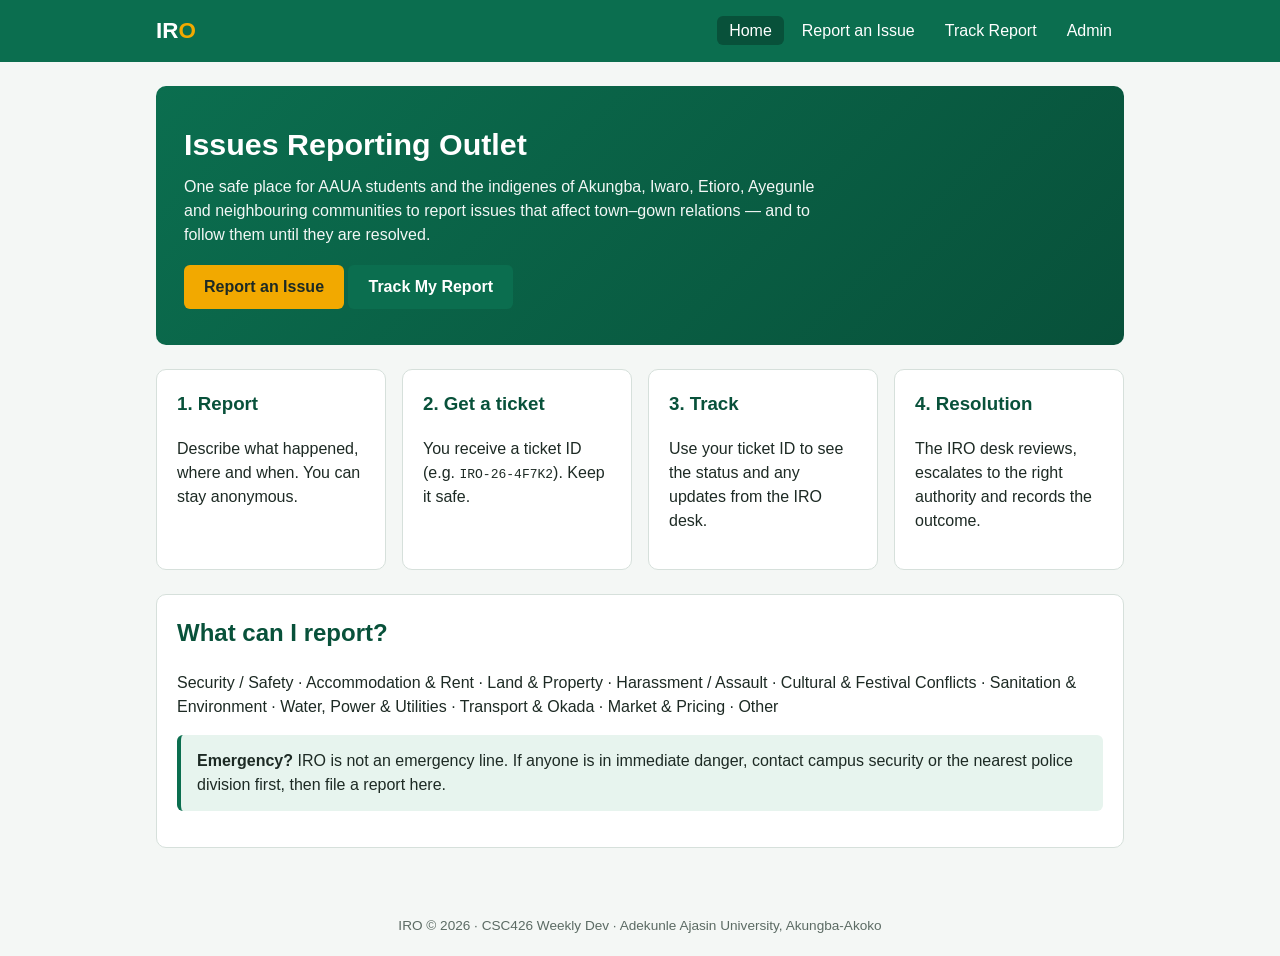
<file: app/index.html>
<!DOCTYPE html>
<html lang="en">
<head>
  <meta charset="UTF-8">
  <meta name="viewport" content="width=device-width, initial-scale=1.0">
  <title>IRO – Issues Reporting Outlet</title>
  <link rel="stylesheet" href="css/style.css">
</head>
<body>
  <header>
    <nav class="nav">
      <a class="brand" href="index.html">IR<span>O</span></a>
      <ul>
        <li><a class="link active" href="index.html">Home</a></li>
        <li><a class="link" href="report.html">Report an Issue</a></li>
        <li><a class="link" href="track.html">Track Report</a></li>
        <li><a class="link" href="admin.html">Admin</a></li>
      </ul>
    </nav>
  </header>

  <main>
    <section class="hero">
      <h1>Issues Reporting Outlet</h1>
      <p>
        One safe place for AAUA students and the indigenes of Akungba, Iwaro,
        Etioro, Ayegunle and neighbouring communities to report issues that
        affect town–gown relations — and to follow them until they are resolved.
      </p>
      <a class="btn" href="report.html">Report an Issue</a>
      <a class="btn secondary" href="track.html">Track My Report</a>
    </section>

    <section class="grid">
      <div class="card">
        <h3>1. Report</h3>
        <p>Describe what happened, where and when. You can stay anonymous.</p>
      </div>
      <div class="card">
        <h3>2. Get a ticket</h3>
        <p>You receive a ticket ID (e.g. <code>IRO-26-4F7K2</code>). Keep it safe.</p>
      </div>
      <div class="card">
        <h3>3. Track</h3>
        <p>Use your ticket ID to see the status and any updates from the IRO desk.</p>
      </div>
      <div class="card">
        <h3>4. Resolution</h3>
        <p>The IRO desk reviews, escalates to the right authority and records the outcome.</p>
      </div>
    </section>

    <section class="card" style="margin-top:24px">
      <h2>What can I report?</h2>
      <p id="categoryList"></p>
      <div class="notice">
        <strong>Emergency?</strong> IRO is not an emergency line. If anyone is in
        immediate danger, contact campus security or the nearest police division first,
        then file a report here.
      </div>
    </section>
  </main>

  <footer>IRO &copy; 2026 · CSC426 Weekly Dev · Adekunle Ajasin University, Akungba-Akoko</footer>

  <script src="js/store.js"></script>
  <script>
    document.getElementById("categoryList").textContent = IRO.CATEGORIES.join(" · ");
  </script>
</body>
</html>
</file>
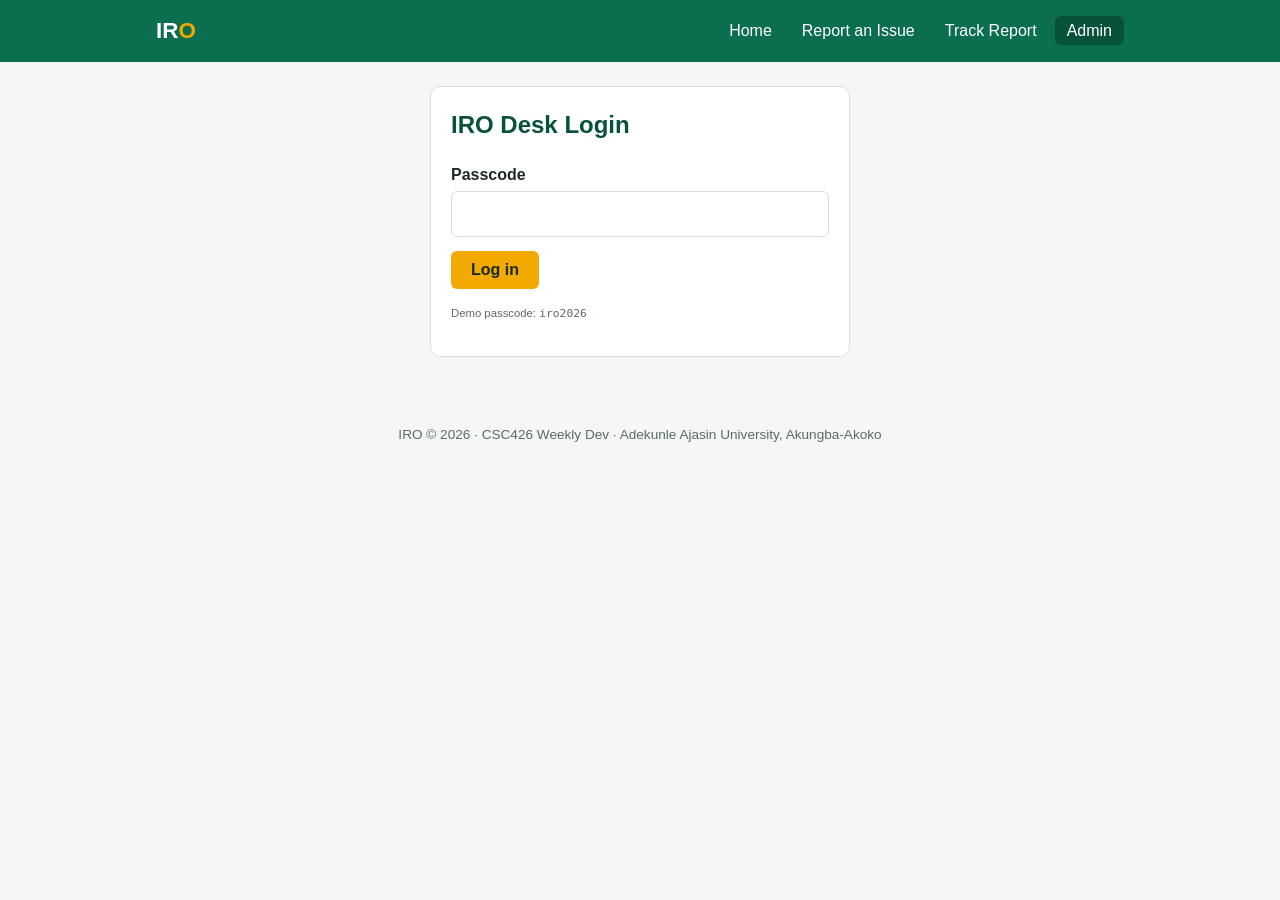
<file: app/admin.html>
<!DOCTYPE html>
<html lang="en">
<head>
  <meta charset="UTF-8">
  <meta name="viewport" content="width=device-width, initial-scale=1.0">
  <title>Admin Desk – IRO</title>
  <link rel="stylesheet" href="css/style.css">
</head>
<body>
  <header>
    <nav class="nav">
      <a class="brand" href="index.html">IR<span>O</span></a>
      <ul>
        <li><a class="link" href="index.html">Home</a></li>
        <li><a class="link" href="report.html">Report an Issue</a></li>
        <li><a class="link" href="track.html">Track Report</a></li>
        <li><a class="link active" href="admin.html">Admin</a></li>
      </ul>
    </nav>
  </header>

  <main>
    <!-- Login -->
    <div class="card" id="loginCard" style="max-width:420px;margin:0 auto">
      <h2>IRO Desk Login</h2>
      <form id="loginForm">
        <label for="passcode">Passcode</label>
        <input type="password" id="passcode" required>
        <p class="error" id="loginError"></p>
        <button class="btn" type="submit">Log in</button>
      </form>
      <p class="opt"><small>Demo passcode: <code>iro2026</code></small></p>
    </div>

    <!-- Dashboard -->
    <div id="dashboard" class="hidden">
      <div style="display:flex;justify-content:space-between;align-items:center;flex-wrap:wrap;gap:10px">
        <h2 style="margin:0">Issue Management Desk</h2>
        <button class="btn small secondary" id="logoutBtn">Log out</button>
      </div>

      <section class="grid" style="margin:16px 0">
        <div class="card"><div class="stat" id="statTotal">0</div>Total reports</div>
        <div class="card"><div class="stat" id="statOpen">0</div>Open</div>
        <div class="card"><div class="stat" id="statEmergency" style="color:var(--danger)">0</div>Active emergencies</div>
        <div class="card"><div class="stat" id="statResolved">0</div>Resolved</div>
      </section>

      <div class="toolbar">
        <input id="search" placeholder="Search ticket, title or location">
        <select id="filterStatus"></select>
        <select id="filterCategory"></select>
        <select id="filterReporter">
          <option value="">All reporters</option>
          <option>Student</option>
          <option>Indigene</option>
          <option>Other</option>
        </select>
      </div>

      <div class="table-wrap">
        <table>
          <thead>
            <tr><th>Ticket</th><th>Issue</th><th>Reporter</th><th>Severity</th><th>Status</th><th>Action</th></tr>
          </thead>
          <tbody id="issueRows"></tbody>
        </table>
      </div>
      <p id="emptyMsg" class="hidden">No reports match the current filters.</p>

      <!-- Detail / update panel -->
      <div class="card hidden" id="detailCard" style="margin-top:16px">
        <h3 id="dTitle"></h3>
        <p id="dMeta"></p>
        <p id="dReporter"></p>
        <p id="dDesc" style="white-space:pre-wrap"></p>
        <h4>History</h4>
        <ul class="timeline" id="dHistory"></ul>
        <h4>Update status</h4>
        <form id="updateForm" class="row">
          <div>
            <label for="newStatus">New status</label>
            <select id="newStatus"></select>
          </div>
          <div>
            <label for="note">Note to reporter</label>
            <input id="note" placeholder="e.g. Forwarded to Students' Affairs">
          </div>
          <div style="align-self:end">
            <button class="btn" type="submit">Save update</button>
            <button class="btn small" type="button" id="deleteBtn" style="background:var(--danger);color:#fff">Delete</button>
          </div>
        </form>
      </div>
    </div>
  </main>

  <footer>IRO &copy; 2026 · CSC426 Weekly Dev · Adekunle Ajasin University, Akungba-Akoko</footer>

  <script src="js/store.js"></script>
  <script src="js/admin.js"></script>
</body>
</html>
</file>
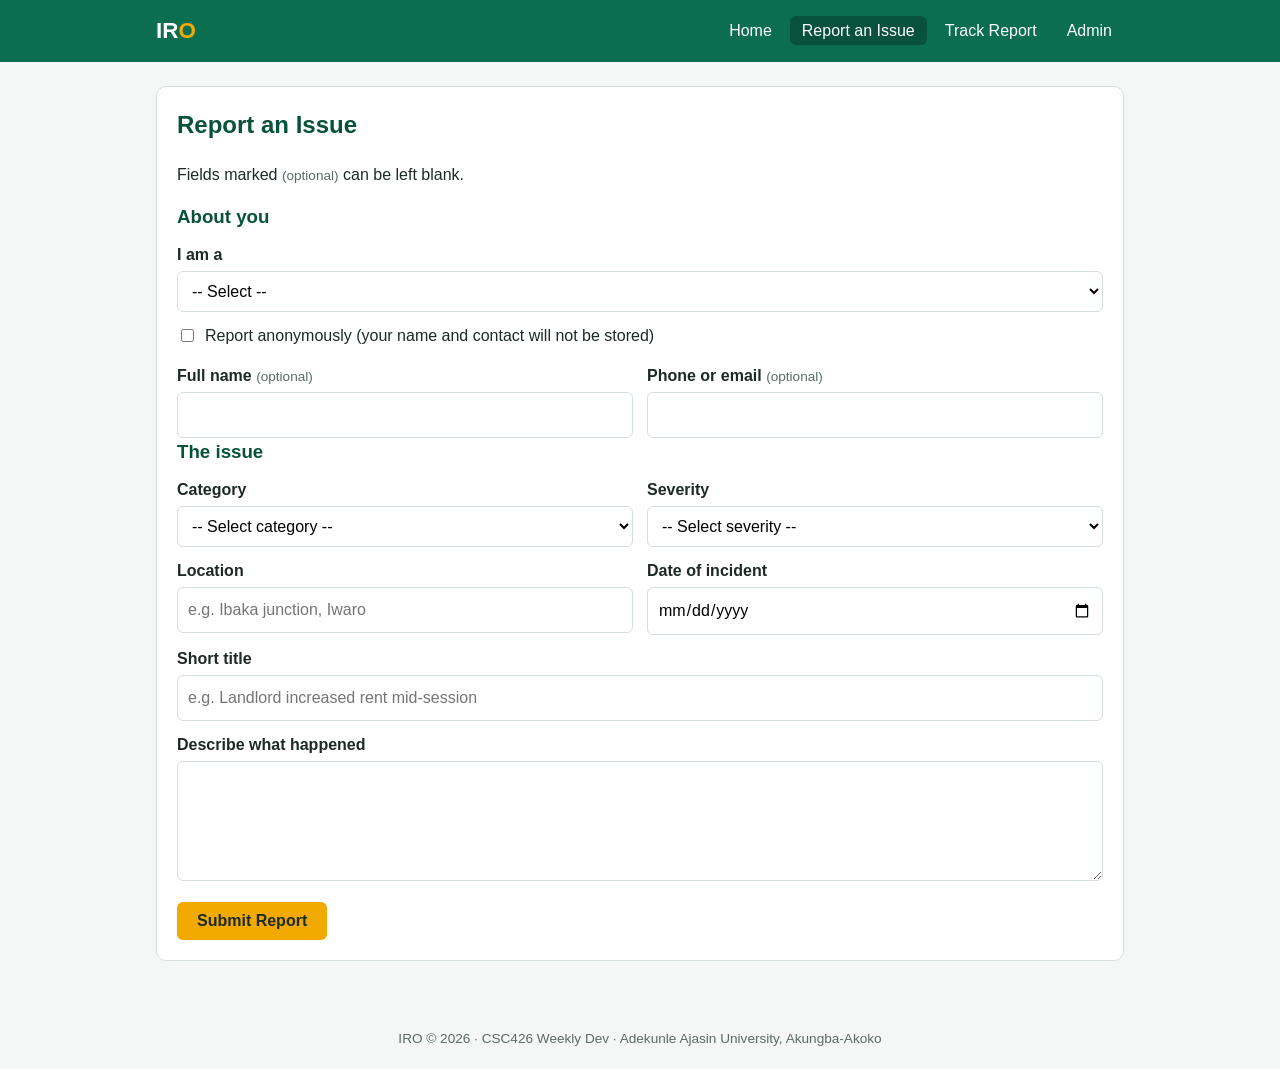
<file: app/report.html>
<!DOCTYPE html>
<html lang="en">
<head>
  <meta charset="UTF-8">
  <meta name="viewport" content="width=device-width, initial-scale=1.0">
  <title>Report an Issue – IRO</title>
  <link rel="stylesheet" href="css/style.css">
</head>
<body>
  <header>
    <nav class="nav">
      <a class="brand" href="index.html">IR<span>O</span></a>
      <ul>
        <li><a class="link" href="index.html">Home</a></li>
        <li><a class="link active" href="report.html">Report an Issue</a></li>
        <li><a class="link" href="track.html">Track Report</a></li>
        <li><a class="link" href="admin.html">Admin</a></li>
      </ul>
    </nav>
  </header>

  <main>
    <div class="card" id="formCard">
      <h2>Report an Issue</h2>
      <p>Fields marked <span class="opt">(optional)</span> can be left blank.</p>

      <form id="reportForm" novalidate>
        <h3>About you</h3>
        <div class="row">
          <div>
            <label for="reporterType">I am a</label>
            <select id="reporterType" required>
              <option value="">-- Select --</option>
              <option>Student</option>
              <option>Indigene</option>
              <option>Other</option>
            </select>
          </div>
          <div id="matricGroup" class="hidden">
            <label for="matricNo">Matric number <span class="opt">(optional)</span></label>
            <input id="matricNo" placeholder="e.g. 210404012">
          </div>
          <div id="communityGroup" class="hidden">
            <label for="community">Community</label>
            <select id="community"></select>
          </div>
        </div>

        <label class="check"><input type="checkbox" id="anonymous"> Report anonymously (your name and contact will not be stored)</label>

        <div class="row" id="identityGroup">
          <div>
            <label for="name">Full name <span class="opt">(optional)</span></label>
            <input id="name" autocomplete="name">
          </div>
          <div>
            <label for="contact">Phone or email <span class="opt">(optional)</span></label>
            <input id="contact" autocomplete="email">
          </div>
        </div>

        <h3>The issue</h3>
        <div class="row">
          <div>
            <label for="category">Category</label>
            <select id="category" required></select>
          </div>
          <div>
            <label for="severity">Severity</label>
            <select id="severity" required></select>
          </div>
        </div>
        <div class="row">
          <div>
            <label for="location">Location</label>
            <input id="location" required placeholder="e.g. Ibaka junction, Iwaro">
          </div>
          <div>
            <label for="incidentDate">Date of incident</label>
            <input type="date" id="incidentDate" required>
          </div>
        </div>
        <label for="title">Short title</label>
        <input id="title" required maxlength="100" placeholder="e.g. Landlord increased rent mid-session">
        <label for="description">Describe what happened</label>
        <textarea id="description" required maxlength="2000"></textarea>

        <p id="formError" class="error"></p>
        <button class="btn" type="submit">Submit Report</button>
      </form>
    </div>

    <div class="card hidden" id="successCard">
      <h2>Report submitted</h2>
      <p>Thank you. Your report has been received. Save this ticket ID — you need it to track your report:</p>
      <div class="notice"><span class="ticket" id="ticketId"></span></div>
      <a class="btn secondary" id="trackLink" href="track.html">Track this report</a>
      <a class="btn" href="report.html">Report another issue</a>
    </div>
  </main>

  <footer>IRO &copy; 2026 · CSC426 Weekly Dev · Adekunle Ajasin University, Akungba-Akoko</footer>

  <script src="js/store.js"></script>
  <script src="js/report.js"></script>
</body>
</html>
</file>
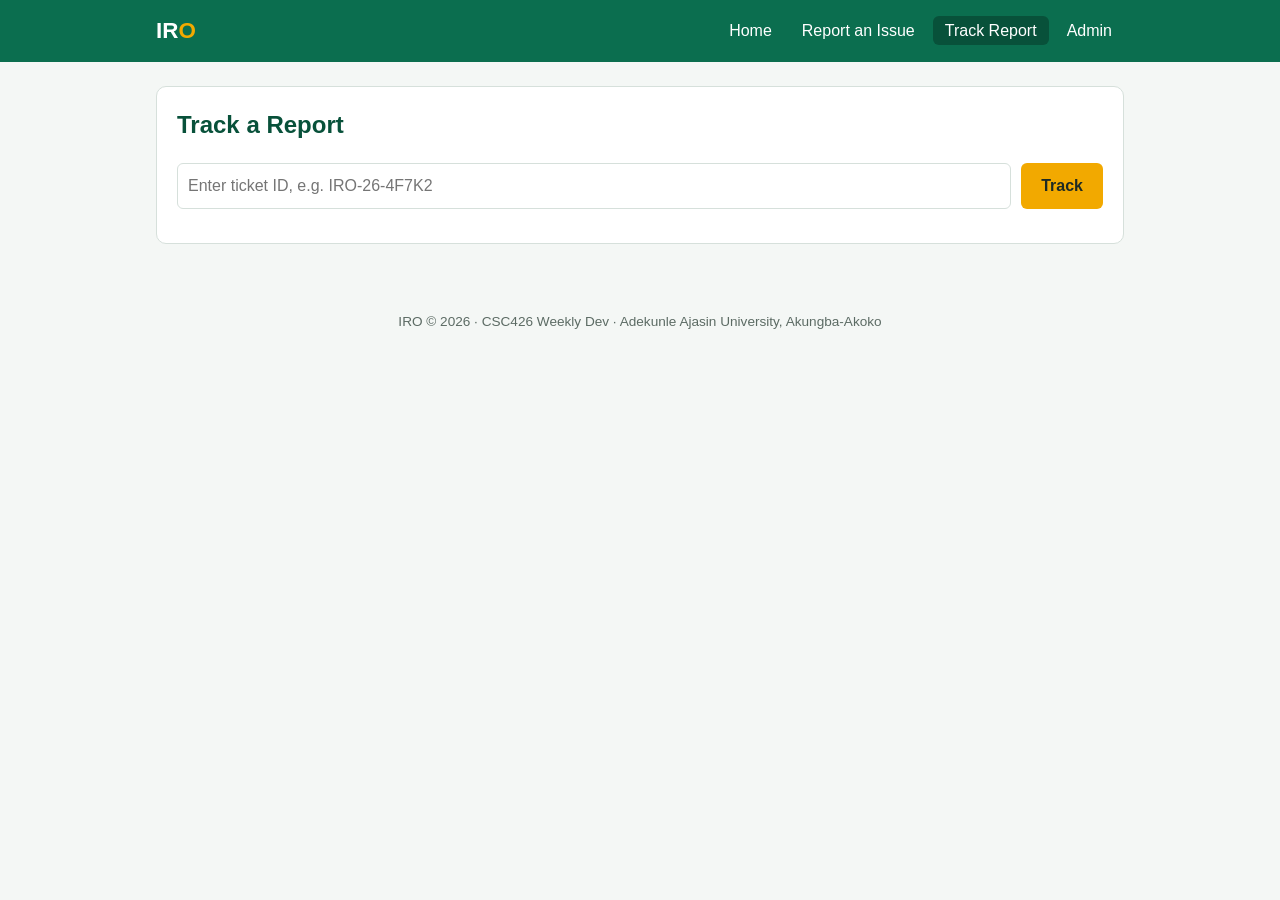
<file: app/track.html>
<!DOCTYPE html>
<html lang="en">
<head>
  <meta charset="UTF-8">
  <meta name="viewport" content="width=device-width, initial-scale=1.0">
  <title>Track Report – IRO</title>
  <link rel="stylesheet" href="css/style.css">
</head>
<body>
  <header>
    <nav class="nav">
      <a class="brand" href="index.html">IR<span>O</span></a>
      <ul>
        <li><a class="link" href="index.html">Home</a></li>
        <li><a class="link" href="report.html">Report an Issue</a></li>
        <li><a class="link active" href="track.html">Track Report</a></li>
        <li><a class="link" href="admin.html">Admin</a></li>
      </ul>
    </nav>
  </header>

  <main>
    <div class="card">
      <h2>Track a Report</h2>
      <form id="trackForm" class="toolbar">
        <input id="ticketInput" placeholder="Enter ticket ID, e.g. IRO-26-4F7K2" required>
        <button class="btn" type="submit" style="flex:0 0 auto">Track</button>
      </form>
      <p id="trackError" class="error"></p>
    </div>

    <div class="card hidden" id="resultCard" style="margin-top:16px">
      <h2 id="resTitle"></h2>
      <p id="resMeta"></p>
      <p><strong>Current status:</strong> <span id="resStatus"></span></p>
      <h3>Progress</h3>
      <ul class="timeline" id="resHistory"></ul>
    </div>
  </main>

  <footer>IRO &copy; 2026 · CSC426 Weekly Dev · Adekunle Ajasin University, Akungba-Akoko</footer>

  <script src="js/store.js"></script>
  <script src="js/track.js"></script>
</body>
</html>
</file>
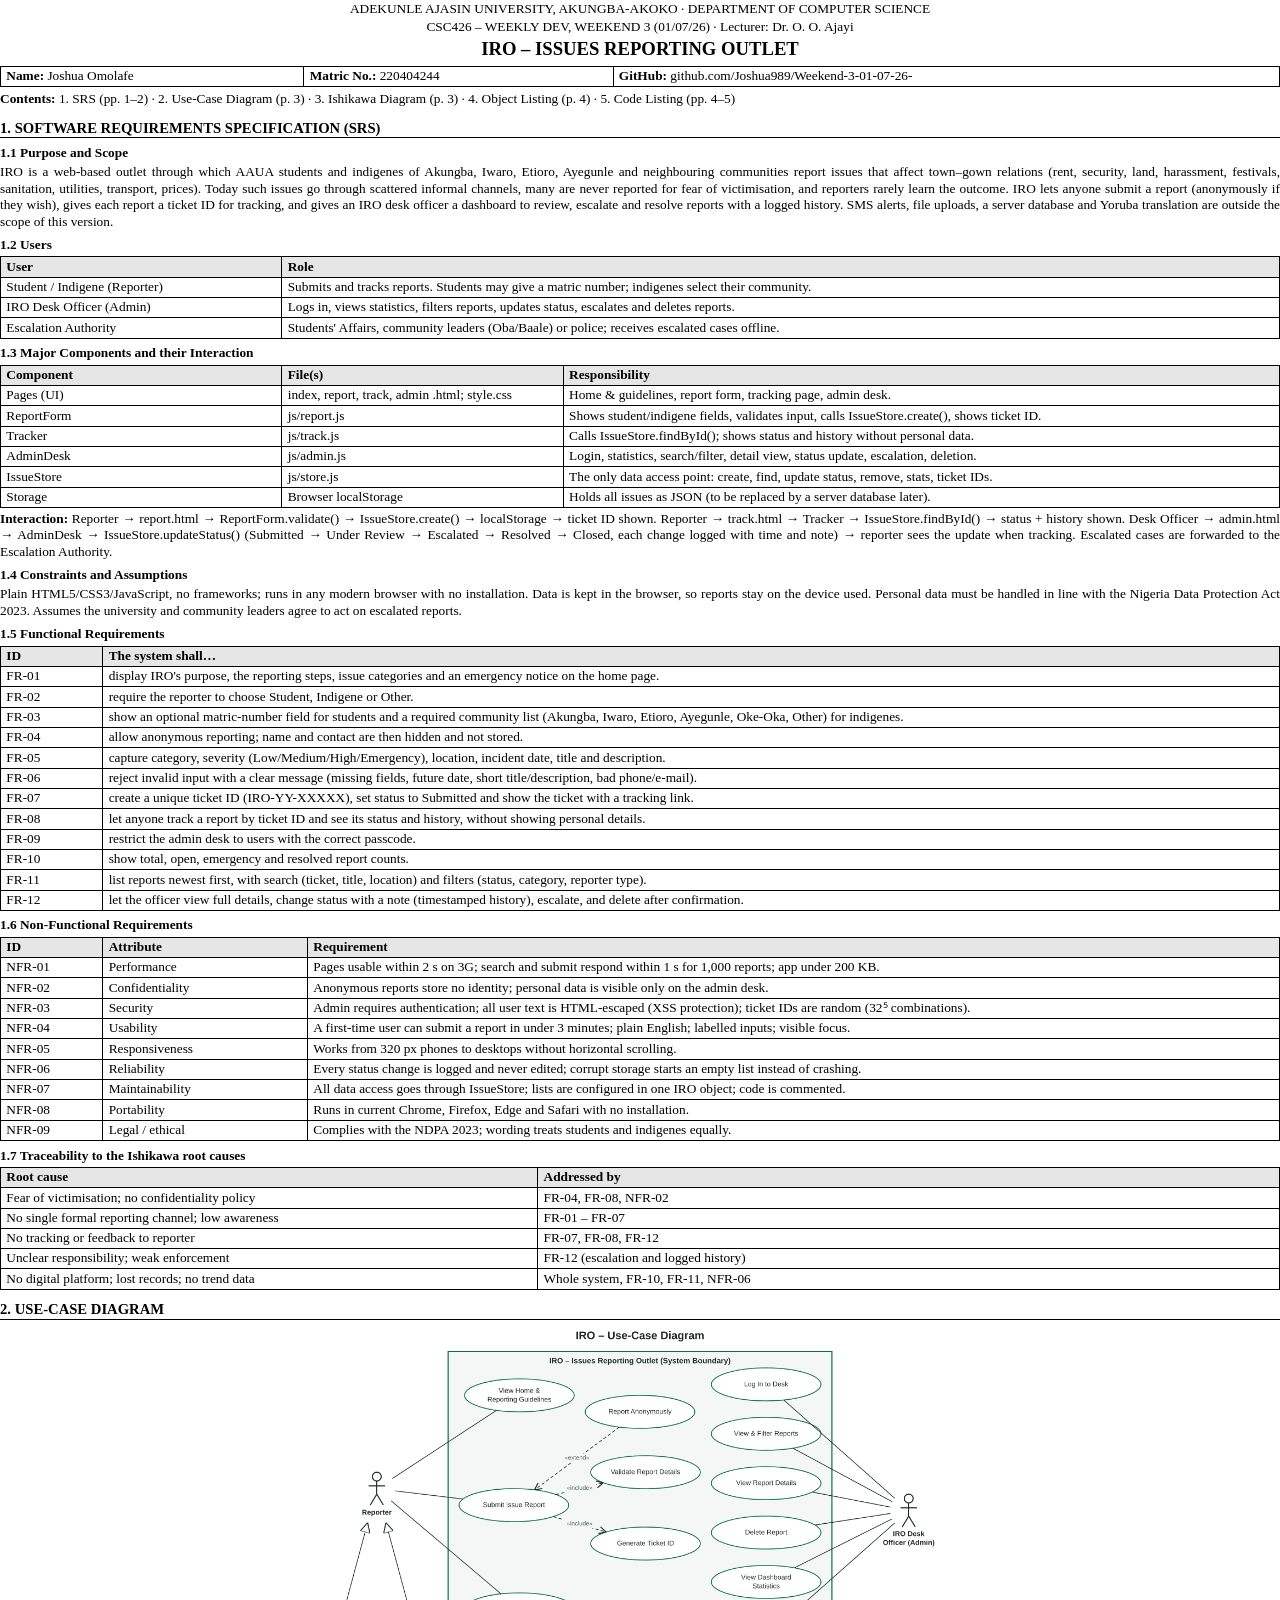
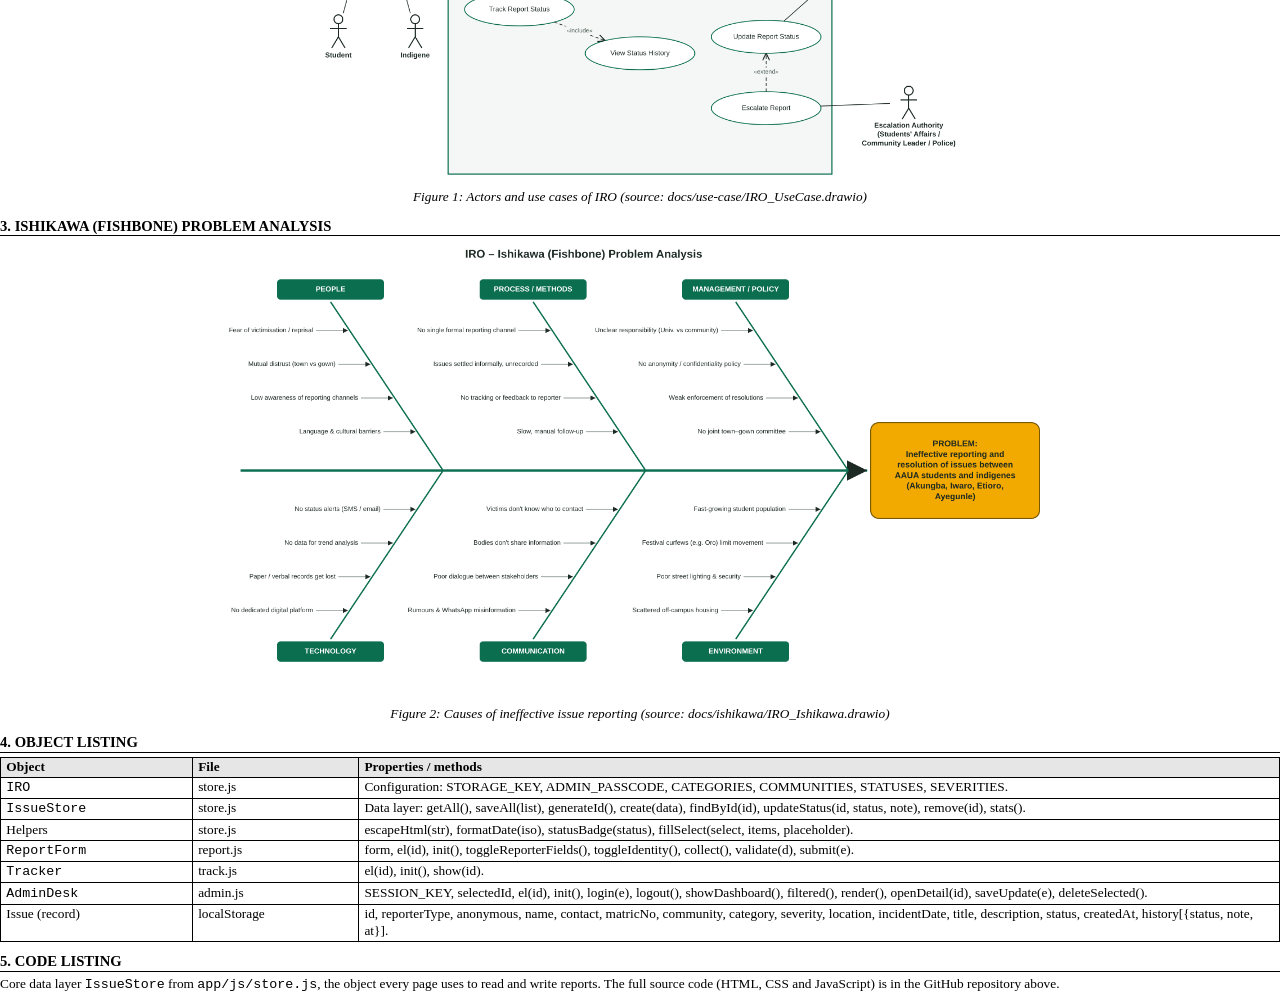
<file: docs/IRO_Submission_5page.html>
<!DOCTYPE html>
<html lang="en">
<head>
<meta charset="UTF-8">
<title>IRO – Submission (5 pages)</title>
<!-- Template for docs/IRO_Submission.pdf. build_submission.py fills in the code listing at CODE_LISTING. -->
<style>
  @page { size: A4; margin: 12mm 14mm; }
  body { font-family: "Times New Roman", Times, serif; font-size: 10pt; line-height: 1.25; color: #000; margin: 0; }
  h1 { font-size: 14pt; text-align: center; margin: 0; }
  h2 { font-size: 11pt; margin: 8pt 0 3pt; border-bottom: 1px solid #000; }
  h3 { font-size: 10pt; margin: 5pt 0 2pt; }
  p { margin: 2pt 0; text-align: justify; }
  ul { margin: 2pt 0; padding-left: 16pt; }
  table { border-collapse: collapse; width: 100%; margin: 2pt 0; }
  th, td { border: 1px solid #000; padding: 1pt 4pt; text-align: left; vertical-align: top; font-size: 10pt; }
  th { background: #e6e6e6; }
  td:first-child { white-space: nowrap; }
  .head { text-align: center; margin-bottom: 4pt; }
  .head p { text-align: center; margin: 1pt 0; }
  .info td { border: 1px solid #000; }
  .pb { page-break-before: always; }
  figure { margin: 2pt 0 6pt; text-align: center; }
  figure img { width: 100%; max-height: 122mm; object-fit: contain; }
  figcaption { font-style: italic; }
  code, .code td { font-family: "Courier New", monospace; font-size: 10pt; }
  .code td { border: none; padding: 0 4pt; white-space: pre-wrap; line-height: 1.15; }
  .code td.n { width: 2.4em; text-align: right; color: #555; border-right: 1px solid #999; }
</style>
</head>
<body>

<!-- ================= PAGE 1 ================= -->
<div class="head">
  <p>ADEKUNLE AJASIN UNIVERSITY, AKUNGBA-AKOKO · DEPARTMENT OF COMPUTER SCIENCE</p>
  <p>CSC426 – WEEKLY DEV, WEEKEND 3 (01/07/26) · Lecturer: Dr. O. O. Ajayi</p>
  <h1>IRO – ISSUES REPORTING OUTLET</h1>
</div>
<table class="info">
  <tr><td><b>Name:</b> Joshua Omolafe</td><td><b>Matric No.:</b> 220404244</td><td><b>GitHub:</b> github.com/Joshua989/Weekend-3-01-07-26-</td></tr>
</table>
<p style="margin-top:3pt"><b>Contents:</b> 1. SRS (pp. 1–2) · 2. Use-Case Diagram (p. 3) · 3. Ishikawa Diagram (p. 3) · 4. Object Listing (p. 4) · 5. Code Listing (pp. 4–5)</p>

<h2>1. SOFTWARE REQUIREMENTS SPECIFICATION (SRS)</h2>
<h3>1.1 Purpose and Scope</h3>
<p>IRO is a web-based outlet through which AAUA students and indigenes of Akungba, Iwaro, Etioro, Ayegunle and
neighbouring communities report issues that affect town–gown relations (rent, security, land, harassment,
festivals, sanitation, utilities, transport, prices). Today such issues go through scattered informal channels,
many are never reported for fear of victimisation, and reporters rarely learn the outcome. IRO lets anyone submit a
report (anonymously if they wish), gives each report a ticket ID for tracking, and gives an IRO desk officer a
dashboard to review, escalate and resolve reports with a logged history. SMS alerts, file uploads, a server
database and Yoruba translation are outside the scope of this version.</p>

<h3>1.2 Users</h3>
<table>
  <tr><th style="width:22%">User</th><th>Role</th></tr>
  <tr><td>Student / Indigene (Reporter)</td><td>Submits and tracks reports. Students may give a matric number; indigenes select their community.</td></tr>
  <tr><td>IRO Desk Officer (Admin)</td><td>Logs in, views statistics, filters reports, updates status, escalates and deletes reports.</td></tr>
  <tr><td>Escalation Authority</td><td>Students' Affairs, community leaders (Oba/Baale) or police; receives escalated cases offline.</td></tr>
</table>

<h3>1.3 Major Components and their Interaction</h3>
<table>
  <tr><th style="width:22%">Component</th><th style="width:22%">File(s)</th><th>Responsibility</th></tr>
  <tr><td>Pages (UI)</td><td>index, report, track, admin .html; style.css</td><td>Home &amp; guidelines, report form, tracking page, admin desk.</td></tr>
  <tr><td>ReportForm</td><td>js/report.js</td><td>Shows student/indigene fields, validates input, calls IssueStore.create(), shows ticket ID.</td></tr>
  <tr><td>Tracker</td><td>js/track.js</td><td>Calls IssueStore.findById(); shows status and history without personal data.</td></tr>
  <tr><td>AdminDesk</td><td>js/admin.js</td><td>Login, statistics, search/filter, detail view, status update, escalation, deletion.</td></tr>
  <tr><td>IssueStore</td><td>js/store.js</td><td>The only data access point: create, find, update status, remove, stats, ticket IDs.</td></tr>
  <tr><td>Storage</td><td>Browser localStorage</td><td>Holds all issues as JSON (to be replaced by a server database later).</td></tr>
</table>
<p><b>Interaction:</b> Reporter → report.html → ReportForm.validate() → IssueStore.create() → localStorage → ticket ID
shown. Reporter → track.html → Tracker → IssueStore.findById() → status + history shown. Desk Officer → admin.html →
AdminDesk → IssueStore.updateStatus() (Submitted → Under Review → Escalated → Resolved → Closed, each change logged with
time and note) → reporter sees the update when tracking. Escalated cases are forwarded to the Escalation Authority.</p>

<h3>1.4 Constraints and Assumptions</h3>
<p>Plain HTML5/CSS3/JavaScript, no frameworks; runs in any modern browser with no installation. Data is kept in the
browser, so reports stay on the device used. Personal data must be handled in line with the Nigeria Data Protection
Act 2023. Assumes the university and community leaders agree to act on escalated reports.</p>

<!-- ================= PAGE 2 ================= -->
<h3 class="pb">1.5 Functional Requirements</h3>
<table>
  <tr><th style="width:8%">ID</th><th>The system shall…</th></tr>
  <tr><td>FR-01</td><td>display IRO's purpose, the reporting steps, issue categories and an emergency notice on the home page.</td></tr>
  <tr><td>FR-02</td><td>require the reporter to choose Student, Indigene or Other.</td></tr>
  <tr><td>FR-03</td><td>show an optional matric-number field for students and a required community list (Akungba, Iwaro, Etioro, Ayegunle, Oke-Oka, Other) for indigenes.</td></tr>
  <tr><td>FR-04</td><td>allow anonymous reporting; name and contact are then hidden and not stored.</td></tr>
  <tr><td>FR-05</td><td>capture category, severity (Low/Medium/High/Emergency), location, incident date, title and description.</td></tr>
  <tr><td>FR-06</td><td>reject invalid input with a clear message (missing fields, future date, short title/description, bad phone/e-mail).</td></tr>
  <tr><td>FR-07</td><td>create a unique ticket ID (IRO-YY-XXXXX), set status to Submitted and show the ticket with a tracking link.</td></tr>
  <tr><td>FR-08</td><td>let anyone track a report by ticket ID and see its status and history, without showing personal details.</td></tr>
  <tr><td>FR-09</td><td>restrict the admin desk to users with the correct passcode.</td></tr>
  <tr><td>FR-10</td><td>show total, open, emergency and resolved report counts.</td></tr>
  <tr><td>FR-11</td><td>list reports newest first, with search (ticket, title, location) and filters (status, category, reporter type).</td></tr>
  <tr><td>FR-12</td><td>let the officer view full details, change status with a note (timestamped history), escalate, and delete after confirmation.</td></tr>
</table>

<h3>1.6 Non-Functional Requirements</h3>
<table>
  <tr><th style="width:8%">ID</th><th style="width:16%">Attribute</th><th>Requirement</th></tr>
  <tr><td>NFR-01</td><td>Performance</td><td>Pages usable within 2 s on 3G; search and submit respond within 1 s for 1,000 reports; app under 200 KB.</td></tr>
  <tr><td>NFR-02</td><td>Confidentiality</td><td>Anonymous reports store no identity; personal data is visible only on the admin desk.</td></tr>
  <tr><td>NFR-03</td><td>Security</td><td>Admin requires authentication; all user text is HTML-escaped (XSS protection); ticket IDs are random (32⁵ combinations).</td></tr>
  <tr><td>NFR-04</td><td>Usability</td><td>A first-time user can submit a report in under 3 minutes; plain English; labelled inputs; visible focus.</td></tr>
  <tr><td>NFR-05</td><td>Responsiveness</td><td>Works from 320 px phones to desktops without horizontal scrolling.</td></tr>
  <tr><td>NFR-06</td><td>Reliability</td><td>Every status change is logged and never edited; corrupt storage starts an empty list instead of crashing.</td></tr>
  <tr><td>NFR-07</td><td>Maintainability</td><td>All data access goes through IssueStore; lists are configured in one IRO object; code is commented.</td></tr>
  <tr><td>NFR-08</td><td>Portability</td><td>Runs in current Chrome, Firefox, Edge and Safari with no installation.</td></tr>
  <tr><td>NFR-09</td><td>Legal / ethical</td><td>Complies with the NDPA 2023; wording treats students and indigenes equally.</td></tr>
</table>

<h3>1.7 Traceability to the Ishikawa root causes</h3>
<table>
  <tr><th style="width:42%">Root cause</th><th>Addressed by</th></tr>
  <tr><td>Fear of victimisation; no confidentiality policy</td><td>FR-04, FR-08, NFR-02</td></tr>
  <tr><td>No single formal reporting channel; low awareness</td><td>FR-01 – FR-07</td></tr>
  <tr><td>No tracking or feedback to reporter</td><td>FR-07, FR-08, FR-12</td></tr>
  <tr><td>Unclear responsibility; weak enforcement</td><td>FR-12 (escalation and logged history)</td></tr>
  <tr><td>No digital platform; lost records; no trend data</td><td>Whole system, FR-10, FR-11, NFR-06</td></tr>
</table>

<!-- ================= PAGE 3 ================= -->
<h2 class="pb">2. USE-CASE DIAGRAM</h2>
<figure>
  <img src="use-case/IRO_UseCase.png" alt="IRO use-case diagram">
  <figcaption>Figure 1: Actors and use cases of IRO (source: docs/use-case/IRO_UseCase.drawio)</figcaption>
</figure>
<h2>3. ISHIKAWA (FISHBONE) PROBLEM ANALYSIS</h2>
<figure>
  <img src="ishikawa/IRO_Ishikawa.png" alt="IRO Ishikawa diagram">
  <figcaption>Figure 2: Causes of ineffective issue reporting (source: docs/ishikawa/IRO_Ishikawa.drawio)</figcaption>
</figure>

<!-- ================= PAGE 4 ================= -->
<h2 class="pb">4. OBJECT LISTING</h2>
<table>
  <tr><th style="width:15%">Object</th><th style="width:13%">File</th><th>Properties / methods</th></tr>
  <tr><td><code>IRO</code></td><td>store.js</td><td>Configuration: STORAGE_KEY, ADMIN_PASSCODE, CATEGORIES, COMMUNITIES, STATUSES, SEVERITIES.</td></tr>
  <tr><td><code>IssueStore</code></td><td>store.js</td><td>Data layer: getAll(), saveAll(list), generateId(), create(data), findById(id), updateStatus(id, status, note), remove(id), stats().</td></tr>
  <tr><td>Helpers</td><td>store.js</td><td>escapeHtml(str), formatDate(iso), statusBadge(status), fillSelect(select, items, placeholder).</td></tr>
  <tr><td><code>ReportForm</code></td><td>report.js</td><td>form, el(id), init(), toggleReporterFields(), toggleIdentity(), collect(), validate(d), submit(e).</td></tr>
  <tr><td><code>Tracker</code></td><td>track.js</td><td>el(id), init(), show(id).</td></tr>
  <tr><td><code>AdminDesk</code></td><td>admin.js</td><td>SESSION_KEY, selectedId, el(id), init(), login(e), logout(), showDashboard(), filtered(), render(), openDetail(id), saveUpdate(e), deleteSelected().</td></tr>
  <tr><td>Issue (record)</td><td>localStorage</td><td>id, reporterType, anonymous, name, contact, matricNo, community, category, severity, location, incidentDate, title, description, status, createdAt, history[{status, note, at}].</td></tr>
</table>

<h2>5. CODE LISTING</h2>
<p>Core data layer <code>IssueStore</code> from <code>app/js/store.js</code>, the object every page uses to read and write reports.
The full source code (HTML, CSS and JavaScript) is in the GitHub repository above.</p>
<!--CODE_LISTING-->

</body>
</html>
</file>
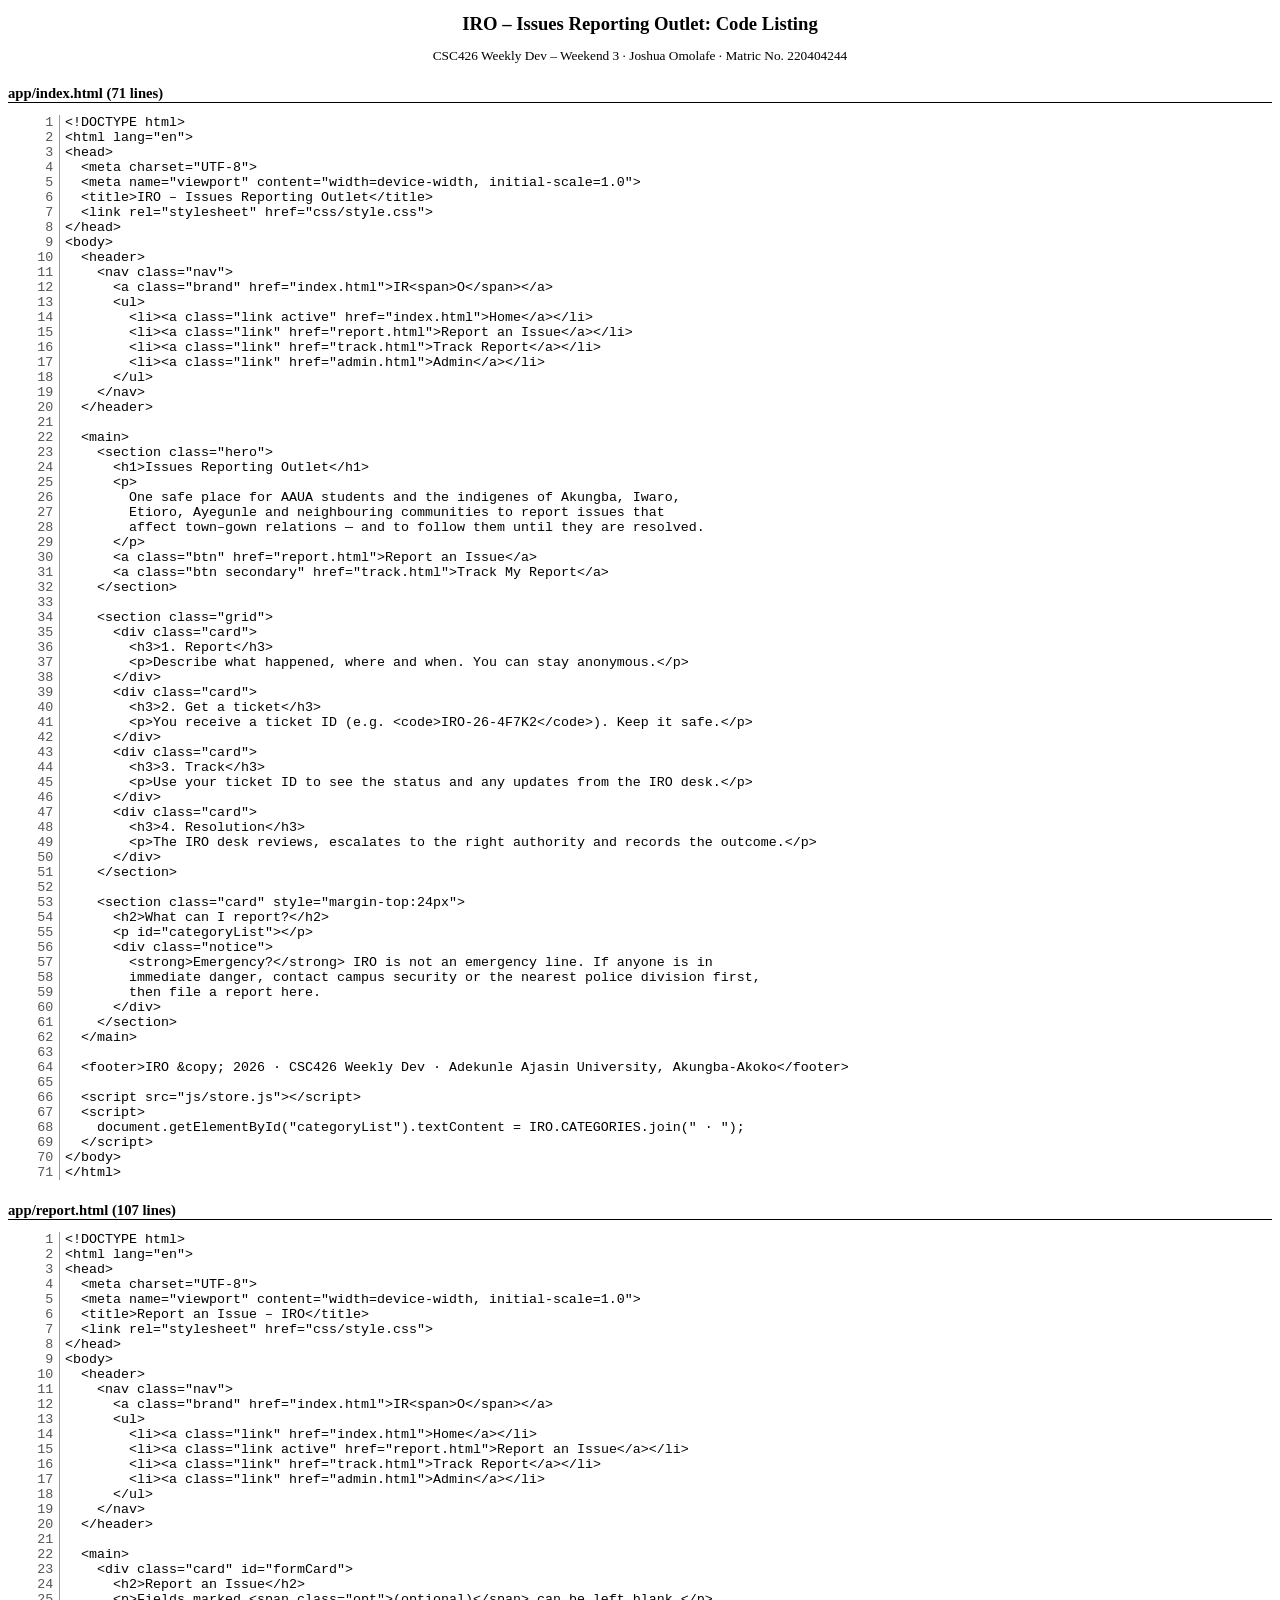
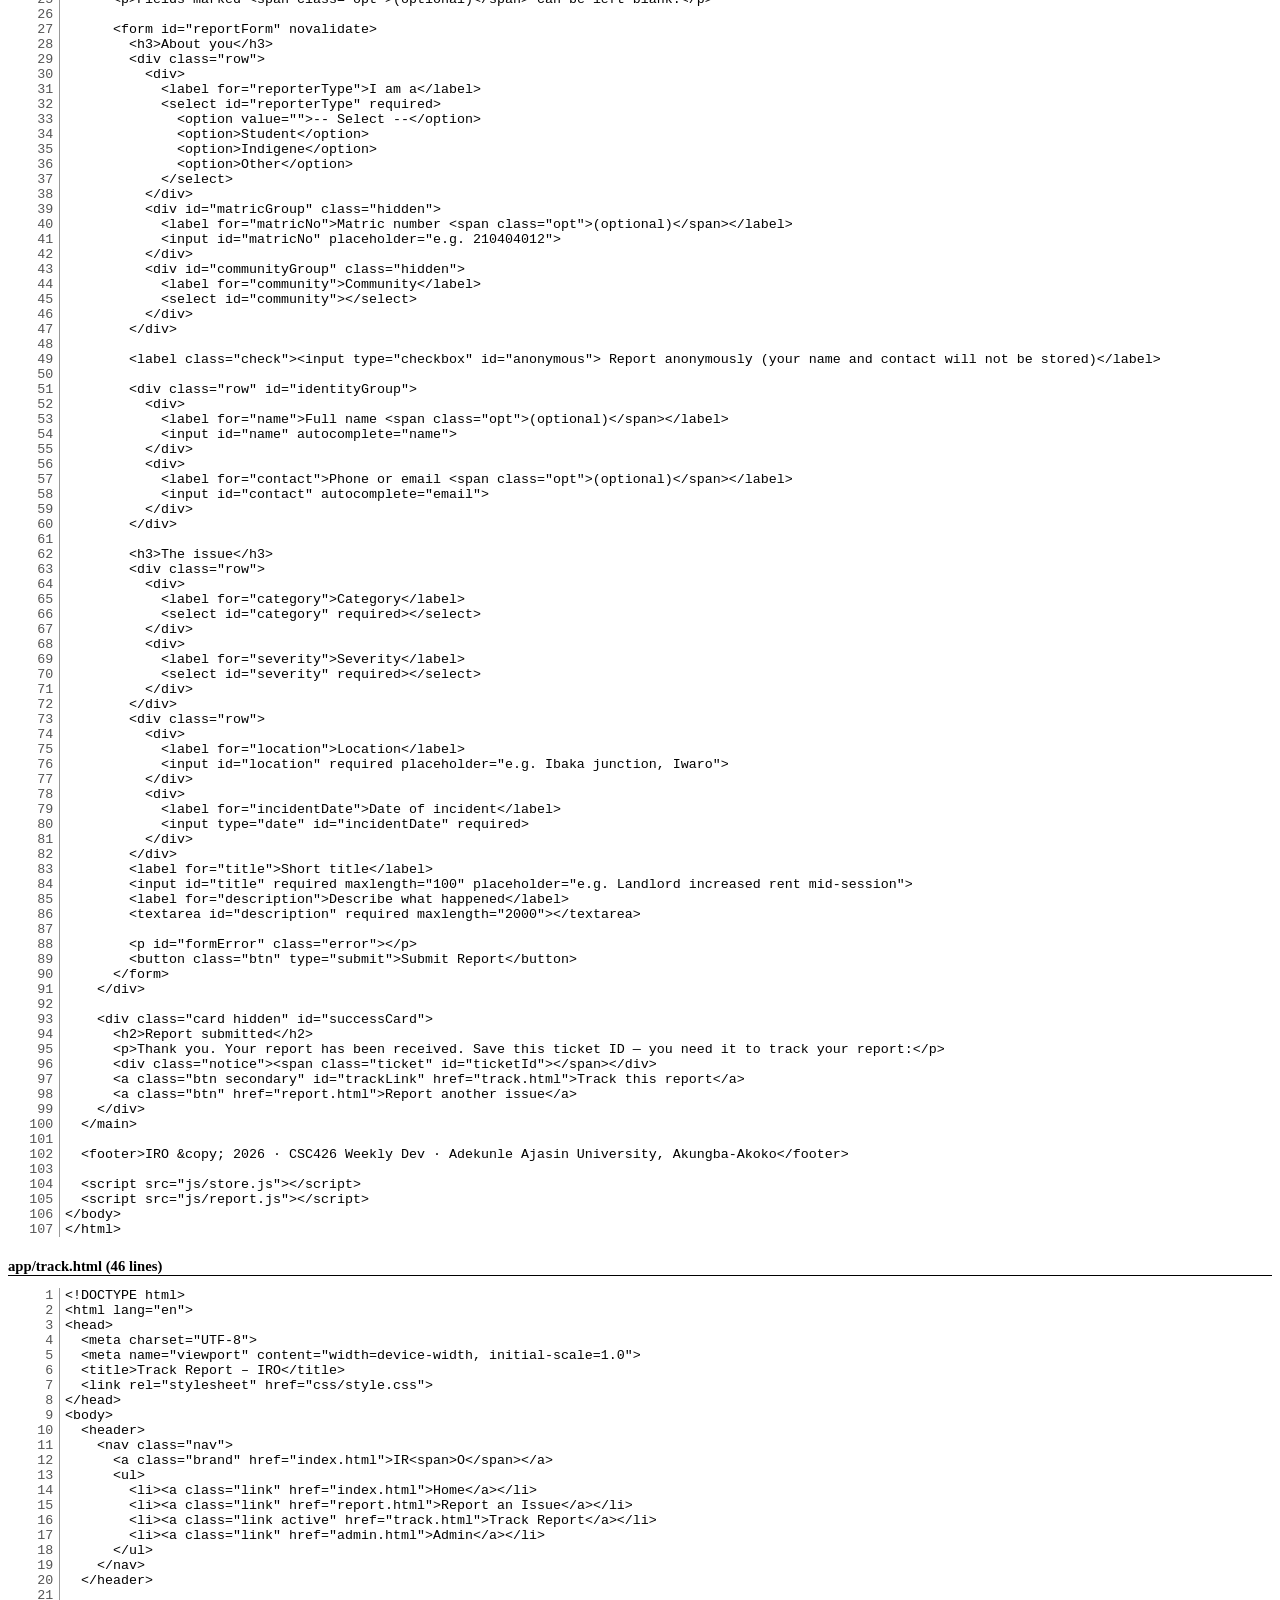
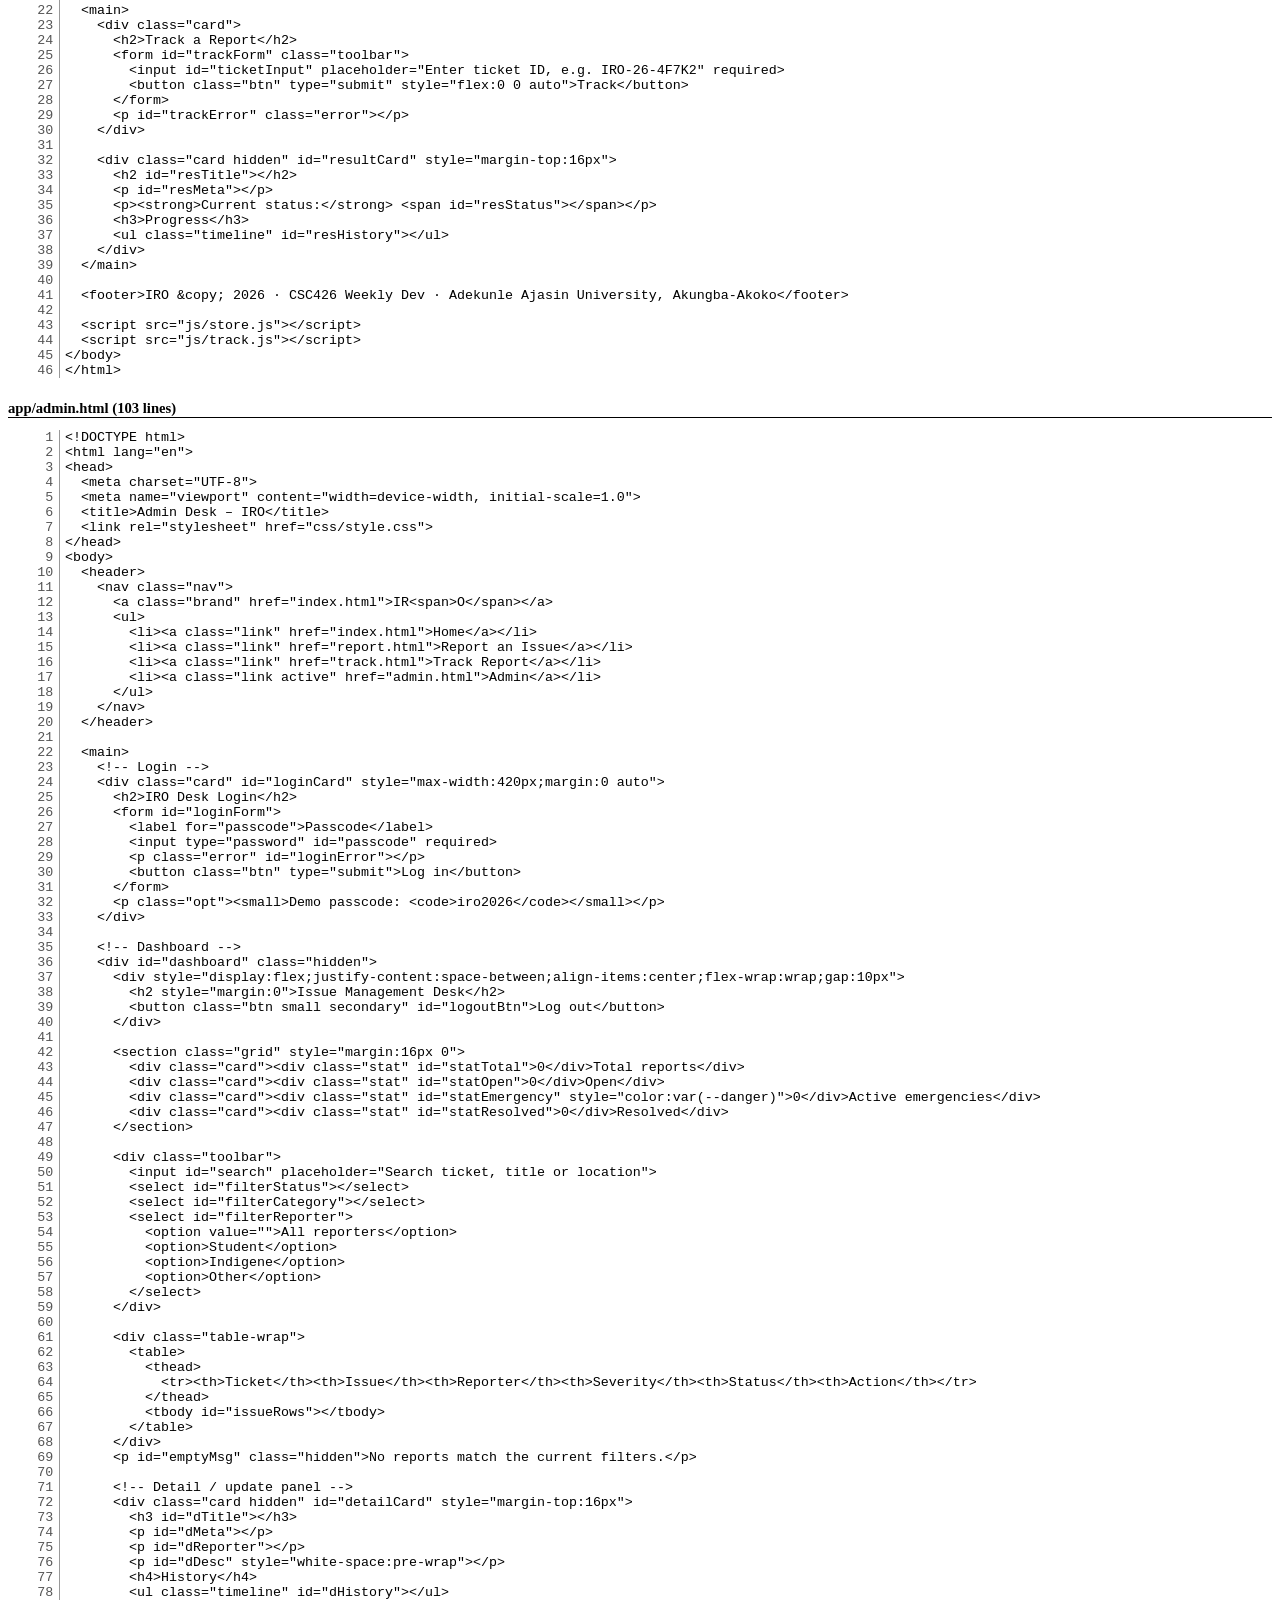
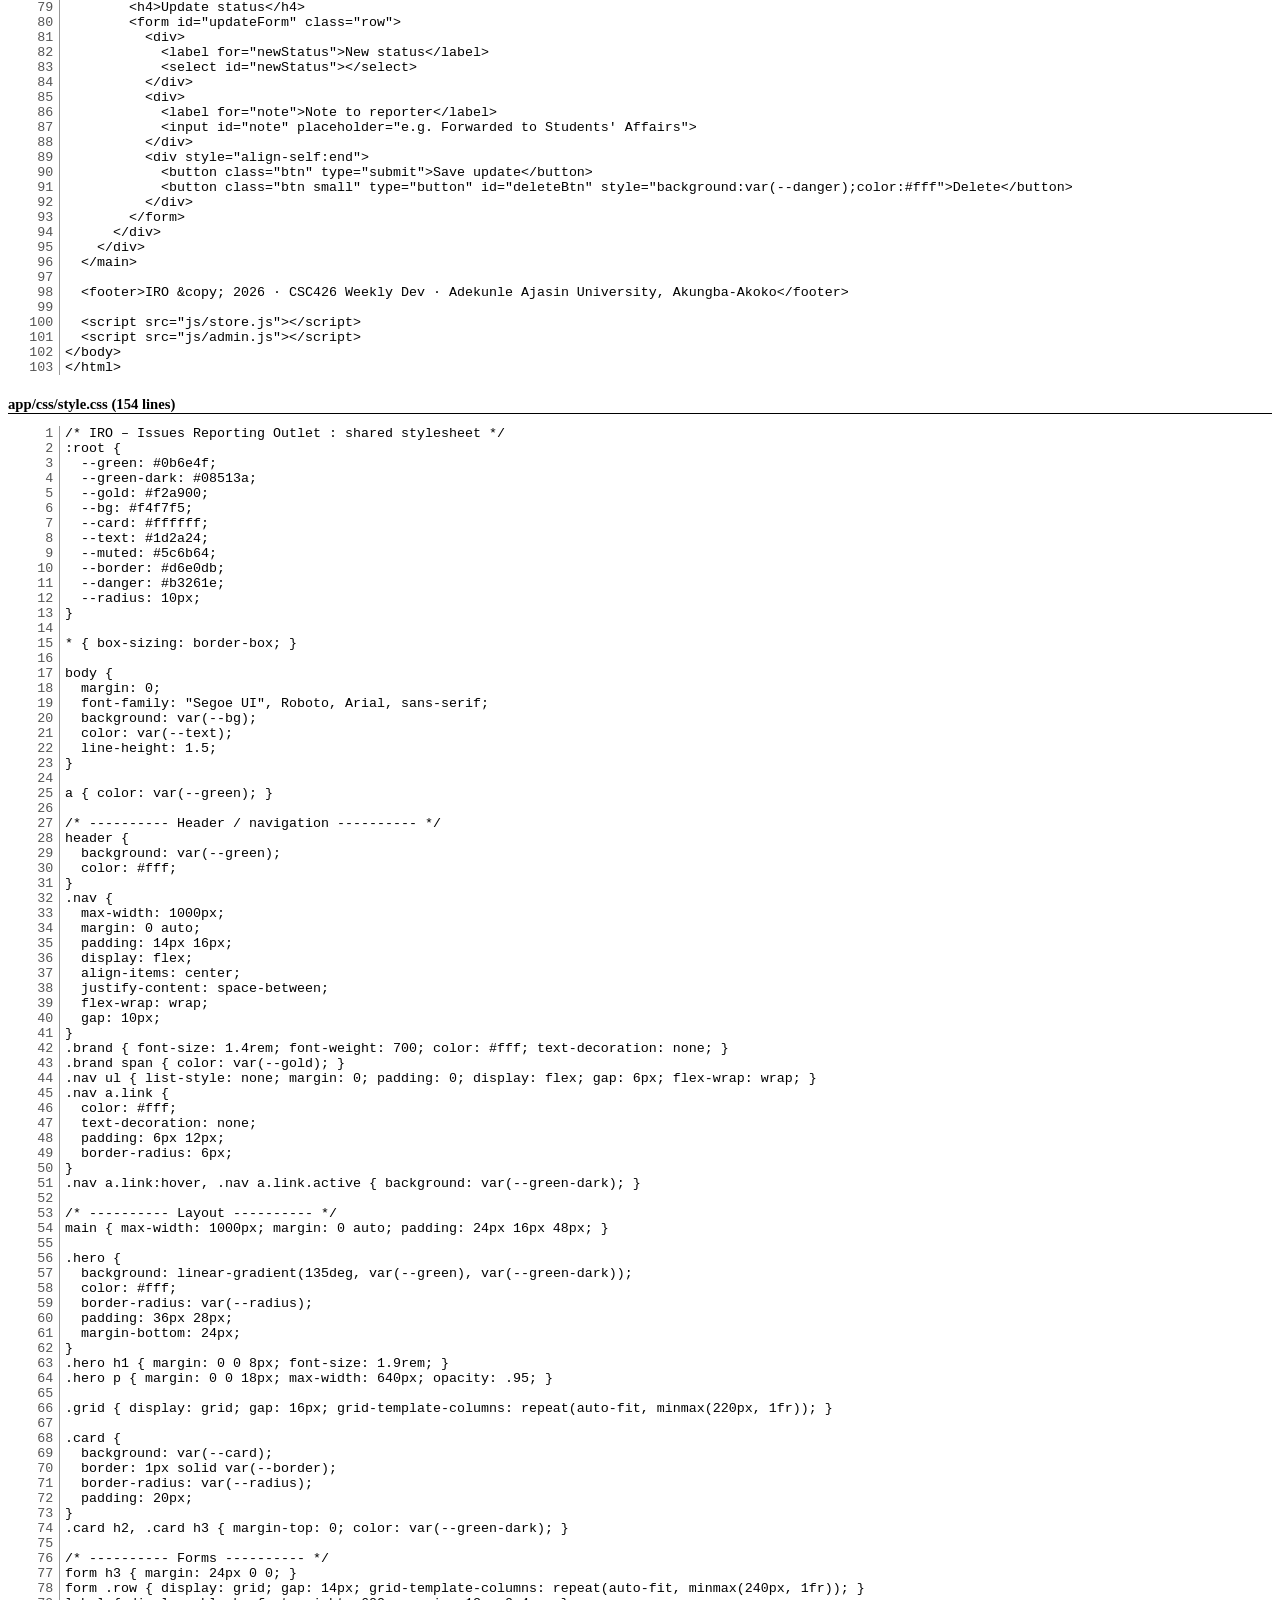
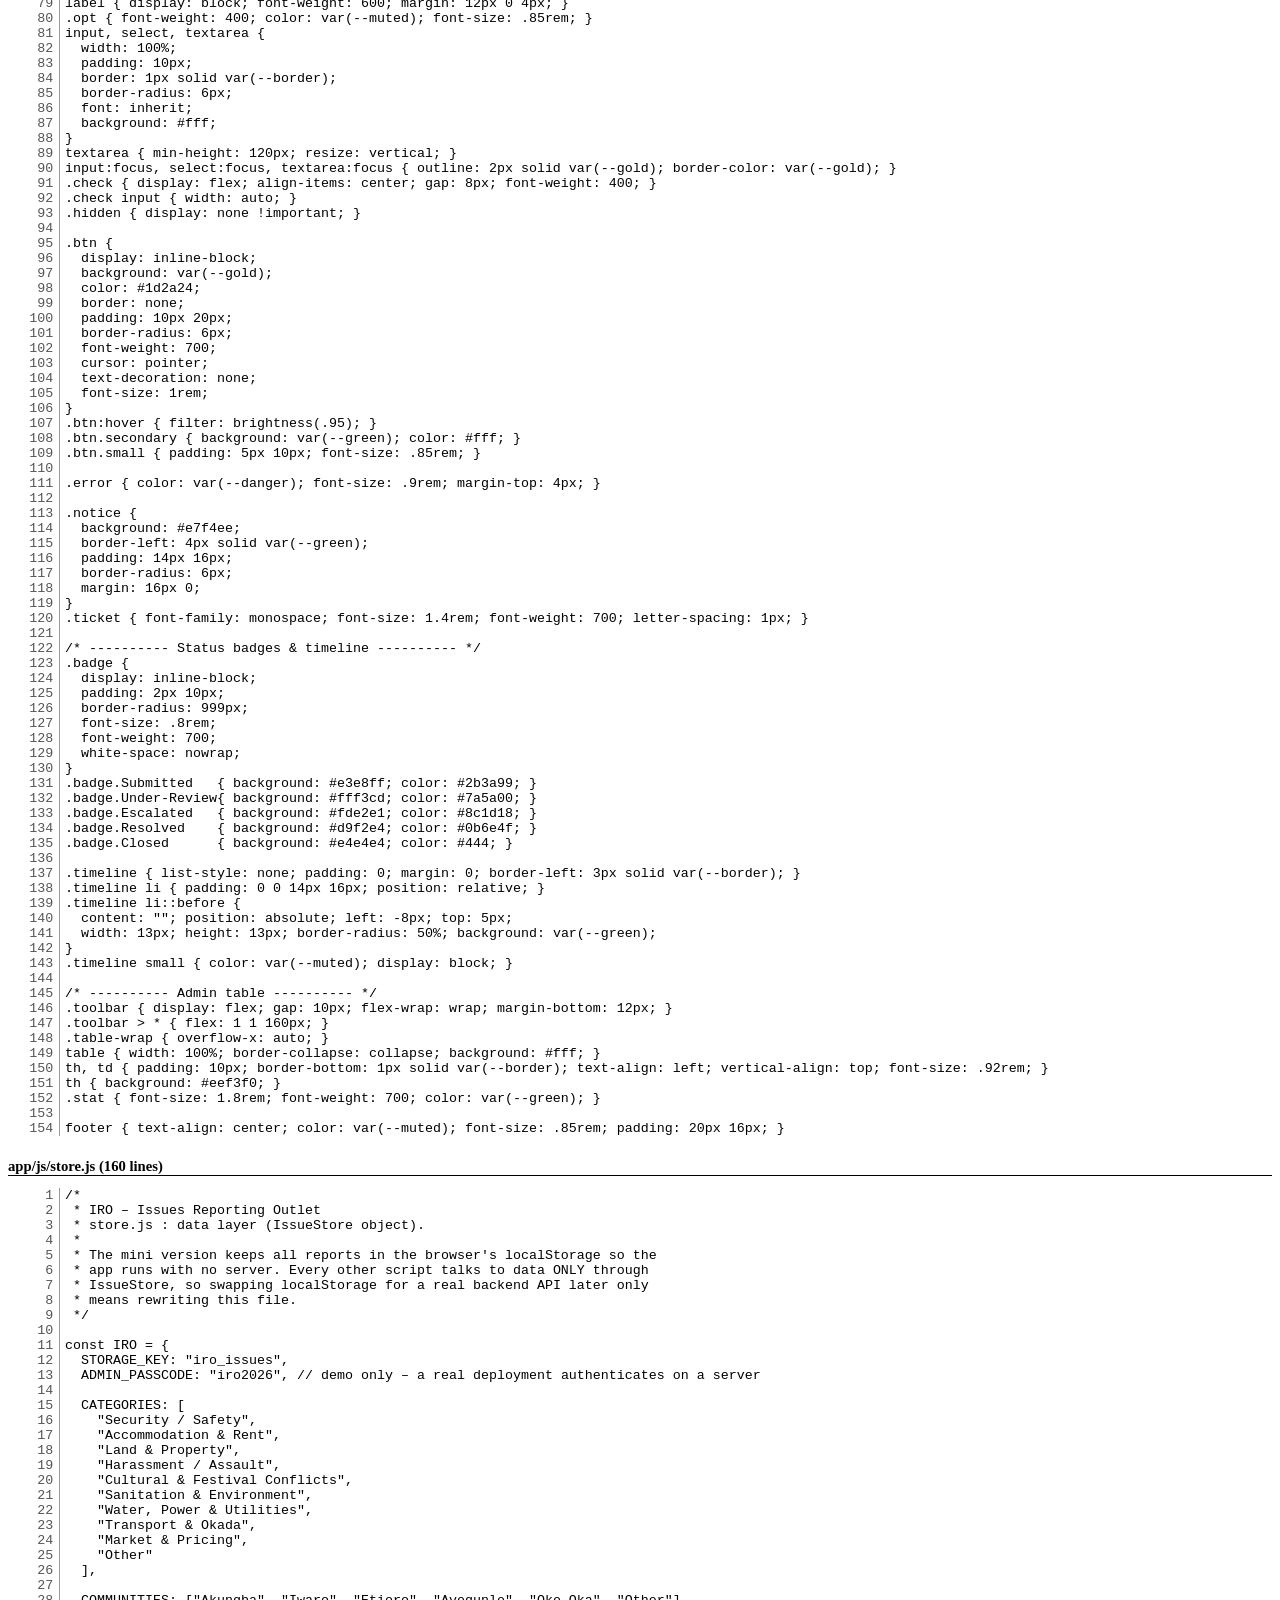
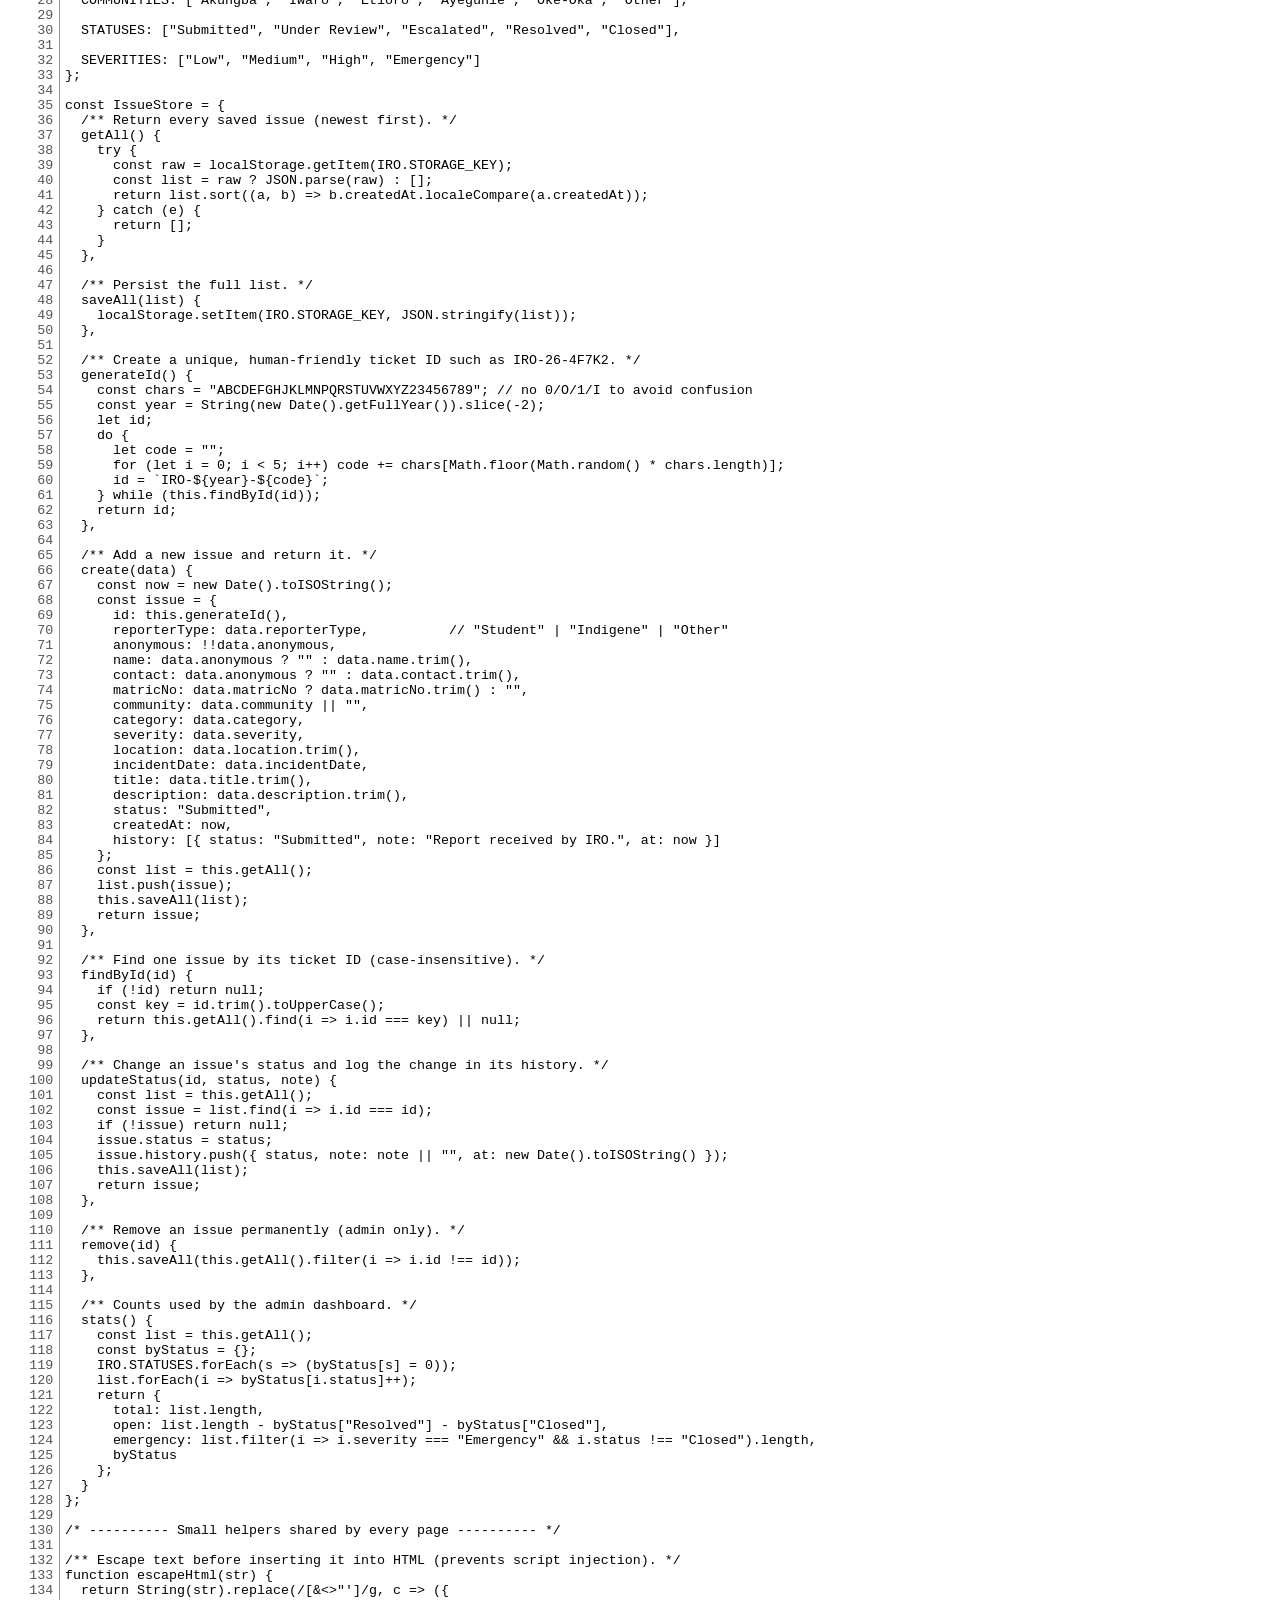
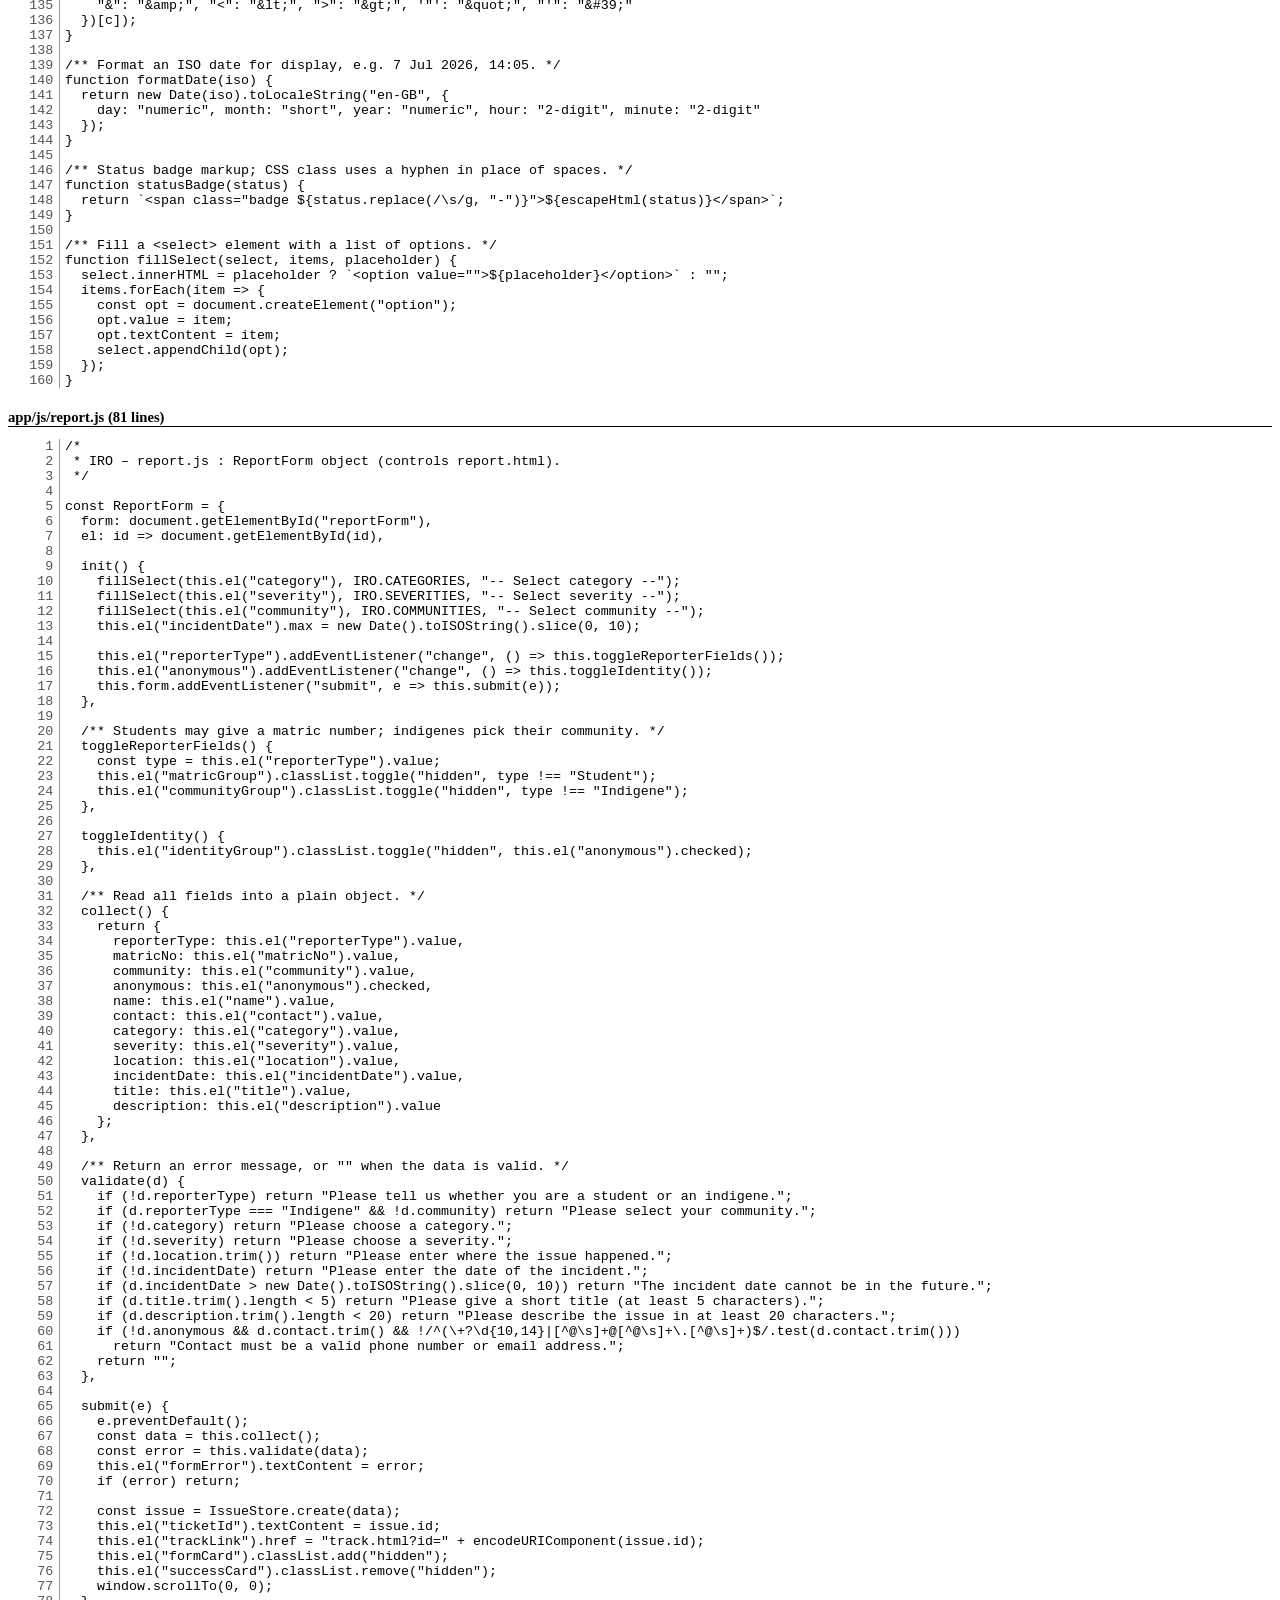
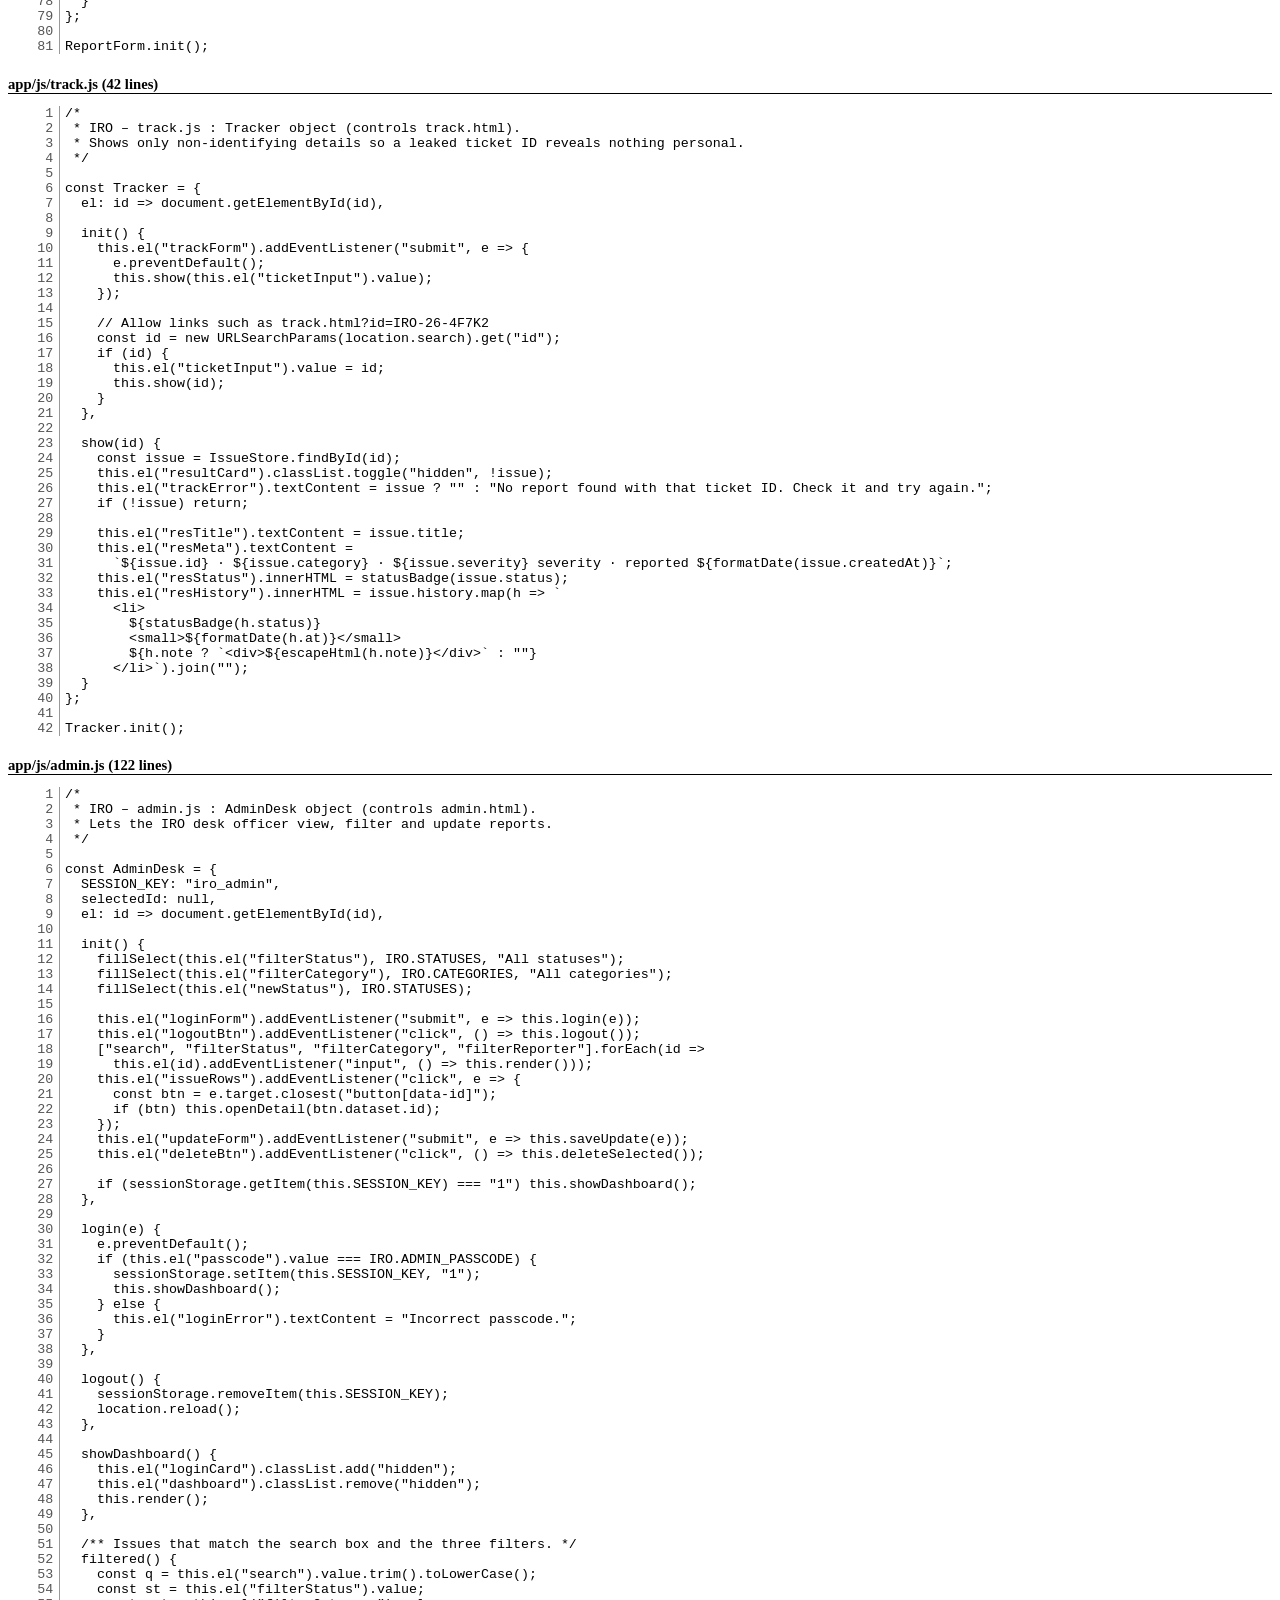
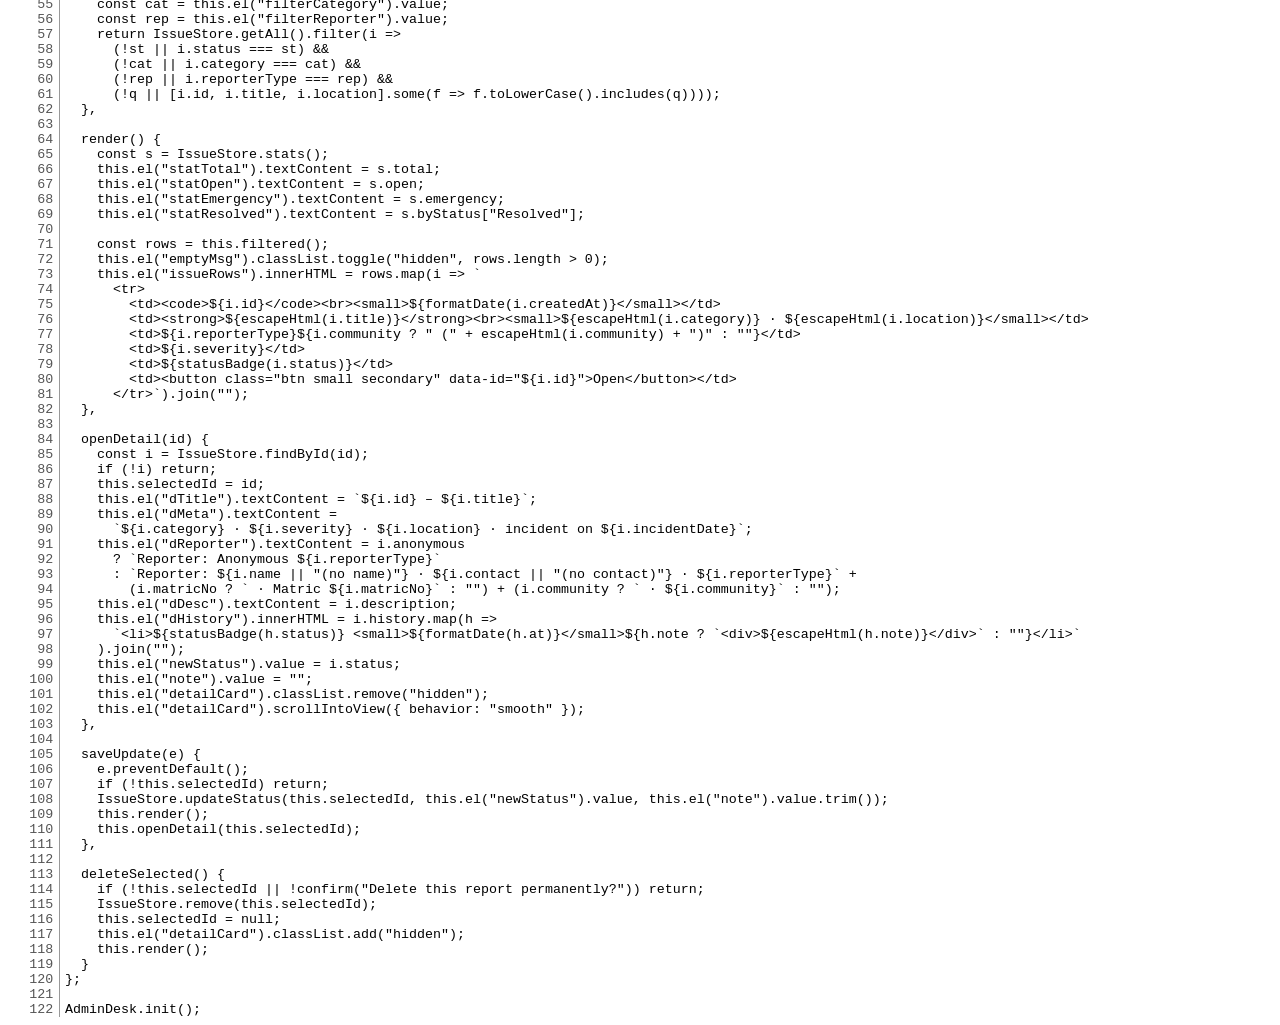
<file: docs/listings/IRO_Code_Listing.html>
<!DOCTYPE html><html><head><meta charset='UTF-8'><title>IRO – Code Listing</title><style>
@page { size: A4; margin: 15mm; }
body { font-family: "Times New Roman", serif; font-size: 10pt; }
h1 { font-size: 14pt; text-align: center; }
h2 { font-size: 11pt; border-bottom: 1px solid #000; margin-top: 16pt; page-break-after: avoid; }
table { border-collapse: collapse; width: 100%; font-family: "Courier New", monospace; font-size: 10pt; }
td { padding: 0 4pt; vertical-align: top; white-space: pre-wrap; word-break: break-all; }
td.n { width: 3em; text-align: right; color: #555; border-right: 1px solid #999; user-select: none; }
</style></head><body>
<h1>IRO – Issues Reporting Outlet: Code Listing</h1>
<p style='text-align:center'>CSC426 Weekly Dev – Weekend 3 · Joshua Omolafe · Matric No. 220404244</p>
<h2>app/index.html (71 lines)</h2><table>
<tr><td class='n'>1</td><td>&lt;!DOCTYPE html&gt;</td></tr>
<tr><td class='n'>2</td><td>&lt;html lang=&quot;en&quot;&gt;</td></tr>
<tr><td class='n'>3</td><td>&lt;head&gt;</td></tr>
<tr><td class='n'>4</td><td>  &lt;meta charset=&quot;UTF-8&quot;&gt;</td></tr>
<tr><td class='n'>5</td><td>  &lt;meta name=&quot;viewport&quot; content=&quot;width=device-width, initial-scale=1.0&quot;&gt;</td></tr>
<tr><td class='n'>6</td><td>  &lt;title&gt;IRO – Issues Reporting Outlet&lt;/title&gt;</td></tr>
<tr><td class='n'>7</td><td>  &lt;link rel=&quot;stylesheet&quot; href=&quot;css/style.css&quot;&gt;</td></tr>
<tr><td class='n'>8</td><td>&lt;/head&gt;</td></tr>
<tr><td class='n'>9</td><td>&lt;body&gt;</td></tr>
<tr><td class='n'>10</td><td>  &lt;header&gt;</td></tr>
<tr><td class='n'>11</td><td>    &lt;nav class=&quot;nav&quot;&gt;</td></tr>
<tr><td class='n'>12</td><td>      &lt;a class=&quot;brand&quot; href=&quot;index.html&quot;&gt;IR&lt;span&gt;O&lt;/span&gt;&lt;/a&gt;</td></tr>
<tr><td class='n'>13</td><td>      &lt;ul&gt;</td></tr>
<tr><td class='n'>14</td><td>        &lt;li&gt;&lt;a class=&quot;link active&quot; href=&quot;index.html&quot;&gt;Home&lt;/a&gt;&lt;/li&gt;</td></tr>
<tr><td class='n'>15</td><td>        &lt;li&gt;&lt;a class=&quot;link&quot; href=&quot;report.html&quot;&gt;Report an Issue&lt;/a&gt;&lt;/li&gt;</td></tr>
<tr><td class='n'>16</td><td>        &lt;li&gt;&lt;a class=&quot;link&quot; href=&quot;track.html&quot;&gt;Track Report&lt;/a&gt;&lt;/li&gt;</td></tr>
<tr><td class='n'>17</td><td>        &lt;li&gt;&lt;a class=&quot;link&quot; href=&quot;admin.html&quot;&gt;Admin&lt;/a&gt;&lt;/li&gt;</td></tr>
<tr><td class='n'>18</td><td>      &lt;/ul&gt;</td></tr>
<tr><td class='n'>19</td><td>    &lt;/nav&gt;</td></tr>
<tr><td class='n'>20</td><td>  &lt;/header&gt;</td></tr>
<tr><td class='n'>21</td><td> </td></tr>
<tr><td class='n'>22</td><td>  &lt;main&gt;</td></tr>
<tr><td class='n'>23</td><td>    &lt;section class=&quot;hero&quot;&gt;</td></tr>
<tr><td class='n'>24</td><td>      &lt;h1&gt;Issues Reporting Outlet&lt;/h1&gt;</td></tr>
<tr><td class='n'>25</td><td>      &lt;p&gt;</td></tr>
<tr><td class='n'>26</td><td>        One safe place for AAUA students and the indigenes of Akungba, Iwaro,</td></tr>
<tr><td class='n'>27</td><td>        Etioro, Ayegunle and neighbouring communities to report issues that</td></tr>
<tr><td class='n'>28</td><td>        affect town–gown relations — and to follow them until they are resolved.</td></tr>
<tr><td class='n'>29</td><td>      &lt;/p&gt;</td></tr>
<tr><td class='n'>30</td><td>      &lt;a class=&quot;btn&quot; href=&quot;report.html&quot;&gt;Report an Issue&lt;/a&gt;</td></tr>
<tr><td class='n'>31</td><td>      &lt;a class=&quot;btn secondary&quot; href=&quot;track.html&quot;&gt;Track My Report&lt;/a&gt;</td></tr>
<tr><td class='n'>32</td><td>    &lt;/section&gt;</td></tr>
<tr><td class='n'>33</td><td> </td></tr>
<tr><td class='n'>34</td><td>    &lt;section class=&quot;grid&quot;&gt;</td></tr>
<tr><td class='n'>35</td><td>      &lt;div class=&quot;card&quot;&gt;</td></tr>
<tr><td class='n'>36</td><td>        &lt;h3&gt;1. Report&lt;/h3&gt;</td></tr>
<tr><td class='n'>37</td><td>        &lt;p&gt;Describe what happened, where and when. You can stay anonymous.&lt;/p&gt;</td></tr>
<tr><td class='n'>38</td><td>      &lt;/div&gt;</td></tr>
<tr><td class='n'>39</td><td>      &lt;div class=&quot;card&quot;&gt;</td></tr>
<tr><td class='n'>40</td><td>        &lt;h3&gt;2. Get a ticket&lt;/h3&gt;</td></tr>
<tr><td class='n'>41</td><td>        &lt;p&gt;You receive a ticket ID (e.g. &lt;code&gt;IRO-26-4F7K2&lt;/code&gt;). Keep it safe.&lt;/p&gt;</td></tr>
<tr><td class='n'>42</td><td>      &lt;/div&gt;</td></tr>
<tr><td class='n'>43</td><td>      &lt;div class=&quot;card&quot;&gt;</td></tr>
<tr><td class='n'>44</td><td>        &lt;h3&gt;3. Track&lt;/h3&gt;</td></tr>
<tr><td class='n'>45</td><td>        &lt;p&gt;Use your ticket ID to see the status and any updates from the IRO desk.&lt;/p&gt;</td></tr>
<tr><td class='n'>46</td><td>      &lt;/div&gt;</td></tr>
<tr><td class='n'>47</td><td>      &lt;div class=&quot;card&quot;&gt;</td></tr>
<tr><td class='n'>48</td><td>        &lt;h3&gt;4. Resolution&lt;/h3&gt;</td></tr>
<tr><td class='n'>49</td><td>        &lt;p&gt;The IRO desk reviews, escalates to the right authority and records the outcome.&lt;/p&gt;</td></tr>
<tr><td class='n'>50</td><td>      &lt;/div&gt;</td></tr>
<tr><td class='n'>51</td><td>    &lt;/section&gt;</td></tr>
<tr><td class='n'>52</td><td> </td></tr>
<tr><td class='n'>53</td><td>    &lt;section class=&quot;card&quot; style=&quot;margin-top:24px&quot;&gt;</td></tr>
<tr><td class='n'>54</td><td>      &lt;h2&gt;What can I report?&lt;/h2&gt;</td></tr>
<tr><td class='n'>55</td><td>      &lt;p id=&quot;categoryList&quot;&gt;&lt;/p&gt;</td></tr>
<tr><td class='n'>56</td><td>      &lt;div class=&quot;notice&quot;&gt;</td></tr>
<tr><td class='n'>57</td><td>        &lt;strong&gt;Emergency?&lt;/strong&gt; IRO is not an emergency line. If anyone is in</td></tr>
<tr><td class='n'>58</td><td>        immediate danger, contact campus security or the nearest police division first,</td></tr>
<tr><td class='n'>59</td><td>        then file a report here.</td></tr>
<tr><td class='n'>60</td><td>      &lt;/div&gt;</td></tr>
<tr><td class='n'>61</td><td>    &lt;/section&gt;</td></tr>
<tr><td class='n'>62</td><td>  &lt;/main&gt;</td></tr>
<tr><td class='n'>63</td><td> </td></tr>
<tr><td class='n'>64</td><td>  &lt;footer&gt;IRO &amp;copy; 2026 · CSC426 Weekly Dev · Adekunle Ajasin University, Akungba-Akoko&lt;/footer&gt;</td></tr>
<tr><td class='n'>65</td><td> </td></tr>
<tr><td class='n'>66</td><td>  &lt;script src=&quot;js/store.js&quot;&gt;&lt;/script&gt;</td></tr>
<tr><td class='n'>67</td><td>  &lt;script&gt;</td></tr>
<tr><td class='n'>68</td><td>    document.getElementById(&quot;categoryList&quot;).textContent = IRO.CATEGORIES.join(&quot; · &quot;);</td></tr>
<tr><td class='n'>69</td><td>  &lt;/script&gt;</td></tr>
<tr><td class='n'>70</td><td>&lt;/body&gt;</td></tr>
<tr><td class='n'>71</td><td>&lt;/html&gt;</td></tr>
</table>
<h2>app/report.html (107 lines)</h2><table>
<tr><td class='n'>1</td><td>&lt;!DOCTYPE html&gt;</td></tr>
<tr><td class='n'>2</td><td>&lt;html lang=&quot;en&quot;&gt;</td></tr>
<tr><td class='n'>3</td><td>&lt;head&gt;</td></tr>
<tr><td class='n'>4</td><td>  &lt;meta charset=&quot;UTF-8&quot;&gt;</td></tr>
<tr><td class='n'>5</td><td>  &lt;meta name=&quot;viewport&quot; content=&quot;width=device-width, initial-scale=1.0&quot;&gt;</td></tr>
<tr><td class='n'>6</td><td>  &lt;title&gt;Report an Issue – IRO&lt;/title&gt;</td></tr>
<tr><td class='n'>7</td><td>  &lt;link rel=&quot;stylesheet&quot; href=&quot;css/style.css&quot;&gt;</td></tr>
<tr><td class='n'>8</td><td>&lt;/head&gt;</td></tr>
<tr><td class='n'>9</td><td>&lt;body&gt;</td></tr>
<tr><td class='n'>10</td><td>  &lt;header&gt;</td></tr>
<tr><td class='n'>11</td><td>    &lt;nav class=&quot;nav&quot;&gt;</td></tr>
<tr><td class='n'>12</td><td>      &lt;a class=&quot;brand&quot; href=&quot;index.html&quot;&gt;IR&lt;span&gt;O&lt;/span&gt;&lt;/a&gt;</td></tr>
<tr><td class='n'>13</td><td>      &lt;ul&gt;</td></tr>
<tr><td class='n'>14</td><td>        &lt;li&gt;&lt;a class=&quot;link&quot; href=&quot;index.html&quot;&gt;Home&lt;/a&gt;&lt;/li&gt;</td></tr>
<tr><td class='n'>15</td><td>        &lt;li&gt;&lt;a class=&quot;link active&quot; href=&quot;report.html&quot;&gt;Report an Issue&lt;/a&gt;&lt;/li&gt;</td></tr>
<tr><td class='n'>16</td><td>        &lt;li&gt;&lt;a class=&quot;link&quot; href=&quot;track.html&quot;&gt;Track Report&lt;/a&gt;&lt;/li&gt;</td></tr>
<tr><td class='n'>17</td><td>        &lt;li&gt;&lt;a class=&quot;link&quot; href=&quot;admin.html&quot;&gt;Admin&lt;/a&gt;&lt;/li&gt;</td></tr>
<tr><td class='n'>18</td><td>      &lt;/ul&gt;</td></tr>
<tr><td class='n'>19</td><td>    &lt;/nav&gt;</td></tr>
<tr><td class='n'>20</td><td>  &lt;/header&gt;</td></tr>
<tr><td class='n'>21</td><td> </td></tr>
<tr><td class='n'>22</td><td>  &lt;main&gt;</td></tr>
<tr><td class='n'>23</td><td>    &lt;div class=&quot;card&quot; id=&quot;formCard&quot;&gt;</td></tr>
<tr><td class='n'>24</td><td>      &lt;h2&gt;Report an Issue&lt;/h2&gt;</td></tr>
<tr><td class='n'>25</td><td>      &lt;p&gt;Fields marked &lt;span class=&quot;opt&quot;&gt;(optional)&lt;/span&gt; can be left blank.&lt;/p&gt;</td></tr>
<tr><td class='n'>26</td><td> </td></tr>
<tr><td class='n'>27</td><td>      &lt;form id=&quot;reportForm&quot; novalidate&gt;</td></tr>
<tr><td class='n'>28</td><td>        &lt;h3&gt;About you&lt;/h3&gt;</td></tr>
<tr><td class='n'>29</td><td>        &lt;div class=&quot;row&quot;&gt;</td></tr>
<tr><td class='n'>30</td><td>          &lt;div&gt;</td></tr>
<tr><td class='n'>31</td><td>            &lt;label for=&quot;reporterType&quot;&gt;I am a&lt;/label&gt;</td></tr>
<tr><td class='n'>32</td><td>            &lt;select id=&quot;reporterType&quot; required&gt;</td></tr>
<tr><td class='n'>33</td><td>              &lt;option value=&quot;&quot;&gt;-- Select --&lt;/option&gt;</td></tr>
<tr><td class='n'>34</td><td>              &lt;option&gt;Student&lt;/option&gt;</td></tr>
<tr><td class='n'>35</td><td>              &lt;option&gt;Indigene&lt;/option&gt;</td></tr>
<tr><td class='n'>36</td><td>              &lt;option&gt;Other&lt;/option&gt;</td></tr>
<tr><td class='n'>37</td><td>            &lt;/select&gt;</td></tr>
<tr><td class='n'>38</td><td>          &lt;/div&gt;</td></tr>
<tr><td class='n'>39</td><td>          &lt;div id=&quot;matricGroup&quot; class=&quot;hidden&quot;&gt;</td></tr>
<tr><td class='n'>40</td><td>            &lt;label for=&quot;matricNo&quot;&gt;Matric number &lt;span class=&quot;opt&quot;&gt;(optional)&lt;/span&gt;&lt;/label&gt;</td></tr>
<tr><td class='n'>41</td><td>            &lt;input id=&quot;matricNo&quot; placeholder=&quot;e.g. 210404012&quot;&gt;</td></tr>
<tr><td class='n'>42</td><td>          &lt;/div&gt;</td></tr>
<tr><td class='n'>43</td><td>          &lt;div id=&quot;communityGroup&quot; class=&quot;hidden&quot;&gt;</td></tr>
<tr><td class='n'>44</td><td>            &lt;label for=&quot;community&quot;&gt;Community&lt;/label&gt;</td></tr>
<tr><td class='n'>45</td><td>            &lt;select id=&quot;community&quot;&gt;&lt;/select&gt;</td></tr>
<tr><td class='n'>46</td><td>          &lt;/div&gt;</td></tr>
<tr><td class='n'>47</td><td>        &lt;/div&gt;</td></tr>
<tr><td class='n'>48</td><td> </td></tr>
<tr><td class='n'>49</td><td>        &lt;label class=&quot;check&quot;&gt;&lt;input type=&quot;checkbox&quot; id=&quot;anonymous&quot;&gt; Report anonymously (your name and contact will not be stored)&lt;/label&gt;</td></tr>
<tr><td class='n'>50</td><td> </td></tr>
<tr><td class='n'>51</td><td>        &lt;div class=&quot;row&quot; id=&quot;identityGroup&quot;&gt;</td></tr>
<tr><td class='n'>52</td><td>          &lt;div&gt;</td></tr>
<tr><td class='n'>53</td><td>            &lt;label for=&quot;name&quot;&gt;Full name &lt;span class=&quot;opt&quot;&gt;(optional)&lt;/span&gt;&lt;/label&gt;</td></tr>
<tr><td class='n'>54</td><td>            &lt;input id=&quot;name&quot; autocomplete=&quot;name&quot;&gt;</td></tr>
<tr><td class='n'>55</td><td>          &lt;/div&gt;</td></tr>
<tr><td class='n'>56</td><td>          &lt;div&gt;</td></tr>
<tr><td class='n'>57</td><td>            &lt;label for=&quot;contact&quot;&gt;Phone or email &lt;span class=&quot;opt&quot;&gt;(optional)&lt;/span&gt;&lt;/label&gt;</td></tr>
<tr><td class='n'>58</td><td>            &lt;input id=&quot;contact&quot; autocomplete=&quot;email&quot;&gt;</td></tr>
<tr><td class='n'>59</td><td>          &lt;/div&gt;</td></tr>
<tr><td class='n'>60</td><td>        &lt;/div&gt;</td></tr>
<tr><td class='n'>61</td><td> </td></tr>
<tr><td class='n'>62</td><td>        &lt;h3&gt;The issue&lt;/h3&gt;</td></tr>
<tr><td class='n'>63</td><td>        &lt;div class=&quot;row&quot;&gt;</td></tr>
<tr><td class='n'>64</td><td>          &lt;div&gt;</td></tr>
<tr><td class='n'>65</td><td>            &lt;label for=&quot;category&quot;&gt;Category&lt;/label&gt;</td></tr>
<tr><td class='n'>66</td><td>            &lt;select id=&quot;category&quot; required&gt;&lt;/select&gt;</td></tr>
<tr><td class='n'>67</td><td>          &lt;/div&gt;</td></tr>
<tr><td class='n'>68</td><td>          &lt;div&gt;</td></tr>
<tr><td class='n'>69</td><td>            &lt;label for=&quot;severity&quot;&gt;Severity&lt;/label&gt;</td></tr>
<tr><td class='n'>70</td><td>            &lt;select id=&quot;severity&quot; required&gt;&lt;/select&gt;</td></tr>
<tr><td class='n'>71</td><td>          &lt;/div&gt;</td></tr>
<tr><td class='n'>72</td><td>        &lt;/div&gt;</td></tr>
<tr><td class='n'>73</td><td>        &lt;div class=&quot;row&quot;&gt;</td></tr>
<tr><td class='n'>74</td><td>          &lt;div&gt;</td></tr>
<tr><td class='n'>75</td><td>            &lt;label for=&quot;location&quot;&gt;Location&lt;/label&gt;</td></tr>
<tr><td class='n'>76</td><td>            &lt;input id=&quot;location&quot; required placeholder=&quot;e.g. Ibaka junction, Iwaro&quot;&gt;</td></tr>
<tr><td class='n'>77</td><td>          &lt;/div&gt;</td></tr>
<tr><td class='n'>78</td><td>          &lt;div&gt;</td></tr>
<tr><td class='n'>79</td><td>            &lt;label for=&quot;incidentDate&quot;&gt;Date of incident&lt;/label&gt;</td></tr>
<tr><td class='n'>80</td><td>            &lt;input type=&quot;date&quot; id=&quot;incidentDate&quot; required&gt;</td></tr>
<tr><td class='n'>81</td><td>          &lt;/div&gt;</td></tr>
<tr><td class='n'>82</td><td>        &lt;/div&gt;</td></tr>
<tr><td class='n'>83</td><td>        &lt;label for=&quot;title&quot;&gt;Short title&lt;/label&gt;</td></tr>
<tr><td class='n'>84</td><td>        &lt;input id=&quot;title&quot; required maxlength=&quot;100&quot; placeholder=&quot;e.g. Landlord increased rent mid-session&quot;&gt;</td></tr>
<tr><td class='n'>85</td><td>        &lt;label for=&quot;description&quot;&gt;Describe what happened&lt;/label&gt;</td></tr>
<tr><td class='n'>86</td><td>        &lt;textarea id=&quot;description&quot; required maxlength=&quot;2000&quot;&gt;&lt;/textarea&gt;</td></tr>
<tr><td class='n'>87</td><td> </td></tr>
<tr><td class='n'>88</td><td>        &lt;p id=&quot;formError&quot; class=&quot;error&quot;&gt;&lt;/p&gt;</td></tr>
<tr><td class='n'>89</td><td>        &lt;button class=&quot;btn&quot; type=&quot;submit&quot;&gt;Submit Report&lt;/button&gt;</td></tr>
<tr><td class='n'>90</td><td>      &lt;/form&gt;</td></tr>
<tr><td class='n'>91</td><td>    &lt;/div&gt;</td></tr>
<tr><td class='n'>92</td><td> </td></tr>
<tr><td class='n'>93</td><td>    &lt;div class=&quot;card hidden&quot; id=&quot;successCard&quot;&gt;</td></tr>
<tr><td class='n'>94</td><td>      &lt;h2&gt;Report submitted&lt;/h2&gt;</td></tr>
<tr><td class='n'>95</td><td>      &lt;p&gt;Thank you. Your report has been received. Save this ticket ID — you need it to track your report:&lt;/p&gt;</td></tr>
<tr><td class='n'>96</td><td>      &lt;div class=&quot;notice&quot;&gt;&lt;span class=&quot;ticket&quot; id=&quot;ticketId&quot;&gt;&lt;/span&gt;&lt;/div&gt;</td></tr>
<tr><td class='n'>97</td><td>      &lt;a class=&quot;btn secondary&quot; id=&quot;trackLink&quot; href=&quot;track.html&quot;&gt;Track this report&lt;/a&gt;</td></tr>
<tr><td class='n'>98</td><td>      &lt;a class=&quot;btn&quot; href=&quot;report.html&quot;&gt;Report another issue&lt;/a&gt;</td></tr>
<tr><td class='n'>99</td><td>    &lt;/div&gt;</td></tr>
<tr><td class='n'>100</td><td>  &lt;/main&gt;</td></tr>
<tr><td class='n'>101</td><td> </td></tr>
<tr><td class='n'>102</td><td>  &lt;footer&gt;IRO &amp;copy; 2026 · CSC426 Weekly Dev · Adekunle Ajasin University, Akungba-Akoko&lt;/footer&gt;</td></tr>
<tr><td class='n'>103</td><td> </td></tr>
<tr><td class='n'>104</td><td>  &lt;script src=&quot;js/store.js&quot;&gt;&lt;/script&gt;</td></tr>
<tr><td class='n'>105</td><td>  &lt;script src=&quot;js/report.js&quot;&gt;&lt;/script&gt;</td></tr>
<tr><td class='n'>106</td><td>&lt;/body&gt;</td></tr>
<tr><td class='n'>107</td><td>&lt;/html&gt;</td></tr>
</table>
<h2>app/track.html (46 lines)</h2><table>
<tr><td class='n'>1</td><td>&lt;!DOCTYPE html&gt;</td></tr>
<tr><td class='n'>2</td><td>&lt;html lang=&quot;en&quot;&gt;</td></tr>
<tr><td class='n'>3</td><td>&lt;head&gt;</td></tr>
<tr><td class='n'>4</td><td>  &lt;meta charset=&quot;UTF-8&quot;&gt;</td></tr>
<tr><td class='n'>5</td><td>  &lt;meta name=&quot;viewport&quot; content=&quot;width=device-width, initial-scale=1.0&quot;&gt;</td></tr>
<tr><td class='n'>6</td><td>  &lt;title&gt;Track Report – IRO&lt;/title&gt;</td></tr>
<tr><td class='n'>7</td><td>  &lt;link rel=&quot;stylesheet&quot; href=&quot;css/style.css&quot;&gt;</td></tr>
<tr><td class='n'>8</td><td>&lt;/head&gt;</td></tr>
<tr><td class='n'>9</td><td>&lt;body&gt;</td></tr>
<tr><td class='n'>10</td><td>  &lt;header&gt;</td></tr>
<tr><td class='n'>11</td><td>    &lt;nav class=&quot;nav&quot;&gt;</td></tr>
<tr><td class='n'>12</td><td>      &lt;a class=&quot;brand&quot; href=&quot;index.html&quot;&gt;IR&lt;span&gt;O&lt;/span&gt;&lt;/a&gt;</td></tr>
<tr><td class='n'>13</td><td>      &lt;ul&gt;</td></tr>
<tr><td class='n'>14</td><td>        &lt;li&gt;&lt;a class=&quot;link&quot; href=&quot;index.html&quot;&gt;Home&lt;/a&gt;&lt;/li&gt;</td></tr>
<tr><td class='n'>15</td><td>        &lt;li&gt;&lt;a class=&quot;link&quot; href=&quot;report.html&quot;&gt;Report an Issue&lt;/a&gt;&lt;/li&gt;</td></tr>
<tr><td class='n'>16</td><td>        &lt;li&gt;&lt;a class=&quot;link active&quot; href=&quot;track.html&quot;&gt;Track Report&lt;/a&gt;&lt;/li&gt;</td></tr>
<tr><td class='n'>17</td><td>        &lt;li&gt;&lt;a class=&quot;link&quot; href=&quot;admin.html&quot;&gt;Admin&lt;/a&gt;&lt;/li&gt;</td></tr>
<tr><td class='n'>18</td><td>      &lt;/ul&gt;</td></tr>
<tr><td class='n'>19</td><td>    &lt;/nav&gt;</td></tr>
<tr><td class='n'>20</td><td>  &lt;/header&gt;</td></tr>
<tr><td class='n'>21</td><td> </td></tr>
<tr><td class='n'>22</td><td>  &lt;main&gt;</td></tr>
<tr><td class='n'>23</td><td>    &lt;div class=&quot;card&quot;&gt;</td></tr>
<tr><td class='n'>24</td><td>      &lt;h2&gt;Track a Report&lt;/h2&gt;</td></tr>
<tr><td class='n'>25</td><td>      &lt;form id=&quot;trackForm&quot; class=&quot;toolbar&quot;&gt;</td></tr>
<tr><td class='n'>26</td><td>        &lt;input id=&quot;ticketInput&quot; placeholder=&quot;Enter ticket ID, e.g. IRO-26-4F7K2&quot; required&gt;</td></tr>
<tr><td class='n'>27</td><td>        &lt;button class=&quot;btn&quot; type=&quot;submit&quot; style=&quot;flex:0 0 auto&quot;&gt;Track&lt;/button&gt;</td></tr>
<tr><td class='n'>28</td><td>      &lt;/form&gt;</td></tr>
<tr><td class='n'>29</td><td>      &lt;p id=&quot;trackError&quot; class=&quot;error&quot;&gt;&lt;/p&gt;</td></tr>
<tr><td class='n'>30</td><td>    &lt;/div&gt;</td></tr>
<tr><td class='n'>31</td><td> </td></tr>
<tr><td class='n'>32</td><td>    &lt;div class=&quot;card hidden&quot; id=&quot;resultCard&quot; style=&quot;margin-top:16px&quot;&gt;</td></tr>
<tr><td class='n'>33</td><td>      &lt;h2 id=&quot;resTitle&quot;&gt;&lt;/h2&gt;</td></tr>
<tr><td class='n'>34</td><td>      &lt;p id=&quot;resMeta&quot;&gt;&lt;/p&gt;</td></tr>
<tr><td class='n'>35</td><td>      &lt;p&gt;&lt;strong&gt;Current status:&lt;/strong&gt; &lt;span id=&quot;resStatus&quot;&gt;&lt;/span&gt;&lt;/p&gt;</td></tr>
<tr><td class='n'>36</td><td>      &lt;h3&gt;Progress&lt;/h3&gt;</td></tr>
<tr><td class='n'>37</td><td>      &lt;ul class=&quot;timeline&quot; id=&quot;resHistory&quot;&gt;&lt;/ul&gt;</td></tr>
<tr><td class='n'>38</td><td>    &lt;/div&gt;</td></tr>
<tr><td class='n'>39</td><td>  &lt;/main&gt;</td></tr>
<tr><td class='n'>40</td><td> </td></tr>
<tr><td class='n'>41</td><td>  &lt;footer&gt;IRO &amp;copy; 2026 · CSC426 Weekly Dev · Adekunle Ajasin University, Akungba-Akoko&lt;/footer&gt;</td></tr>
<tr><td class='n'>42</td><td> </td></tr>
<tr><td class='n'>43</td><td>  &lt;script src=&quot;js/store.js&quot;&gt;&lt;/script&gt;</td></tr>
<tr><td class='n'>44</td><td>  &lt;script src=&quot;js/track.js&quot;&gt;&lt;/script&gt;</td></tr>
<tr><td class='n'>45</td><td>&lt;/body&gt;</td></tr>
<tr><td class='n'>46</td><td>&lt;/html&gt;</td></tr>
</table>
<h2>app/admin.html (103 lines)</h2><table>
<tr><td class='n'>1</td><td>&lt;!DOCTYPE html&gt;</td></tr>
<tr><td class='n'>2</td><td>&lt;html lang=&quot;en&quot;&gt;</td></tr>
<tr><td class='n'>3</td><td>&lt;head&gt;</td></tr>
<tr><td class='n'>4</td><td>  &lt;meta charset=&quot;UTF-8&quot;&gt;</td></tr>
<tr><td class='n'>5</td><td>  &lt;meta name=&quot;viewport&quot; content=&quot;width=device-width, initial-scale=1.0&quot;&gt;</td></tr>
<tr><td class='n'>6</td><td>  &lt;title&gt;Admin Desk – IRO&lt;/title&gt;</td></tr>
<tr><td class='n'>7</td><td>  &lt;link rel=&quot;stylesheet&quot; href=&quot;css/style.css&quot;&gt;</td></tr>
<tr><td class='n'>8</td><td>&lt;/head&gt;</td></tr>
<tr><td class='n'>9</td><td>&lt;body&gt;</td></tr>
<tr><td class='n'>10</td><td>  &lt;header&gt;</td></tr>
<tr><td class='n'>11</td><td>    &lt;nav class=&quot;nav&quot;&gt;</td></tr>
<tr><td class='n'>12</td><td>      &lt;a class=&quot;brand&quot; href=&quot;index.html&quot;&gt;IR&lt;span&gt;O&lt;/span&gt;&lt;/a&gt;</td></tr>
<tr><td class='n'>13</td><td>      &lt;ul&gt;</td></tr>
<tr><td class='n'>14</td><td>        &lt;li&gt;&lt;a class=&quot;link&quot; href=&quot;index.html&quot;&gt;Home&lt;/a&gt;&lt;/li&gt;</td></tr>
<tr><td class='n'>15</td><td>        &lt;li&gt;&lt;a class=&quot;link&quot; href=&quot;report.html&quot;&gt;Report an Issue&lt;/a&gt;&lt;/li&gt;</td></tr>
<tr><td class='n'>16</td><td>        &lt;li&gt;&lt;a class=&quot;link&quot; href=&quot;track.html&quot;&gt;Track Report&lt;/a&gt;&lt;/li&gt;</td></tr>
<tr><td class='n'>17</td><td>        &lt;li&gt;&lt;a class=&quot;link active&quot; href=&quot;admin.html&quot;&gt;Admin&lt;/a&gt;&lt;/li&gt;</td></tr>
<tr><td class='n'>18</td><td>      &lt;/ul&gt;</td></tr>
<tr><td class='n'>19</td><td>    &lt;/nav&gt;</td></tr>
<tr><td class='n'>20</td><td>  &lt;/header&gt;</td></tr>
<tr><td class='n'>21</td><td> </td></tr>
<tr><td class='n'>22</td><td>  &lt;main&gt;</td></tr>
<tr><td class='n'>23</td><td>    &lt;!-- Login --&gt;</td></tr>
<tr><td class='n'>24</td><td>    &lt;div class=&quot;card&quot; id=&quot;loginCard&quot; style=&quot;max-width:420px;margin:0 auto&quot;&gt;</td></tr>
<tr><td class='n'>25</td><td>      &lt;h2&gt;IRO Desk Login&lt;/h2&gt;</td></tr>
<tr><td class='n'>26</td><td>      &lt;form id=&quot;loginForm&quot;&gt;</td></tr>
<tr><td class='n'>27</td><td>        &lt;label for=&quot;passcode&quot;&gt;Passcode&lt;/label&gt;</td></tr>
<tr><td class='n'>28</td><td>        &lt;input type=&quot;password&quot; id=&quot;passcode&quot; required&gt;</td></tr>
<tr><td class='n'>29</td><td>        &lt;p class=&quot;error&quot; id=&quot;loginError&quot;&gt;&lt;/p&gt;</td></tr>
<tr><td class='n'>30</td><td>        &lt;button class=&quot;btn&quot; type=&quot;submit&quot;&gt;Log in&lt;/button&gt;</td></tr>
<tr><td class='n'>31</td><td>      &lt;/form&gt;</td></tr>
<tr><td class='n'>32</td><td>      &lt;p class=&quot;opt&quot;&gt;&lt;small&gt;Demo passcode: &lt;code&gt;iro2026&lt;/code&gt;&lt;/small&gt;&lt;/p&gt;</td></tr>
<tr><td class='n'>33</td><td>    &lt;/div&gt;</td></tr>
<tr><td class='n'>34</td><td> </td></tr>
<tr><td class='n'>35</td><td>    &lt;!-- Dashboard --&gt;</td></tr>
<tr><td class='n'>36</td><td>    &lt;div id=&quot;dashboard&quot; class=&quot;hidden&quot;&gt;</td></tr>
<tr><td class='n'>37</td><td>      &lt;div style=&quot;display:flex;justify-content:space-between;align-items:center;flex-wrap:wrap;gap:10px&quot;&gt;</td></tr>
<tr><td class='n'>38</td><td>        &lt;h2 style=&quot;margin:0&quot;&gt;Issue Management Desk&lt;/h2&gt;</td></tr>
<tr><td class='n'>39</td><td>        &lt;button class=&quot;btn small secondary&quot; id=&quot;logoutBtn&quot;&gt;Log out&lt;/button&gt;</td></tr>
<tr><td class='n'>40</td><td>      &lt;/div&gt;</td></tr>
<tr><td class='n'>41</td><td> </td></tr>
<tr><td class='n'>42</td><td>      &lt;section class=&quot;grid&quot; style=&quot;margin:16px 0&quot;&gt;</td></tr>
<tr><td class='n'>43</td><td>        &lt;div class=&quot;card&quot;&gt;&lt;div class=&quot;stat&quot; id=&quot;statTotal&quot;&gt;0&lt;/div&gt;Total reports&lt;/div&gt;</td></tr>
<tr><td class='n'>44</td><td>        &lt;div class=&quot;card&quot;&gt;&lt;div class=&quot;stat&quot; id=&quot;statOpen&quot;&gt;0&lt;/div&gt;Open&lt;/div&gt;</td></tr>
<tr><td class='n'>45</td><td>        &lt;div class=&quot;card&quot;&gt;&lt;div class=&quot;stat&quot; id=&quot;statEmergency&quot; style=&quot;color:var(--danger)&quot;&gt;0&lt;/div&gt;Active emergencies&lt;/div&gt;</td></tr>
<tr><td class='n'>46</td><td>        &lt;div class=&quot;card&quot;&gt;&lt;div class=&quot;stat&quot; id=&quot;statResolved&quot;&gt;0&lt;/div&gt;Resolved&lt;/div&gt;</td></tr>
<tr><td class='n'>47</td><td>      &lt;/section&gt;</td></tr>
<tr><td class='n'>48</td><td> </td></tr>
<tr><td class='n'>49</td><td>      &lt;div class=&quot;toolbar&quot;&gt;</td></tr>
<tr><td class='n'>50</td><td>        &lt;input id=&quot;search&quot; placeholder=&quot;Search ticket, title or location&quot;&gt;</td></tr>
<tr><td class='n'>51</td><td>        &lt;select id=&quot;filterStatus&quot;&gt;&lt;/select&gt;</td></tr>
<tr><td class='n'>52</td><td>        &lt;select id=&quot;filterCategory&quot;&gt;&lt;/select&gt;</td></tr>
<tr><td class='n'>53</td><td>        &lt;select id=&quot;filterReporter&quot;&gt;</td></tr>
<tr><td class='n'>54</td><td>          &lt;option value=&quot;&quot;&gt;All reporters&lt;/option&gt;</td></tr>
<tr><td class='n'>55</td><td>          &lt;option&gt;Student&lt;/option&gt;</td></tr>
<tr><td class='n'>56</td><td>          &lt;option&gt;Indigene&lt;/option&gt;</td></tr>
<tr><td class='n'>57</td><td>          &lt;option&gt;Other&lt;/option&gt;</td></tr>
<tr><td class='n'>58</td><td>        &lt;/select&gt;</td></tr>
<tr><td class='n'>59</td><td>      &lt;/div&gt;</td></tr>
<tr><td class='n'>60</td><td> </td></tr>
<tr><td class='n'>61</td><td>      &lt;div class=&quot;table-wrap&quot;&gt;</td></tr>
<tr><td class='n'>62</td><td>        &lt;table&gt;</td></tr>
<tr><td class='n'>63</td><td>          &lt;thead&gt;</td></tr>
<tr><td class='n'>64</td><td>            &lt;tr&gt;&lt;th&gt;Ticket&lt;/th&gt;&lt;th&gt;Issue&lt;/th&gt;&lt;th&gt;Reporter&lt;/th&gt;&lt;th&gt;Severity&lt;/th&gt;&lt;th&gt;Status&lt;/th&gt;&lt;th&gt;Action&lt;/th&gt;&lt;/tr&gt;</td></tr>
<tr><td class='n'>65</td><td>          &lt;/thead&gt;</td></tr>
<tr><td class='n'>66</td><td>          &lt;tbody id=&quot;issueRows&quot;&gt;&lt;/tbody&gt;</td></tr>
<tr><td class='n'>67</td><td>        &lt;/table&gt;</td></tr>
<tr><td class='n'>68</td><td>      &lt;/div&gt;</td></tr>
<tr><td class='n'>69</td><td>      &lt;p id=&quot;emptyMsg&quot; class=&quot;hidden&quot;&gt;No reports match the current filters.&lt;/p&gt;</td></tr>
<tr><td class='n'>70</td><td> </td></tr>
<tr><td class='n'>71</td><td>      &lt;!-- Detail / update panel --&gt;</td></tr>
<tr><td class='n'>72</td><td>      &lt;div class=&quot;card hidden&quot; id=&quot;detailCard&quot; style=&quot;margin-top:16px&quot;&gt;</td></tr>
<tr><td class='n'>73</td><td>        &lt;h3 id=&quot;dTitle&quot;&gt;&lt;/h3&gt;</td></tr>
<tr><td class='n'>74</td><td>        &lt;p id=&quot;dMeta&quot;&gt;&lt;/p&gt;</td></tr>
<tr><td class='n'>75</td><td>        &lt;p id=&quot;dReporter&quot;&gt;&lt;/p&gt;</td></tr>
<tr><td class='n'>76</td><td>        &lt;p id=&quot;dDesc&quot; style=&quot;white-space:pre-wrap&quot;&gt;&lt;/p&gt;</td></tr>
<tr><td class='n'>77</td><td>        &lt;h4&gt;History&lt;/h4&gt;</td></tr>
<tr><td class='n'>78</td><td>        &lt;ul class=&quot;timeline&quot; id=&quot;dHistory&quot;&gt;&lt;/ul&gt;</td></tr>
<tr><td class='n'>79</td><td>        &lt;h4&gt;Update status&lt;/h4&gt;</td></tr>
<tr><td class='n'>80</td><td>        &lt;form id=&quot;updateForm&quot; class=&quot;row&quot;&gt;</td></tr>
<tr><td class='n'>81</td><td>          &lt;div&gt;</td></tr>
<tr><td class='n'>82</td><td>            &lt;label for=&quot;newStatus&quot;&gt;New status&lt;/label&gt;</td></tr>
<tr><td class='n'>83</td><td>            &lt;select id=&quot;newStatus&quot;&gt;&lt;/select&gt;</td></tr>
<tr><td class='n'>84</td><td>          &lt;/div&gt;</td></tr>
<tr><td class='n'>85</td><td>          &lt;div&gt;</td></tr>
<tr><td class='n'>86</td><td>            &lt;label for=&quot;note&quot;&gt;Note to reporter&lt;/label&gt;</td></tr>
<tr><td class='n'>87</td><td>            &lt;input id=&quot;note&quot; placeholder=&quot;e.g. Forwarded to Students&#x27; Affairs&quot;&gt;</td></tr>
<tr><td class='n'>88</td><td>          &lt;/div&gt;</td></tr>
<tr><td class='n'>89</td><td>          &lt;div style=&quot;align-self:end&quot;&gt;</td></tr>
<tr><td class='n'>90</td><td>            &lt;button class=&quot;btn&quot; type=&quot;submit&quot;&gt;Save update&lt;/button&gt;</td></tr>
<tr><td class='n'>91</td><td>            &lt;button class=&quot;btn small&quot; type=&quot;button&quot; id=&quot;deleteBtn&quot; style=&quot;background:var(--danger);color:#fff&quot;&gt;Delete&lt;/button&gt;</td></tr>
<tr><td class='n'>92</td><td>          &lt;/div&gt;</td></tr>
<tr><td class='n'>93</td><td>        &lt;/form&gt;</td></tr>
<tr><td class='n'>94</td><td>      &lt;/div&gt;</td></tr>
<tr><td class='n'>95</td><td>    &lt;/div&gt;</td></tr>
<tr><td class='n'>96</td><td>  &lt;/main&gt;</td></tr>
<tr><td class='n'>97</td><td> </td></tr>
<tr><td class='n'>98</td><td>  &lt;footer&gt;IRO &amp;copy; 2026 · CSC426 Weekly Dev · Adekunle Ajasin University, Akungba-Akoko&lt;/footer&gt;</td></tr>
<tr><td class='n'>99</td><td> </td></tr>
<tr><td class='n'>100</td><td>  &lt;script src=&quot;js/store.js&quot;&gt;&lt;/script&gt;</td></tr>
<tr><td class='n'>101</td><td>  &lt;script src=&quot;js/admin.js&quot;&gt;&lt;/script&gt;</td></tr>
<tr><td class='n'>102</td><td>&lt;/body&gt;</td></tr>
<tr><td class='n'>103</td><td>&lt;/html&gt;</td></tr>
</table>
<h2>app/css/style.css (154 lines)</h2><table>
<tr><td class='n'>1</td><td>/* IRO – Issues Reporting Outlet : shared stylesheet */</td></tr>
<tr><td class='n'>2</td><td>:root {</td></tr>
<tr><td class='n'>3</td><td>  --green: #0b6e4f;</td></tr>
<tr><td class='n'>4</td><td>  --green-dark: #08513a;</td></tr>
<tr><td class='n'>5</td><td>  --gold: #f2a900;</td></tr>
<tr><td class='n'>6</td><td>  --bg: #f4f7f5;</td></tr>
<tr><td class='n'>7</td><td>  --card: #ffffff;</td></tr>
<tr><td class='n'>8</td><td>  --text: #1d2a24;</td></tr>
<tr><td class='n'>9</td><td>  --muted: #5c6b64;</td></tr>
<tr><td class='n'>10</td><td>  --border: #d6e0db;</td></tr>
<tr><td class='n'>11</td><td>  --danger: #b3261e;</td></tr>
<tr><td class='n'>12</td><td>  --radius: 10px;</td></tr>
<tr><td class='n'>13</td><td>}</td></tr>
<tr><td class='n'>14</td><td> </td></tr>
<tr><td class='n'>15</td><td>* { box-sizing: border-box; }</td></tr>
<tr><td class='n'>16</td><td> </td></tr>
<tr><td class='n'>17</td><td>body {</td></tr>
<tr><td class='n'>18</td><td>  margin: 0;</td></tr>
<tr><td class='n'>19</td><td>  font-family: &quot;Segoe UI&quot;, Roboto, Arial, sans-serif;</td></tr>
<tr><td class='n'>20</td><td>  background: var(--bg);</td></tr>
<tr><td class='n'>21</td><td>  color: var(--text);</td></tr>
<tr><td class='n'>22</td><td>  line-height: 1.5;</td></tr>
<tr><td class='n'>23</td><td>}</td></tr>
<tr><td class='n'>24</td><td> </td></tr>
<tr><td class='n'>25</td><td>a { color: var(--green); }</td></tr>
<tr><td class='n'>26</td><td> </td></tr>
<tr><td class='n'>27</td><td>/* ---------- Header / navigation ---------- */</td></tr>
<tr><td class='n'>28</td><td>header {</td></tr>
<tr><td class='n'>29</td><td>  background: var(--green);</td></tr>
<tr><td class='n'>30</td><td>  color: #fff;</td></tr>
<tr><td class='n'>31</td><td>}</td></tr>
<tr><td class='n'>32</td><td>.nav {</td></tr>
<tr><td class='n'>33</td><td>  max-width: 1000px;</td></tr>
<tr><td class='n'>34</td><td>  margin: 0 auto;</td></tr>
<tr><td class='n'>35</td><td>  padding: 14px 16px;</td></tr>
<tr><td class='n'>36</td><td>  display: flex;</td></tr>
<tr><td class='n'>37</td><td>  align-items: center;</td></tr>
<tr><td class='n'>38</td><td>  justify-content: space-between;</td></tr>
<tr><td class='n'>39</td><td>  flex-wrap: wrap;</td></tr>
<tr><td class='n'>40</td><td>  gap: 10px;</td></tr>
<tr><td class='n'>41</td><td>}</td></tr>
<tr><td class='n'>42</td><td>.brand { font-size: 1.4rem; font-weight: 700; color: #fff; text-decoration: none; }</td></tr>
<tr><td class='n'>43</td><td>.brand span { color: var(--gold); }</td></tr>
<tr><td class='n'>44</td><td>.nav ul { list-style: none; margin: 0; padding: 0; display: flex; gap: 6px; flex-wrap: wrap; }</td></tr>
<tr><td class='n'>45</td><td>.nav a.link {</td></tr>
<tr><td class='n'>46</td><td>  color: #fff;</td></tr>
<tr><td class='n'>47</td><td>  text-decoration: none;</td></tr>
<tr><td class='n'>48</td><td>  padding: 6px 12px;</td></tr>
<tr><td class='n'>49</td><td>  border-radius: 6px;</td></tr>
<tr><td class='n'>50</td><td>}</td></tr>
<tr><td class='n'>51</td><td>.nav a.link:hover, .nav a.link.active { background: var(--green-dark); }</td></tr>
<tr><td class='n'>52</td><td> </td></tr>
<tr><td class='n'>53</td><td>/* ---------- Layout ---------- */</td></tr>
<tr><td class='n'>54</td><td>main { max-width: 1000px; margin: 0 auto; padding: 24px 16px 48px; }</td></tr>
<tr><td class='n'>55</td><td> </td></tr>
<tr><td class='n'>56</td><td>.hero {</td></tr>
<tr><td class='n'>57</td><td>  background: linear-gradient(135deg, var(--green), var(--green-dark));</td></tr>
<tr><td class='n'>58</td><td>  color: #fff;</td></tr>
<tr><td class='n'>59</td><td>  border-radius: var(--radius);</td></tr>
<tr><td class='n'>60</td><td>  padding: 36px 28px;</td></tr>
<tr><td class='n'>61</td><td>  margin-bottom: 24px;</td></tr>
<tr><td class='n'>62</td><td>}</td></tr>
<tr><td class='n'>63</td><td>.hero h1 { margin: 0 0 8px; font-size: 1.9rem; }</td></tr>
<tr><td class='n'>64</td><td>.hero p { margin: 0 0 18px; max-width: 640px; opacity: .95; }</td></tr>
<tr><td class='n'>65</td><td> </td></tr>
<tr><td class='n'>66</td><td>.grid { display: grid; gap: 16px; grid-template-columns: repeat(auto-fit, minmax(220px, 1fr)); }</td></tr>
<tr><td class='n'>67</td><td> </td></tr>
<tr><td class='n'>68</td><td>.card {</td></tr>
<tr><td class='n'>69</td><td>  background: var(--card);</td></tr>
<tr><td class='n'>70</td><td>  border: 1px solid var(--border);</td></tr>
<tr><td class='n'>71</td><td>  border-radius: var(--radius);</td></tr>
<tr><td class='n'>72</td><td>  padding: 20px;</td></tr>
<tr><td class='n'>73</td><td>}</td></tr>
<tr><td class='n'>74</td><td>.card h2, .card h3 { margin-top: 0; color: var(--green-dark); }</td></tr>
<tr><td class='n'>75</td><td> </td></tr>
<tr><td class='n'>76</td><td>/* ---------- Forms ---------- */</td></tr>
<tr><td class='n'>77</td><td>form h3 { margin: 24px 0 0; }</td></tr>
<tr><td class='n'>78</td><td>form .row { display: grid; gap: 14px; grid-template-columns: repeat(auto-fit, minmax(240px, 1fr)); }</td></tr>
<tr><td class='n'>79</td><td>label { display: block; font-weight: 600; margin: 12px 0 4px; }</td></tr>
<tr><td class='n'>80</td><td>.opt { font-weight: 400; color: var(--muted); font-size: .85rem; }</td></tr>
<tr><td class='n'>81</td><td>input, select, textarea {</td></tr>
<tr><td class='n'>82</td><td>  width: 100%;</td></tr>
<tr><td class='n'>83</td><td>  padding: 10px;</td></tr>
<tr><td class='n'>84</td><td>  border: 1px solid var(--border);</td></tr>
<tr><td class='n'>85</td><td>  border-radius: 6px;</td></tr>
<tr><td class='n'>86</td><td>  font: inherit;</td></tr>
<tr><td class='n'>87</td><td>  background: #fff;</td></tr>
<tr><td class='n'>88</td><td>}</td></tr>
<tr><td class='n'>89</td><td>textarea { min-height: 120px; resize: vertical; }</td></tr>
<tr><td class='n'>90</td><td>input:focus, select:focus, textarea:focus { outline: 2px solid var(--gold); border-color: var(--gold); }</td></tr>
<tr><td class='n'>91</td><td>.check { display: flex; align-items: center; gap: 8px; font-weight: 400; }</td></tr>
<tr><td class='n'>92</td><td>.check input { width: auto; }</td></tr>
<tr><td class='n'>93</td><td>.hidden { display: none !important; }</td></tr>
<tr><td class='n'>94</td><td> </td></tr>
<tr><td class='n'>95</td><td>.btn {</td></tr>
<tr><td class='n'>96</td><td>  display: inline-block;</td></tr>
<tr><td class='n'>97</td><td>  background: var(--gold);</td></tr>
<tr><td class='n'>98</td><td>  color: #1d2a24;</td></tr>
<tr><td class='n'>99</td><td>  border: none;</td></tr>
<tr><td class='n'>100</td><td>  padding: 10px 20px;</td></tr>
<tr><td class='n'>101</td><td>  border-radius: 6px;</td></tr>
<tr><td class='n'>102</td><td>  font-weight: 700;</td></tr>
<tr><td class='n'>103</td><td>  cursor: pointer;</td></tr>
<tr><td class='n'>104</td><td>  text-decoration: none;</td></tr>
<tr><td class='n'>105</td><td>  font-size: 1rem;</td></tr>
<tr><td class='n'>106</td><td>}</td></tr>
<tr><td class='n'>107</td><td>.btn:hover { filter: brightness(.95); }</td></tr>
<tr><td class='n'>108</td><td>.btn.secondary { background: var(--green); color: #fff; }</td></tr>
<tr><td class='n'>109</td><td>.btn.small { padding: 5px 10px; font-size: .85rem; }</td></tr>
<tr><td class='n'>110</td><td> </td></tr>
<tr><td class='n'>111</td><td>.error { color: var(--danger); font-size: .9rem; margin-top: 4px; }</td></tr>
<tr><td class='n'>112</td><td> </td></tr>
<tr><td class='n'>113</td><td>.notice {</td></tr>
<tr><td class='n'>114</td><td>  background: #e7f4ee;</td></tr>
<tr><td class='n'>115</td><td>  border-left: 4px solid var(--green);</td></tr>
<tr><td class='n'>116</td><td>  padding: 14px 16px;</td></tr>
<tr><td class='n'>117</td><td>  border-radius: 6px;</td></tr>
<tr><td class='n'>118</td><td>  margin: 16px 0;</td></tr>
<tr><td class='n'>119</td><td>}</td></tr>
<tr><td class='n'>120</td><td>.ticket { font-family: monospace; font-size: 1.4rem; font-weight: 700; letter-spacing: 1px; }</td></tr>
<tr><td class='n'>121</td><td> </td></tr>
<tr><td class='n'>122</td><td>/* ---------- Status badges &amp; timeline ---------- */</td></tr>
<tr><td class='n'>123</td><td>.badge {</td></tr>
<tr><td class='n'>124</td><td>  display: inline-block;</td></tr>
<tr><td class='n'>125</td><td>  padding: 2px 10px;</td></tr>
<tr><td class='n'>126</td><td>  border-radius: 999px;</td></tr>
<tr><td class='n'>127</td><td>  font-size: .8rem;</td></tr>
<tr><td class='n'>128</td><td>  font-weight: 700;</td></tr>
<tr><td class='n'>129</td><td>  white-space: nowrap;</td></tr>
<tr><td class='n'>130</td><td>}</td></tr>
<tr><td class='n'>131</td><td>.badge.Submitted   { background: #e3e8ff; color: #2b3a99; }</td></tr>
<tr><td class='n'>132</td><td>.badge.Under-Review{ background: #fff3cd; color: #7a5a00; }</td></tr>
<tr><td class='n'>133</td><td>.badge.Escalated   { background: #fde2e1; color: #8c1d18; }</td></tr>
<tr><td class='n'>134</td><td>.badge.Resolved    { background: #d9f2e4; color: #0b6e4f; }</td></tr>
<tr><td class='n'>135</td><td>.badge.Closed      { background: #e4e4e4; color: #444; }</td></tr>
<tr><td class='n'>136</td><td> </td></tr>
<tr><td class='n'>137</td><td>.timeline { list-style: none; padding: 0; margin: 0; border-left: 3px solid var(--border); }</td></tr>
<tr><td class='n'>138</td><td>.timeline li { padding: 0 0 14px 16px; position: relative; }</td></tr>
<tr><td class='n'>139</td><td>.timeline li::before {</td></tr>
<tr><td class='n'>140</td><td>  content: &quot;&quot;; position: absolute; left: -8px; top: 5px;</td></tr>
<tr><td class='n'>141</td><td>  width: 13px; height: 13px; border-radius: 50%; background: var(--green);</td></tr>
<tr><td class='n'>142</td><td>}</td></tr>
<tr><td class='n'>143</td><td>.timeline small { color: var(--muted); display: block; }</td></tr>
<tr><td class='n'>144</td><td> </td></tr>
<tr><td class='n'>145</td><td>/* ---------- Admin table ---------- */</td></tr>
<tr><td class='n'>146</td><td>.toolbar { display: flex; gap: 10px; flex-wrap: wrap; margin-bottom: 12px; }</td></tr>
<tr><td class='n'>147</td><td>.toolbar &gt; * { flex: 1 1 160px; }</td></tr>
<tr><td class='n'>148</td><td>.table-wrap { overflow-x: auto; }</td></tr>
<tr><td class='n'>149</td><td>table { width: 100%; border-collapse: collapse; background: #fff; }</td></tr>
<tr><td class='n'>150</td><td>th, td { padding: 10px; border-bottom: 1px solid var(--border); text-align: left; vertical-align: top; font-size: .92rem; }</td></tr>
<tr><td class='n'>151</td><td>th { background: #eef3f0; }</td></tr>
<tr><td class='n'>152</td><td>.stat { font-size: 1.8rem; font-weight: 700; color: var(--green); }</td></tr>
<tr><td class='n'>153</td><td> </td></tr>
<tr><td class='n'>154</td><td>footer { text-align: center; color: var(--muted); font-size: .85rem; padding: 20px 16px; }</td></tr>
</table>
<h2>app/js/store.js (160 lines)</h2><table>
<tr><td class='n'>1</td><td>/*</td></tr>
<tr><td class='n'>2</td><td> * IRO – Issues Reporting Outlet</td></tr>
<tr><td class='n'>3</td><td> * store.js : data layer (IssueStore object).</td></tr>
<tr><td class='n'>4</td><td> *</td></tr>
<tr><td class='n'>5</td><td> * The mini version keeps all reports in the browser&#x27;s localStorage so the</td></tr>
<tr><td class='n'>6</td><td> * app runs with no server. Every other script talks to data ONLY through</td></tr>
<tr><td class='n'>7</td><td> * IssueStore, so swapping localStorage for a real backend API later only</td></tr>
<tr><td class='n'>8</td><td> * means rewriting this file.</td></tr>
<tr><td class='n'>9</td><td> */</td></tr>
<tr><td class='n'>10</td><td> </td></tr>
<tr><td class='n'>11</td><td>const IRO = {</td></tr>
<tr><td class='n'>12</td><td>  STORAGE_KEY: &quot;iro_issues&quot;,</td></tr>
<tr><td class='n'>13</td><td>  ADMIN_PASSCODE: &quot;iro2026&quot;, // demo only – a real deployment authenticates on a server</td></tr>
<tr><td class='n'>14</td><td> </td></tr>
<tr><td class='n'>15</td><td>  CATEGORIES: [</td></tr>
<tr><td class='n'>16</td><td>    &quot;Security / Safety&quot;,</td></tr>
<tr><td class='n'>17</td><td>    &quot;Accommodation &amp; Rent&quot;,</td></tr>
<tr><td class='n'>18</td><td>    &quot;Land &amp; Property&quot;,</td></tr>
<tr><td class='n'>19</td><td>    &quot;Harassment / Assault&quot;,</td></tr>
<tr><td class='n'>20</td><td>    &quot;Cultural &amp; Festival Conflicts&quot;,</td></tr>
<tr><td class='n'>21</td><td>    &quot;Sanitation &amp; Environment&quot;,</td></tr>
<tr><td class='n'>22</td><td>    &quot;Water, Power &amp; Utilities&quot;,</td></tr>
<tr><td class='n'>23</td><td>    &quot;Transport &amp; Okada&quot;,</td></tr>
<tr><td class='n'>24</td><td>    &quot;Market &amp; Pricing&quot;,</td></tr>
<tr><td class='n'>25</td><td>    &quot;Other&quot;</td></tr>
<tr><td class='n'>26</td><td>  ],</td></tr>
<tr><td class='n'>27</td><td> </td></tr>
<tr><td class='n'>28</td><td>  COMMUNITIES: [&quot;Akungba&quot;, &quot;Iwaro&quot;, &quot;Etioro&quot;, &quot;Ayegunle&quot;, &quot;Oke-Oka&quot;, &quot;Other&quot;],</td></tr>
<tr><td class='n'>29</td><td> </td></tr>
<tr><td class='n'>30</td><td>  STATUSES: [&quot;Submitted&quot;, &quot;Under Review&quot;, &quot;Escalated&quot;, &quot;Resolved&quot;, &quot;Closed&quot;],</td></tr>
<tr><td class='n'>31</td><td> </td></tr>
<tr><td class='n'>32</td><td>  SEVERITIES: [&quot;Low&quot;, &quot;Medium&quot;, &quot;High&quot;, &quot;Emergency&quot;]</td></tr>
<tr><td class='n'>33</td><td>};</td></tr>
<tr><td class='n'>34</td><td> </td></tr>
<tr><td class='n'>35</td><td>const IssueStore = {</td></tr>
<tr><td class='n'>36</td><td>  /** Return every saved issue (newest first). */</td></tr>
<tr><td class='n'>37</td><td>  getAll() {</td></tr>
<tr><td class='n'>38</td><td>    try {</td></tr>
<tr><td class='n'>39</td><td>      const raw = localStorage.getItem(IRO.STORAGE_KEY);</td></tr>
<tr><td class='n'>40</td><td>      const list = raw ? JSON.parse(raw) : [];</td></tr>
<tr><td class='n'>41</td><td>      return list.sort((a, b) =&gt; b.createdAt.localeCompare(a.createdAt));</td></tr>
<tr><td class='n'>42</td><td>    } catch (e) {</td></tr>
<tr><td class='n'>43</td><td>      return [];</td></tr>
<tr><td class='n'>44</td><td>    }</td></tr>
<tr><td class='n'>45</td><td>  },</td></tr>
<tr><td class='n'>46</td><td> </td></tr>
<tr><td class='n'>47</td><td>  /** Persist the full list. */</td></tr>
<tr><td class='n'>48</td><td>  saveAll(list) {</td></tr>
<tr><td class='n'>49</td><td>    localStorage.setItem(IRO.STORAGE_KEY, JSON.stringify(list));</td></tr>
<tr><td class='n'>50</td><td>  },</td></tr>
<tr><td class='n'>51</td><td> </td></tr>
<tr><td class='n'>52</td><td>  /** Create a unique, human-friendly ticket ID such as IRO-26-4F7K2. */</td></tr>
<tr><td class='n'>53</td><td>  generateId() {</td></tr>
<tr><td class='n'>54</td><td>    const chars = &quot;ABCDEFGHJKLMNPQRSTUVWXYZ23456789&quot;; // no 0/O/1/I to avoid confusion</td></tr>
<tr><td class='n'>55</td><td>    const year = String(new Date().getFullYear()).slice(-2);</td></tr>
<tr><td class='n'>56</td><td>    let id;</td></tr>
<tr><td class='n'>57</td><td>    do {</td></tr>
<tr><td class='n'>58</td><td>      let code = &quot;&quot;;</td></tr>
<tr><td class='n'>59</td><td>      for (let i = 0; i &lt; 5; i++) code += chars[Math.floor(Math.random() * chars.length)];</td></tr>
<tr><td class='n'>60</td><td>      id = `IRO-${year}-${code}`;</td></tr>
<tr><td class='n'>61</td><td>    } while (this.findById(id));</td></tr>
<tr><td class='n'>62</td><td>    return id;</td></tr>
<tr><td class='n'>63</td><td>  },</td></tr>
<tr><td class='n'>64</td><td> </td></tr>
<tr><td class='n'>65</td><td>  /** Add a new issue and return it. */</td></tr>
<tr><td class='n'>66</td><td>  create(data) {</td></tr>
<tr><td class='n'>67</td><td>    const now = new Date().toISOString();</td></tr>
<tr><td class='n'>68</td><td>    const issue = {</td></tr>
<tr><td class='n'>69</td><td>      id: this.generateId(),</td></tr>
<tr><td class='n'>70</td><td>      reporterType: data.reporterType,          // &quot;Student&quot; | &quot;Indigene&quot; | &quot;Other&quot;</td></tr>
<tr><td class='n'>71</td><td>      anonymous: !!data.anonymous,</td></tr>
<tr><td class='n'>72</td><td>      name: data.anonymous ? &quot;&quot; : data.name.trim(),</td></tr>
<tr><td class='n'>73</td><td>      contact: data.anonymous ? &quot;&quot; : data.contact.trim(),</td></tr>
<tr><td class='n'>74</td><td>      matricNo: data.matricNo ? data.matricNo.trim() : &quot;&quot;,</td></tr>
<tr><td class='n'>75</td><td>      community: data.community || &quot;&quot;,</td></tr>
<tr><td class='n'>76</td><td>      category: data.category,</td></tr>
<tr><td class='n'>77</td><td>      severity: data.severity,</td></tr>
<tr><td class='n'>78</td><td>      location: data.location.trim(),</td></tr>
<tr><td class='n'>79</td><td>      incidentDate: data.incidentDate,</td></tr>
<tr><td class='n'>80</td><td>      title: data.title.trim(),</td></tr>
<tr><td class='n'>81</td><td>      description: data.description.trim(),</td></tr>
<tr><td class='n'>82</td><td>      status: &quot;Submitted&quot;,</td></tr>
<tr><td class='n'>83</td><td>      createdAt: now,</td></tr>
<tr><td class='n'>84</td><td>      history: [{ status: &quot;Submitted&quot;, note: &quot;Report received by IRO.&quot;, at: now }]</td></tr>
<tr><td class='n'>85</td><td>    };</td></tr>
<tr><td class='n'>86</td><td>    const list = this.getAll();</td></tr>
<tr><td class='n'>87</td><td>    list.push(issue);</td></tr>
<tr><td class='n'>88</td><td>    this.saveAll(list);</td></tr>
<tr><td class='n'>89</td><td>    return issue;</td></tr>
<tr><td class='n'>90</td><td>  },</td></tr>
<tr><td class='n'>91</td><td> </td></tr>
<tr><td class='n'>92</td><td>  /** Find one issue by its ticket ID (case-insensitive). */</td></tr>
<tr><td class='n'>93</td><td>  findById(id) {</td></tr>
<tr><td class='n'>94</td><td>    if (!id) return null;</td></tr>
<tr><td class='n'>95</td><td>    const key = id.trim().toUpperCase();</td></tr>
<tr><td class='n'>96</td><td>    return this.getAll().find(i =&gt; i.id === key) || null;</td></tr>
<tr><td class='n'>97</td><td>  },</td></tr>
<tr><td class='n'>98</td><td> </td></tr>
<tr><td class='n'>99</td><td>  /** Change an issue&#x27;s status and log the change in its history. */</td></tr>
<tr><td class='n'>100</td><td>  updateStatus(id, status, note) {</td></tr>
<tr><td class='n'>101</td><td>    const list = this.getAll();</td></tr>
<tr><td class='n'>102</td><td>    const issue = list.find(i =&gt; i.id === id);</td></tr>
<tr><td class='n'>103</td><td>    if (!issue) return null;</td></tr>
<tr><td class='n'>104</td><td>    issue.status = status;</td></tr>
<tr><td class='n'>105</td><td>    issue.history.push({ status, note: note || &quot;&quot;, at: new Date().toISOString() });</td></tr>
<tr><td class='n'>106</td><td>    this.saveAll(list);</td></tr>
<tr><td class='n'>107</td><td>    return issue;</td></tr>
<tr><td class='n'>108</td><td>  },</td></tr>
<tr><td class='n'>109</td><td> </td></tr>
<tr><td class='n'>110</td><td>  /** Remove an issue permanently (admin only). */</td></tr>
<tr><td class='n'>111</td><td>  remove(id) {</td></tr>
<tr><td class='n'>112</td><td>    this.saveAll(this.getAll().filter(i =&gt; i.id !== id));</td></tr>
<tr><td class='n'>113</td><td>  },</td></tr>
<tr><td class='n'>114</td><td> </td></tr>
<tr><td class='n'>115</td><td>  /** Counts used by the admin dashboard. */</td></tr>
<tr><td class='n'>116</td><td>  stats() {</td></tr>
<tr><td class='n'>117</td><td>    const list = this.getAll();</td></tr>
<tr><td class='n'>118</td><td>    const byStatus = {};</td></tr>
<tr><td class='n'>119</td><td>    IRO.STATUSES.forEach(s =&gt; (byStatus[s] = 0));</td></tr>
<tr><td class='n'>120</td><td>    list.forEach(i =&gt; byStatus[i.status]++);</td></tr>
<tr><td class='n'>121</td><td>    return {</td></tr>
<tr><td class='n'>122</td><td>      total: list.length,</td></tr>
<tr><td class='n'>123</td><td>      open: list.length - byStatus[&quot;Resolved&quot;] - byStatus[&quot;Closed&quot;],</td></tr>
<tr><td class='n'>124</td><td>      emergency: list.filter(i =&gt; i.severity === &quot;Emergency&quot; &amp;&amp; i.status !== &quot;Closed&quot;).length,</td></tr>
<tr><td class='n'>125</td><td>      byStatus</td></tr>
<tr><td class='n'>126</td><td>    };</td></tr>
<tr><td class='n'>127</td><td>  }</td></tr>
<tr><td class='n'>128</td><td>};</td></tr>
<tr><td class='n'>129</td><td> </td></tr>
<tr><td class='n'>130</td><td>/* ---------- Small helpers shared by every page ---------- */</td></tr>
<tr><td class='n'>131</td><td> </td></tr>
<tr><td class='n'>132</td><td>/** Escape text before inserting it into HTML (prevents script injection). */</td></tr>
<tr><td class='n'>133</td><td>function escapeHtml(str) {</td></tr>
<tr><td class='n'>134</td><td>  return String(str).replace(/[&amp;&lt;&gt;&quot;&#x27;]/g, c =&gt; ({</td></tr>
<tr><td class='n'>135</td><td>    &quot;&amp;&quot;: &quot;&amp;amp;&quot;, &quot;&lt;&quot;: &quot;&amp;lt;&quot;, &quot;&gt;&quot;: &quot;&amp;gt;&quot;, &#x27;&quot;&#x27;: &quot;&amp;quot;&quot;, &quot;&#x27;&quot;: &quot;&amp;#39;&quot;</td></tr>
<tr><td class='n'>136</td><td>  })[c]);</td></tr>
<tr><td class='n'>137</td><td>}</td></tr>
<tr><td class='n'>138</td><td> </td></tr>
<tr><td class='n'>139</td><td>/** Format an ISO date for display, e.g. 7 Jul 2026, 14:05. */</td></tr>
<tr><td class='n'>140</td><td>function formatDate(iso) {</td></tr>
<tr><td class='n'>141</td><td>  return new Date(iso).toLocaleString(&quot;en-GB&quot;, {</td></tr>
<tr><td class='n'>142</td><td>    day: &quot;numeric&quot;, month: &quot;short&quot;, year: &quot;numeric&quot;, hour: &quot;2-digit&quot;, minute: &quot;2-digit&quot;</td></tr>
<tr><td class='n'>143</td><td>  });</td></tr>
<tr><td class='n'>144</td><td>}</td></tr>
<tr><td class='n'>145</td><td> </td></tr>
<tr><td class='n'>146</td><td>/** Status badge markup; CSS class uses a hyphen in place of spaces. */</td></tr>
<tr><td class='n'>147</td><td>function statusBadge(status) {</td></tr>
<tr><td class='n'>148</td><td>  return `&lt;span class=&quot;badge ${status.replace(/\s/g, &quot;-&quot;)}&quot;&gt;${escapeHtml(status)}&lt;/span&gt;`;</td></tr>
<tr><td class='n'>149</td><td>}</td></tr>
<tr><td class='n'>150</td><td> </td></tr>
<tr><td class='n'>151</td><td>/** Fill a &lt;select&gt; element with a list of options. */</td></tr>
<tr><td class='n'>152</td><td>function fillSelect(select, items, placeholder) {</td></tr>
<tr><td class='n'>153</td><td>  select.innerHTML = placeholder ? `&lt;option value=&quot;&quot;&gt;${placeholder}&lt;/option&gt;` : &quot;&quot;;</td></tr>
<tr><td class='n'>154</td><td>  items.forEach(item =&gt; {</td></tr>
<tr><td class='n'>155</td><td>    const opt = document.createElement(&quot;option&quot;);</td></tr>
<tr><td class='n'>156</td><td>    opt.value = item;</td></tr>
<tr><td class='n'>157</td><td>    opt.textContent = item;</td></tr>
<tr><td class='n'>158</td><td>    select.appendChild(opt);</td></tr>
<tr><td class='n'>159</td><td>  });</td></tr>
<tr><td class='n'>160</td><td>}</td></tr>
</table>
<h2>app/js/report.js (81 lines)</h2><table>
<tr><td class='n'>1</td><td>/*</td></tr>
<tr><td class='n'>2</td><td> * IRO – report.js : ReportForm object (controls report.html).</td></tr>
<tr><td class='n'>3</td><td> */</td></tr>
<tr><td class='n'>4</td><td> </td></tr>
<tr><td class='n'>5</td><td>const ReportForm = {</td></tr>
<tr><td class='n'>6</td><td>  form: document.getElementById(&quot;reportForm&quot;),</td></tr>
<tr><td class='n'>7</td><td>  el: id =&gt; document.getElementById(id),</td></tr>
<tr><td class='n'>8</td><td> </td></tr>
<tr><td class='n'>9</td><td>  init() {</td></tr>
<tr><td class='n'>10</td><td>    fillSelect(this.el(&quot;category&quot;), IRO.CATEGORIES, &quot;-- Select category --&quot;);</td></tr>
<tr><td class='n'>11</td><td>    fillSelect(this.el(&quot;severity&quot;), IRO.SEVERITIES, &quot;-- Select severity --&quot;);</td></tr>
<tr><td class='n'>12</td><td>    fillSelect(this.el(&quot;community&quot;), IRO.COMMUNITIES, &quot;-- Select community --&quot;);</td></tr>
<tr><td class='n'>13</td><td>    this.el(&quot;incidentDate&quot;).max = new Date().toISOString().slice(0, 10);</td></tr>
<tr><td class='n'>14</td><td> </td></tr>
<tr><td class='n'>15</td><td>    this.el(&quot;reporterType&quot;).addEventListener(&quot;change&quot;, () =&gt; this.toggleReporterFields());</td></tr>
<tr><td class='n'>16</td><td>    this.el(&quot;anonymous&quot;).addEventListener(&quot;change&quot;, () =&gt; this.toggleIdentity());</td></tr>
<tr><td class='n'>17</td><td>    this.form.addEventListener(&quot;submit&quot;, e =&gt; this.submit(e));</td></tr>
<tr><td class='n'>18</td><td>  },</td></tr>
<tr><td class='n'>19</td><td> </td></tr>
<tr><td class='n'>20</td><td>  /** Students may give a matric number; indigenes pick their community. */</td></tr>
<tr><td class='n'>21</td><td>  toggleReporterFields() {</td></tr>
<tr><td class='n'>22</td><td>    const type = this.el(&quot;reporterType&quot;).value;</td></tr>
<tr><td class='n'>23</td><td>    this.el(&quot;matricGroup&quot;).classList.toggle(&quot;hidden&quot;, type !== &quot;Student&quot;);</td></tr>
<tr><td class='n'>24</td><td>    this.el(&quot;communityGroup&quot;).classList.toggle(&quot;hidden&quot;, type !== &quot;Indigene&quot;);</td></tr>
<tr><td class='n'>25</td><td>  },</td></tr>
<tr><td class='n'>26</td><td> </td></tr>
<tr><td class='n'>27</td><td>  toggleIdentity() {</td></tr>
<tr><td class='n'>28</td><td>    this.el(&quot;identityGroup&quot;).classList.toggle(&quot;hidden&quot;, this.el(&quot;anonymous&quot;).checked);</td></tr>
<tr><td class='n'>29</td><td>  },</td></tr>
<tr><td class='n'>30</td><td> </td></tr>
<tr><td class='n'>31</td><td>  /** Read all fields into a plain object. */</td></tr>
<tr><td class='n'>32</td><td>  collect() {</td></tr>
<tr><td class='n'>33</td><td>    return {</td></tr>
<tr><td class='n'>34</td><td>      reporterType: this.el(&quot;reporterType&quot;).value,</td></tr>
<tr><td class='n'>35</td><td>      matricNo: this.el(&quot;matricNo&quot;).value,</td></tr>
<tr><td class='n'>36</td><td>      community: this.el(&quot;community&quot;).value,</td></tr>
<tr><td class='n'>37</td><td>      anonymous: this.el(&quot;anonymous&quot;).checked,</td></tr>
<tr><td class='n'>38</td><td>      name: this.el(&quot;name&quot;).value,</td></tr>
<tr><td class='n'>39</td><td>      contact: this.el(&quot;contact&quot;).value,</td></tr>
<tr><td class='n'>40</td><td>      category: this.el(&quot;category&quot;).value,</td></tr>
<tr><td class='n'>41</td><td>      severity: this.el(&quot;severity&quot;).value,</td></tr>
<tr><td class='n'>42</td><td>      location: this.el(&quot;location&quot;).value,</td></tr>
<tr><td class='n'>43</td><td>      incidentDate: this.el(&quot;incidentDate&quot;).value,</td></tr>
<tr><td class='n'>44</td><td>      title: this.el(&quot;title&quot;).value,</td></tr>
<tr><td class='n'>45</td><td>      description: this.el(&quot;description&quot;).value</td></tr>
<tr><td class='n'>46</td><td>    };</td></tr>
<tr><td class='n'>47</td><td>  },</td></tr>
<tr><td class='n'>48</td><td> </td></tr>
<tr><td class='n'>49</td><td>  /** Return an error message, or &quot;&quot; when the data is valid. */</td></tr>
<tr><td class='n'>50</td><td>  validate(d) {</td></tr>
<tr><td class='n'>51</td><td>    if (!d.reporterType) return &quot;Please tell us whether you are a student or an indigene.&quot;;</td></tr>
<tr><td class='n'>52</td><td>    if (d.reporterType === &quot;Indigene&quot; &amp;&amp; !d.community) return &quot;Please select your community.&quot;;</td></tr>
<tr><td class='n'>53</td><td>    if (!d.category) return &quot;Please choose a category.&quot;;</td></tr>
<tr><td class='n'>54</td><td>    if (!d.severity) return &quot;Please choose a severity.&quot;;</td></tr>
<tr><td class='n'>55</td><td>    if (!d.location.trim()) return &quot;Please enter where the issue happened.&quot;;</td></tr>
<tr><td class='n'>56</td><td>    if (!d.incidentDate) return &quot;Please enter the date of the incident.&quot;;</td></tr>
<tr><td class='n'>57</td><td>    if (d.incidentDate &gt; new Date().toISOString().slice(0, 10)) return &quot;The incident date cannot be in the future.&quot;;</td></tr>
<tr><td class='n'>58</td><td>    if (d.title.trim().length &lt; 5) return &quot;Please give a short title (at least 5 characters).&quot;;</td></tr>
<tr><td class='n'>59</td><td>    if (d.description.trim().length &lt; 20) return &quot;Please describe the issue in at least 20 characters.&quot;;</td></tr>
<tr><td class='n'>60</td><td>    if (!d.anonymous &amp;&amp; d.contact.trim() &amp;&amp; !/^(\+?\d{10,14}|[^@\s]+@[^@\s]+\.[^@\s]+)$/.test(d.contact.trim()))</td></tr>
<tr><td class='n'>61</td><td>      return &quot;Contact must be a valid phone number or email address.&quot;;</td></tr>
<tr><td class='n'>62</td><td>    return &quot;&quot;;</td></tr>
<tr><td class='n'>63</td><td>  },</td></tr>
<tr><td class='n'>64</td><td> </td></tr>
<tr><td class='n'>65</td><td>  submit(e) {</td></tr>
<tr><td class='n'>66</td><td>    e.preventDefault();</td></tr>
<tr><td class='n'>67</td><td>    const data = this.collect();</td></tr>
<tr><td class='n'>68</td><td>    const error = this.validate(data);</td></tr>
<tr><td class='n'>69</td><td>    this.el(&quot;formError&quot;).textContent = error;</td></tr>
<tr><td class='n'>70</td><td>    if (error) return;</td></tr>
<tr><td class='n'>71</td><td> </td></tr>
<tr><td class='n'>72</td><td>    const issue = IssueStore.create(data);</td></tr>
<tr><td class='n'>73</td><td>    this.el(&quot;ticketId&quot;).textContent = issue.id;</td></tr>
<tr><td class='n'>74</td><td>    this.el(&quot;trackLink&quot;).href = &quot;track.html?id=&quot; + encodeURIComponent(issue.id);</td></tr>
<tr><td class='n'>75</td><td>    this.el(&quot;formCard&quot;).classList.add(&quot;hidden&quot;);</td></tr>
<tr><td class='n'>76</td><td>    this.el(&quot;successCard&quot;).classList.remove(&quot;hidden&quot;);</td></tr>
<tr><td class='n'>77</td><td>    window.scrollTo(0, 0);</td></tr>
<tr><td class='n'>78</td><td>  }</td></tr>
<tr><td class='n'>79</td><td>};</td></tr>
<tr><td class='n'>80</td><td> </td></tr>
<tr><td class='n'>81</td><td>ReportForm.init();</td></tr>
</table>
<h2>app/js/track.js (42 lines)</h2><table>
<tr><td class='n'>1</td><td>/*</td></tr>
<tr><td class='n'>2</td><td> * IRO – track.js : Tracker object (controls track.html).</td></tr>
<tr><td class='n'>3</td><td> * Shows only non-identifying details so a leaked ticket ID reveals nothing personal.</td></tr>
<tr><td class='n'>4</td><td> */</td></tr>
<tr><td class='n'>5</td><td> </td></tr>
<tr><td class='n'>6</td><td>const Tracker = {</td></tr>
<tr><td class='n'>7</td><td>  el: id =&gt; document.getElementById(id),</td></tr>
<tr><td class='n'>8</td><td> </td></tr>
<tr><td class='n'>9</td><td>  init() {</td></tr>
<tr><td class='n'>10</td><td>    this.el(&quot;trackForm&quot;).addEventListener(&quot;submit&quot;, e =&gt; {</td></tr>
<tr><td class='n'>11</td><td>      e.preventDefault();</td></tr>
<tr><td class='n'>12</td><td>      this.show(this.el(&quot;ticketInput&quot;).value);</td></tr>
<tr><td class='n'>13</td><td>    });</td></tr>
<tr><td class='n'>14</td><td> </td></tr>
<tr><td class='n'>15</td><td>    // Allow links such as track.html?id=IRO-26-4F7K2</td></tr>
<tr><td class='n'>16</td><td>    const id = new URLSearchParams(location.search).get(&quot;id&quot;);</td></tr>
<tr><td class='n'>17</td><td>    if (id) {</td></tr>
<tr><td class='n'>18</td><td>      this.el(&quot;ticketInput&quot;).value = id;</td></tr>
<tr><td class='n'>19</td><td>      this.show(id);</td></tr>
<tr><td class='n'>20</td><td>    }</td></tr>
<tr><td class='n'>21</td><td>  },</td></tr>
<tr><td class='n'>22</td><td> </td></tr>
<tr><td class='n'>23</td><td>  show(id) {</td></tr>
<tr><td class='n'>24</td><td>    const issue = IssueStore.findById(id);</td></tr>
<tr><td class='n'>25</td><td>    this.el(&quot;resultCard&quot;).classList.toggle(&quot;hidden&quot;, !issue);</td></tr>
<tr><td class='n'>26</td><td>    this.el(&quot;trackError&quot;).textContent = issue ? &quot;&quot; : &quot;No report found with that ticket ID. Check it and try again.&quot;;</td></tr>
<tr><td class='n'>27</td><td>    if (!issue) return;</td></tr>
<tr><td class='n'>28</td><td> </td></tr>
<tr><td class='n'>29</td><td>    this.el(&quot;resTitle&quot;).textContent = issue.title;</td></tr>
<tr><td class='n'>30</td><td>    this.el(&quot;resMeta&quot;).textContent =</td></tr>
<tr><td class='n'>31</td><td>      `${issue.id} · ${issue.category} · ${issue.severity} severity · reported ${formatDate(issue.createdAt)}`;</td></tr>
<tr><td class='n'>32</td><td>    this.el(&quot;resStatus&quot;).innerHTML = statusBadge(issue.status);</td></tr>
<tr><td class='n'>33</td><td>    this.el(&quot;resHistory&quot;).innerHTML = issue.history.map(h =&gt; `</td></tr>
<tr><td class='n'>34</td><td>      &lt;li&gt;</td></tr>
<tr><td class='n'>35</td><td>        ${statusBadge(h.status)}</td></tr>
<tr><td class='n'>36</td><td>        &lt;small&gt;${formatDate(h.at)}&lt;/small&gt;</td></tr>
<tr><td class='n'>37</td><td>        ${h.note ? `&lt;div&gt;${escapeHtml(h.note)}&lt;/div&gt;` : &quot;&quot;}</td></tr>
<tr><td class='n'>38</td><td>      &lt;/li&gt;`).join(&quot;&quot;);</td></tr>
<tr><td class='n'>39</td><td>  }</td></tr>
<tr><td class='n'>40</td><td>};</td></tr>
<tr><td class='n'>41</td><td> </td></tr>
<tr><td class='n'>42</td><td>Tracker.init();</td></tr>
</table>
<h2>app/js/admin.js (122 lines)</h2><table>
<tr><td class='n'>1</td><td>/*</td></tr>
<tr><td class='n'>2</td><td> * IRO – admin.js : AdminDesk object (controls admin.html).</td></tr>
<tr><td class='n'>3</td><td> * Lets the IRO desk officer view, filter and update reports.</td></tr>
<tr><td class='n'>4</td><td> */</td></tr>
<tr><td class='n'>5</td><td> </td></tr>
<tr><td class='n'>6</td><td>const AdminDesk = {</td></tr>
<tr><td class='n'>7</td><td>  SESSION_KEY: &quot;iro_admin&quot;,</td></tr>
<tr><td class='n'>8</td><td>  selectedId: null,</td></tr>
<tr><td class='n'>9</td><td>  el: id =&gt; document.getElementById(id),</td></tr>
<tr><td class='n'>10</td><td> </td></tr>
<tr><td class='n'>11</td><td>  init() {</td></tr>
<tr><td class='n'>12</td><td>    fillSelect(this.el(&quot;filterStatus&quot;), IRO.STATUSES, &quot;All statuses&quot;);</td></tr>
<tr><td class='n'>13</td><td>    fillSelect(this.el(&quot;filterCategory&quot;), IRO.CATEGORIES, &quot;All categories&quot;);</td></tr>
<tr><td class='n'>14</td><td>    fillSelect(this.el(&quot;newStatus&quot;), IRO.STATUSES);</td></tr>
<tr><td class='n'>15</td><td> </td></tr>
<tr><td class='n'>16</td><td>    this.el(&quot;loginForm&quot;).addEventListener(&quot;submit&quot;, e =&gt; this.login(e));</td></tr>
<tr><td class='n'>17</td><td>    this.el(&quot;logoutBtn&quot;).addEventListener(&quot;click&quot;, () =&gt; this.logout());</td></tr>
<tr><td class='n'>18</td><td>    [&quot;search&quot;, &quot;filterStatus&quot;, &quot;filterCategory&quot;, &quot;filterReporter&quot;].forEach(id =&gt;</td></tr>
<tr><td class='n'>19</td><td>      this.el(id).addEventListener(&quot;input&quot;, () =&gt; this.render()));</td></tr>
<tr><td class='n'>20</td><td>    this.el(&quot;issueRows&quot;).addEventListener(&quot;click&quot;, e =&gt; {</td></tr>
<tr><td class='n'>21</td><td>      const btn = e.target.closest(&quot;button[data-id]&quot;);</td></tr>
<tr><td class='n'>22</td><td>      if (btn) this.openDetail(btn.dataset.id);</td></tr>
<tr><td class='n'>23</td><td>    });</td></tr>
<tr><td class='n'>24</td><td>    this.el(&quot;updateForm&quot;).addEventListener(&quot;submit&quot;, e =&gt; this.saveUpdate(e));</td></tr>
<tr><td class='n'>25</td><td>    this.el(&quot;deleteBtn&quot;).addEventListener(&quot;click&quot;, () =&gt; this.deleteSelected());</td></tr>
<tr><td class='n'>26</td><td> </td></tr>
<tr><td class='n'>27</td><td>    if (sessionStorage.getItem(this.SESSION_KEY) === &quot;1&quot;) this.showDashboard();</td></tr>
<tr><td class='n'>28</td><td>  },</td></tr>
<tr><td class='n'>29</td><td> </td></tr>
<tr><td class='n'>30</td><td>  login(e) {</td></tr>
<tr><td class='n'>31</td><td>    e.preventDefault();</td></tr>
<tr><td class='n'>32</td><td>    if (this.el(&quot;passcode&quot;).value === IRO.ADMIN_PASSCODE) {</td></tr>
<tr><td class='n'>33</td><td>      sessionStorage.setItem(this.SESSION_KEY, &quot;1&quot;);</td></tr>
<tr><td class='n'>34</td><td>      this.showDashboard();</td></tr>
<tr><td class='n'>35</td><td>    } else {</td></tr>
<tr><td class='n'>36</td><td>      this.el(&quot;loginError&quot;).textContent = &quot;Incorrect passcode.&quot;;</td></tr>
<tr><td class='n'>37</td><td>    }</td></tr>
<tr><td class='n'>38</td><td>  },</td></tr>
<tr><td class='n'>39</td><td> </td></tr>
<tr><td class='n'>40</td><td>  logout() {</td></tr>
<tr><td class='n'>41</td><td>    sessionStorage.removeItem(this.SESSION_KEY);</td></tr>
<tr><td class='n'>42</td><td>    location.reload();</td></tr>
<tr><td class='n'>43</td><td>  },</td></tr>
<tr><td class='n'>44</td><td> </td></tr>
<tr><td class='n'>45</td><td>  showDashboard() {</td></tr>
<tr><td class='n'>46</td><td>    this.el(&quot;loginCard&quot;).classList.add(&quot;hidden&quot;);</td></tr>
<tr><td class='n'>47</td><td>    this.el(&quot;dashboard&quot;).classList.remove(&quot;hidden&quot;);</td></tr>
<tr><td class='n'>48</td><td>    this.render();</td></tr>
<tr><td class='n'>49</td><td>  },</td></tr>
<tr><td class='n'>50</td><td> </td></tr>
<tr><td class='n'>51</td><td>  /** Issues that match the search box and the three filters. */</td></tr>
<tr><td class='n'>52</td><td>  filtered() {</td></tr>
<tr><td class='n'>53</td><td>    const q = this.el(&quot;search&quot;).value.trim().toLowerCase();</td></tr>
<tr><td class='n'>54</td><td>    const st = this.el(&quot;filterStatus&quot;).value;</td></tr>
<tr><td class='n'>55</td><td>    const cat = this.el(&quot;filterCategory&quot;).value;</td></tr>
<tr><td class='n'>56</td><td>    const rep = this.el(&quot;filterReporter&quot;).value;</td></tr>
<tr><td class='n'>57</td><td>    return IssueStore.getAll().filter(i =&gt;</td></tr>
<tr><td class='n'>58</td><td>      (!st || i.status === st) &amp;&amp;</td></tr>
<tr><td class='n'>59</td><td>      (!cat || i.category === cat) &amp;&amp;</td></tr>
<tr><td class='n'>60</td><td>      (!rep || i.reporterType === rep) &amp;&amp;</td></tr>
<tr><td class='n'>61</td><td>      (!q || [i.id, i.title, i.location].some(f =&gt; f.toLowerCase().includes(q))));</td></tr>
<tr><td class='n'>62</td><td>  },</td></tr>
<tr><td class='n'>63</td><td> </td></tr>
<tr><td class='n'>64</td><td>  render() {</td></tr>
<tr><td class='n'>65</td><td>    const s = IssueStore.stats();</td></tr>
<tr><td class='n'>66</td><td>    this.el(&quot;statTotal&quot;).textContent = s.total;</td></tr>
<tr><td class='n'>67</td><td>    this.el(&quot;statOpen&quot;).textContent = s.open;</td></tr>
<tr><td class='n'>68</td><td>    this.el(&quot;statEmergency&quot;).textContent = s.emergency;</td></tr>
<tr><td class='n'>69</td><td>    this.el(&quot;statResolved&quot;).textContent = s.byStatus[&quot;Resolved&quot;];</td></tr>
<tr><td class='n'>70</td><td> </td></tr>
<tr><td class='n'>71</td><td>    const rows = this.filtered();</td></tr>
<tr><td class='n'>72</td><td>    this.el(&quot;emptyMsg&quot;).classList.toggle(&quot;hidden&quot;, rows.length &gt; 0);</td></tr>
<tr><td class='n'>73</td><td>    this.el(&quot;issueRows&quot;).innerHTML = rows.map(i =&gt; `</td></tr>
<tr><td class='n'>74</td><td>      &lt;tr&gt;</td></tr>
<tr><td class='n'>75</td><td>        &lt;td&gt;&lt;code&gt;${i.id}&lt;/code&gt;&lt;br&gt;&lt;small&gt;${formatDate(i.createdAt)}&lt;/small&gt;&lt;/td&gt;</td></tr>
<tr><td class='n'>76</td><td>        &lt;td&gt;&lt;strong&gt;${escapeHtml(i.title)}&lt;/strong&gt;&lt;br&gt;&lt;small&gt;${escapeHtml(i.category)} · ${escapeHtml(i.location)}&lt;/small&gt;&lt;/td&gt;</td></tr>
<tr><td class='n'>77</td><td>        &lt;td&gt;${i.reporterType}${i.community ? &quot; (&quot; + escapeHtml(i.community) + &quot;)&quot; : &quot;&quot;}&lt;/td&gt;</td></tr>
<tr><td class='n'>78</td><td>        &lt;td&gt;${i.severity}&lt;/td&gt;</td></tr>
<tr><td class='n'>79</td><td>        &lt;td&gt;${statusBadge(i.status)}&lt;/td&gt;</td></tr>
<tr><td class='n'>80</td><td>        &lt;td&gt;&lt;button class=&quot;btn small secondary&quot; data-id=&quot;${i.id}&quot;&gt;Open&lt;/button&gt;&lt;/td&gt;</td></tr>
<tr><td class='n'>81</td><td>      &lt;/tr&gt;`).join(&quot;&quot;);</td></tr>
<tr><td class='n'>82</td><td>  },</td></tr>
<tr><td class='n'>83</td><td> </td></tr>
<tr><td class='n'>84</td><td>  openDetail(id) {</td></tr>
<tr><td class='n'>85</td><td>    const i = IssueStore.findById(id);</td></tr>
<tr><td class='n'>86</td><td>    if (!i) return;</td></tr>
<tr><td class='n'>87</td><td>    this.selectedId = id;</td></tr>
<tr><td class='n'>88</td><td>    this.el(&quot;dTitle&quot;).textContent = `${i.id} – ${i.title}`;</td></tr>
<tr><td class='n'>89</td><td>    this.el(&quot;dMeta&quot;).textContent =</td></tr>
<tr><td class='n'>90</td><td>      `${i.category} · ${i.severity} · ${i.location} · incident on ${i.incidentDate}`;</td></tr>
<tr><td class='n'>91</td><td>    this.el(&quot;dReporter&quot;).textContent = i.anonymous</td></tr>
<tr><td class='n'>92</td><td>      ? `Reporter: Anonymous ${i.reporterType}`</td></tr>
<tr><td class='n'>93</td><td>      : `Reporter: ${i.name || &quot;(no name)&quot;} · ${i.contact || &quot;(no contact)&quot;} · ${i.reporterType}` +</td></tr>
<tr><td class='n'>94</td><td>        (i.matricNo ? ` · Matric ${i.matricNo}` : &quot;&quot;) + (i.community ? ` · ${i.community}` : &quot;&quot;);</td></tr>
<tr><td class='n'>95</td><td>    this.el(&quot;dDesc&quot;).textContent = i.description;</td></tr>
<tr><td class='n'>96</td><td>    this.el(&quot;dHistory&quot;).innerHTML = i.history.map(h =&gt;</td></tr>
<tr><td class='n'>97</td><td>      `&lt;li&gt;${statusBadge(h.status)} &lt;small&gt;${formatDate(h.at)}&lt;/small&gt;${h.note ? `&lt;div&gt;${escapeHtml(h.note)}&lt;/div&gt;` : &quot;&quot;}&lt;/li&gt;`</td></tr>
<tr><td class='n'>98</td><td>    ).join(&quot;&quot;);</td></tr>
<tr><td class='n'>99</td><td>    this.el(&quot;newStatus&quot;).value = i.status;</td></tr>
<tr><td class='n'>100</td><td>    this.el(&quot;note&quot;).value = &quot;&quot;;</td></tr>
<tr><td class='n'>101</td><td>    this.el(&quot;detailCard&quot;).classList.remove(&quot;hidden&quot;);</td></tr>
<tr><td class='n'>102</td><td>    this.el(&quot;detailCard&quot;).scrollIntoView({ behavior: &quot;smooth&quot; });</td></tr>
<tr><td class='n'>103</td><td>  },</td></tr>
<tr><td class='n'>104</td><td> </td></tr>
<tr><td class='n'>105</td><td>  saveUpdate(e) {</td></tr>
<tr><td class='n'>106</td><td>    e.preventDefault();</td></tr>
<tr><td class='n'>107</td><td>    if (!this.selectedId) return;</td></tr>
<tr><td class='n'>108</td><td>    IssueStore.updateStatus(this.selectedId, this.el(&quot;newStatus&quot;).value, this.el(&quot;note&quot;).value.trim());</td></tr>
<tr><td class='n'>109</td><td>    this.render();</td></tr>
<tr><td class='n'>110</td><td>    this.openDetail(this.selectedId);</td></tr>
<tr><td class='n'>111</td><td>  },</td></tr>
<tr><td class='n'>112</td><td> </td></tr>
<tr><td class='n'>113</td><td>  deleteSelected() {</td></tr>
<tr><td class='n'>114</td><td>    if (!this.selectedId || !confirm(&quot;Delete this report permanently?&quot;)) return;</td></tr>
<tr><td class='n'>115</td><td>    IssueStore.remove(this.selectedId);</td></tr>
<tr><td class='n'>116</td><td>    this.selectedId = null;</td></tr>
<tr><td class='n'>117</td><td>    this.el(&quot;detailCard&quot;).classList.add(&quot;hidden&quot;);</td></tr>
<tr><td class='n'>118</td><td>    this.render();</td></tr>
<tr><td class='n'>119</td><td>  }</td></tr>
<tr><td class='n'>120</td><td>};</td></tr>
<tr><td class='n'>121</td><td> </td></tr>
<tr><td class='n'>122</td><td>AdminDesk.init();</td></tr>
</table>
</body></html>
</file>
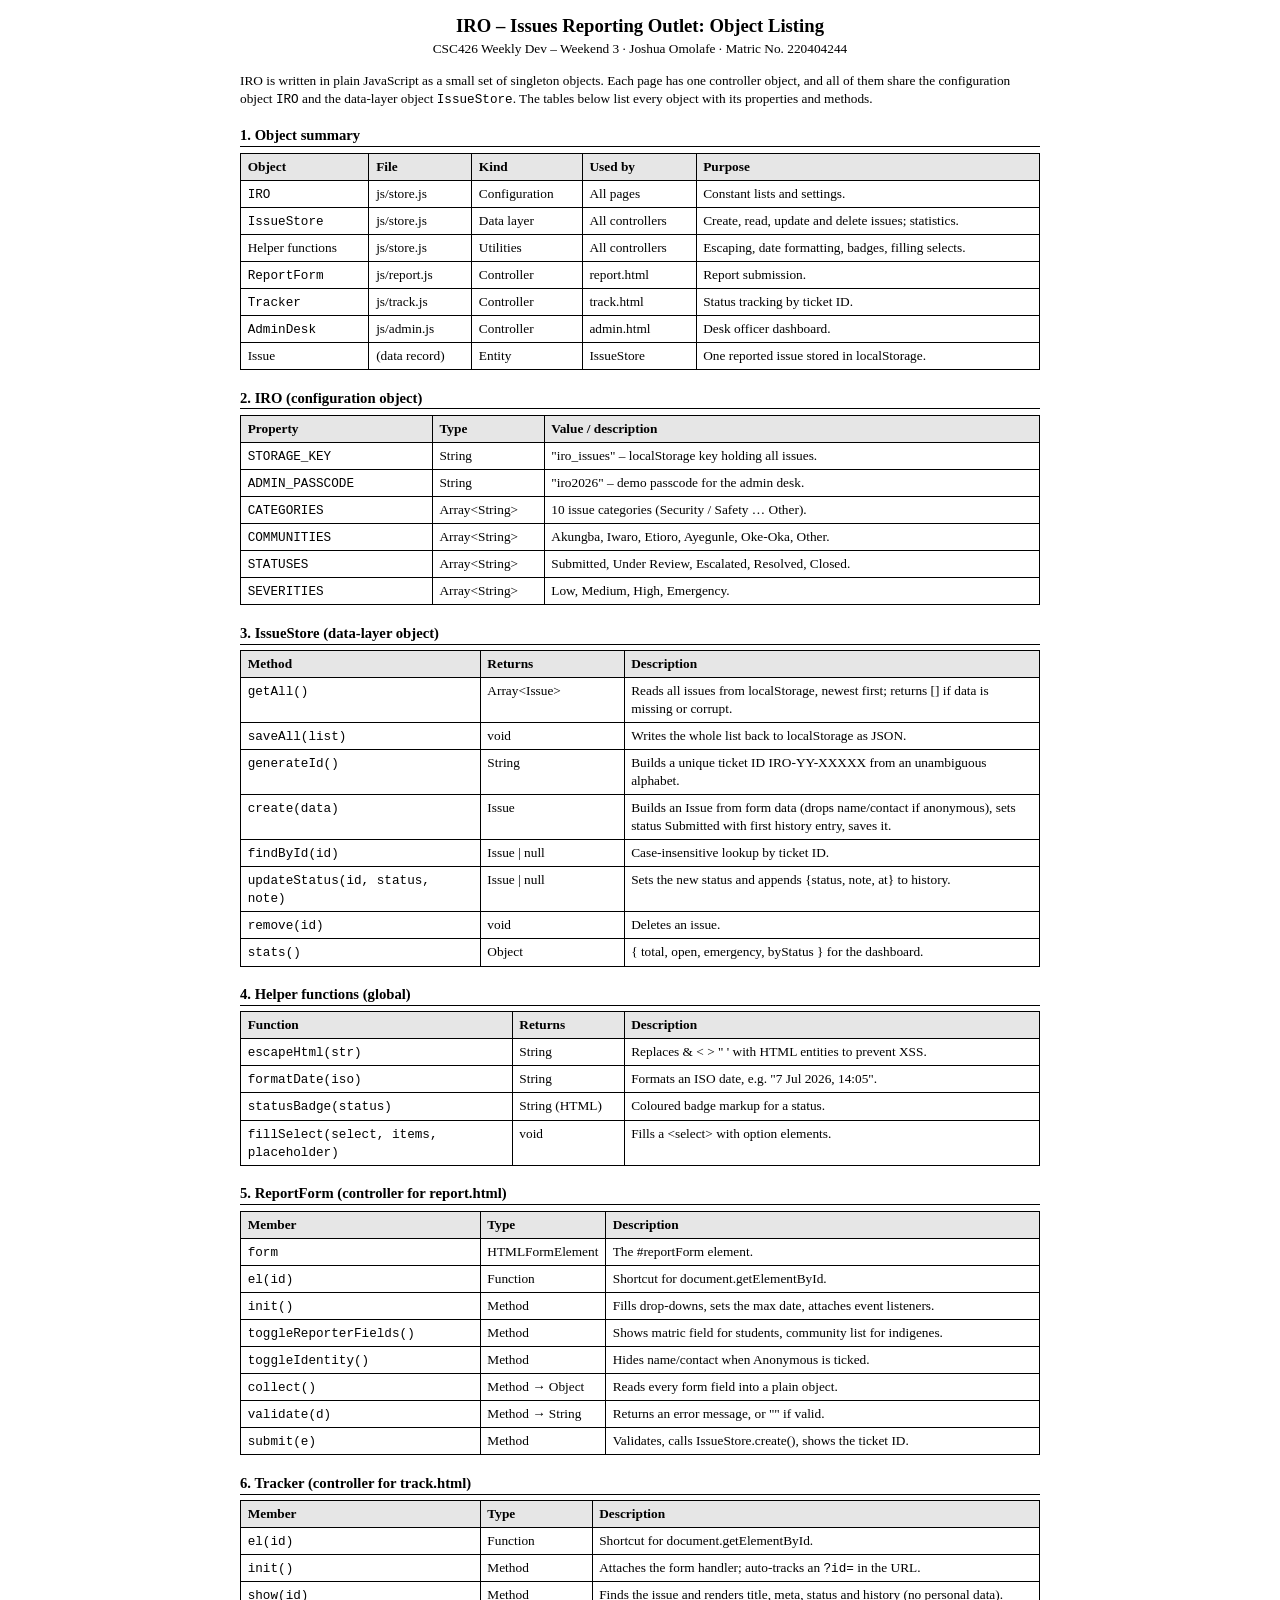
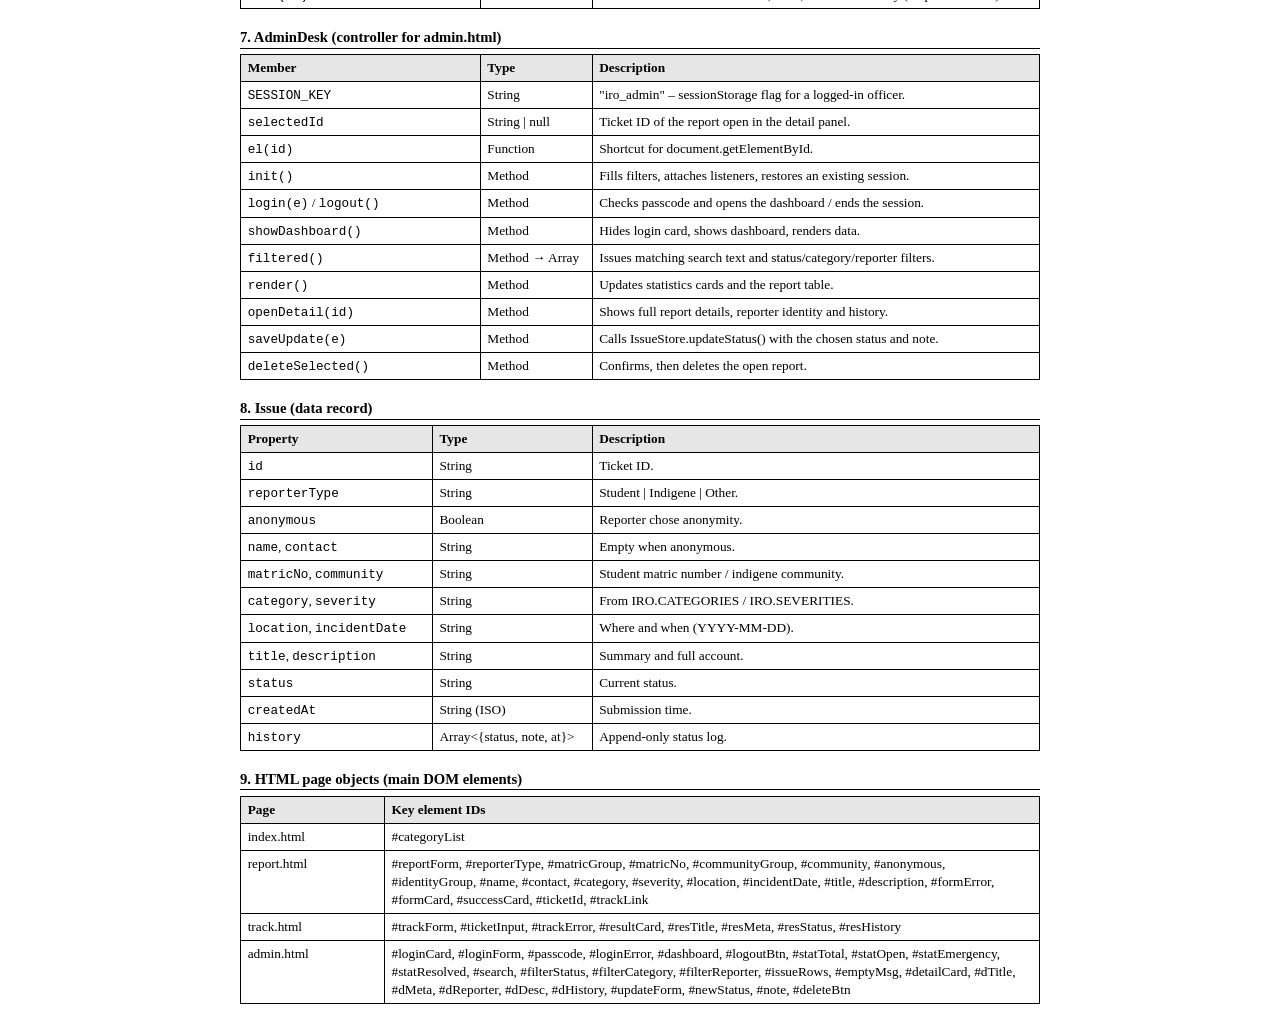
<file: docs/listings/IRO_Object_Listing.html>
<!DOCTYPE html>
<html lang="en">
<head>
<meta charset="UTF-8">
<title>IRO – Object Listing</title>
<style>
  @page { size: A4; margin: 18mm; }
  body { font-family: "Times New Roman", Times, serif; font-size: 10pt; line-height: 1.35; color: #000; max-width: 800px; margin: 0 auto; }
  h1 { font-size: 14pt; text-align: center; margin-bottom: 2pt; }
  .sub { text-align: center; margin-top: 0; }
  h2 { font-size: 11pt; margin: 14pt 0 4pt; border-bottom: 1px solid #000; page-break-after: avoid; }
  table { border-collapse: collapse; width: 100%; margin: 4pt 0 8pt; }
  tr { page-break-inside: avoid; }
  th, td { border: 1px solid #000; padding: 3pt 5pt; text-align: left; vertical-align: top; font-size: 10pt; }
  th { background: #e6e6e6; }
  code { font-family: "Courier New", monospace; font-size: 9.5pt; }
</style>
</head>
<body>
<h1>IRO – Issues Reporting Outlet: Object Listing</h1>
<p class="sub">CSC426 Weekly Dev – Weekend 3 · Joshua Omolafe · Matric No. 220404244</p>

<p>IRO is written in plain JavaScript as a small set of singleton objects. Each page has one controller
object, and all of them share the configuration object <code>IRO</code> and the data-layer object
<code>IssueStore</code>. The tables below list every object with its properties and methods.</p>

<h2>1. Object summary</h2>
<table>
  <tr><th>Object</th><th>File</th><th>Kind</th><th>Used by</th><th>Purpose</th></tr>
  <tr><td><code>IRO</code></td><td>js/store.js</td><td>Configuration</td><td>All pages</td><td>Constant lists and settings.</td></tr>
  <tr><td><code>IssueStore</code></td><td>js/store.js</td><td>Data layer</td><td>All controllers</td><td>Create, read, update and delete issues; statistics.</td></tr>
  <tr><td>Helper functions</td><td>js/store.js</td><td>Utilities</td><td>All controllers</td><td>Escaping, date formatting, badges, filling selects.</td></tr>
  <tr><td><code>ReportForm</code></td><td>js/report.js</td><td>Controller</td><td>report.html</td><td>Report submission.</td></tr>
  <tr><td><code>Tracker</code></td><td>js/track.js</td><td>Controller</td><td>track.html</td><td>Status tracking by ticket ID.</td></tr>
  <tr><td><code>AdminDesk</code></td><td>js/admin.js</td><td>Controller</td><td>admin.html</td><td>Desk officer dashboard.</td></tr>
  <tr><td>Issue</td><td>(data record)</td><td>Entity</td><td>IssueStore</td><td>One reported issue stored in localStorage.</td></tr>
</table>

<h2>2. IRO (configuration object)</h2>
<table>
  <tr><th style="width:24%">Property</th><th style="width:14%">Type</th><th>Value / description</th></tr>
  <tr><td><code>STORAGE_KEY</code></td><td>String</td><td>"iro_issues" – localStorage key holding all issues.</td></tr>
  <tr><td><code>ADMIN_PASSCODE</code></td><td>String</td><td>"iro2026" – demo passcode for the admin desk.</td></tr>
  <tr><td><code>CATEGORIES</code></td><td>Array&lt;String&gt;</td><td>10 issue categories (Security / Safety … Other).</td></tr>
  <tr><td><code>COMMUNITIES</code></td><td>Array&lt;String&gt;</td><td>Akungba, Iwaro, Etioro, Ayegunle, Oke-Oka, Other.</td></tr>
  <tr><td><code>STATUSES</code></td><td>Array&lt;String&gt;</td><td>Submitted, Under Review, Escalated, Resolved, Closed.</td></tr>
  <tr><td><code>SEVERITIES</code></td><td>Array&lt;String&gt;</td><td>Low, Medium, High, Emergency.</td></tr>
</table>

<h2>3. IssueStore (data-layer object)</h2>
<table>
  <tr><th style="width:30%">Method</th><th style="width:18%">Returns</th><th>Description</th></tr>
  <tr><td><code>getAll()</code></td><td>Array&lt;Issue&gt;</td><td>Reads all issues from localStorage, newest first; returns [] if data is missing or corrupt.</td></tr>
  <tr><td><code>saveAll(list)</code></td><td>void</td><td>Writes the whole list back to localStorage as JSON.</td></tr>
  <tr><td><code>generateId()</code></td><td>String</td><td>Builds a unique ticket ID IRO-YY-XXXXX from an unambiguous alphabet.</td></tr>
  <tr><td><code>create(data)</code></td><td>Issue</td><td>Builds an Issue from form data (drops name/contact if anonymous), sets status Submitted with first history entry, saves it.</td></tr>
  <tr><td><code>findById(id)</code></td><td>Issue | null</td><td>Case-insensitive lookup by ticket ID.</td></tr>
  <tr><td><code>updateStatus(id, status, note)</code></td><td>Issue | null</td><td>Sets the new status and appends {status, note, at} to history.</td></tr>
  <tr><td><code>remove(id)</code></td><td>void</td><td>Deletes an issue.</td></tr>
  <tr><td><code>stats()</code></td><td>Object</td><td>{ total, open, emergency, byStatus } for the dashboard.</td></tr>
</table>

<h2>4. Helper functions (global)</h2>
<table>
  <tr><th style="width:34%">Function</th><th style="width:14%">Returns</th><th>Description</th></tr>
  <tr><td><code>escapeHtml(str)</code></td><td>String</td><td>Replaces &amp; &lt; &gt; " ' with HTML entities to prevent XSS.</td></tr>
  <tr><td><code>formatDate(iso)</code></td><td>String</td><td>Formats an ISO date, e.g. "7 Jul 2026, 14:05".</td></tr>
  <tr><td><code>statusBadge(status)</code></td><td>String (HTML)</td><td>Coloured badge markup for a status.</td></tr>
  <tr><td><code>fillSelect(select, items, placeholder)</code></td><td>void</td><td>Fills a &lt;select&gt; with option elements.</td></tr>
</table>

<h2>5. ReportForm (controller for report.html)</h2>
<table>
  <tr><th style="width:30%">Member</th><th style="width:14%">Type</th><th>Description</th></tr>
  <tr><td><code>form</code></td><td>HTMLFormElement</td><td>The #reportForm element.</td></tr>
  <tr><td><code>el(id)</code></td><td>Function</td><td>Shortcut for document.getElementById.</td></tr>
  <tr><td><code>init()</code></td><td>Method</td><td>Fills drop-downs, sets the max date, attaches event listeners.</td></tr>
  <tr><td><code>toggleReporterFields()</code></td><td>Method</td><td>Shows matric field for students, community list for indigenes.</td></tr>
  <tr><td><code>toggleIdentity()</code></td><td>Method</td><td>Hides name/contact when Anonymous is ticked.</td></tr>
  <tr><td><code>collect()</code></td><td>Method → Object</td><td>Reads every form field into a plain object.</td></tr>
  <tr><td><code>validate(d)</code></td><td>Method → String</td><td>Returns an error message, or "" if valid.</td></tr>
  <tr><td><code>submit(e)</code></td><td>Method</td><td>Validates, calls IssueStore.create(), shows the ticket ID.</td></tr>
</table>

<h2>6. Tracker (controller for track.html)</h2>
<table>
  <tr><th style="width:30%">Member</th><th style="width:14%">Type</th><th>Description</th></tr>
  <tr><td><code>el(id)</code></td><td>Function</td><td>Shortcut for document.getElementById.</td></tr>
  <tr><td><code>init()</code></td><td>Method</td><td>Attaches the form handler; auto-tracks an <code>?id=</code> in the URL.</td></tr>
  <tr><td><code>show(id)</code></td><td>Method</td><td>Finds the issue and renders title, meta, status and history (no personal data).</td></tr>
</table>

<h2>7. AdminDesk (controller for admin.html)</h2>
<table>
  <tr><th style="width:30%">Member</th><th style="width:14%">Type</th><th>Description</th></tr>
  <tr><td><code>SESSION_KEY</code></td><td>String</td><td>"iro_admin" – sessionStorage flag for a logged-in officer.</td></tr>
  <tr><td><code>selectedId</code></td><td>String | null</td><td>Ticket ID of the report open in the detail panel.</td></tr>
  <tr><td><code>el(id)</code></td><td>Function</td><td>Shortcut for document.getElementById.</td></tr>
  <tr><td><code>init()</code></td><td>Method</td><td>Fills filters, attaches listeners, restores an existing session.</td></tr>
  <tr><td><code>login(e)</code> / <code>logout()</code></td><td>Method</td><td>Checks passcode and opens the dashboard / ends the session.</td></tr>
  <tr><td><code>showDashboard()</code></td><td>Method</td><td>Hides login card, shows dashboard, renders data.</td></tr>
  <tr><td><code>filtered()</code></td><td>Method → Array</td><td>Issues matching search text and status/category/reporter filters.</td></tr>
  <tr><td><code>render()</code></td><td>Method</td><td>Updates statistics cards and the report table.</td></tr>
  <tr><td><code>openDetail(id)</code></td><td>Method</td><td>Shows full report details, reporter identity and history.</td></tr>
  <tr><td><code>saveUpdate(e)</code></td><td>Method</td><td>Calls IssueStore.updateStatus() with the chosen status and note.</td></tr>
  <tr><td><code>deleteSelected()</code></td><td>Method</td><td>Confirms, then deletes the open report.</td></tr>
</table>

<h2>8. Issue (data record)</h2>
<table>
  <tr><th style="width:24%">Property</th><th style="width:20%">Type</th><th>Description</th></tr>
  <tr><td><code>id</code></td><td>String</td><td>Ticket ID.</td></tr>
  <tr><td><code>reporterType</code></td><td>String</td><td>Student | Indigene | Other.</td></tr>
  <tr><td><code>anonymous</code></td><td>Boolean</td><td>Reporter chose anonymity.</td></tr>
  <tr><td><code>name</code>, <code>contact</code></td><td>String</td><td>Empty when anonymous.</td></tr>
  <tr><td><code>matricNo</code>, <code>community</code></td><td>String</td><td>Student matric number / indigene community.</td></tr>
  <tr><td><code>category</code>, <code>severity</code></td><td>String</td><td>From IRO.CATEGORIES / IRO.SEVERITIES.</td></tr>
  <tr><td><code>location</code>, <code>incidentDate</code></td><td>String</td><td>Where and when (YYYY-MM-DD).</td></tr>
  <tr><td><code>title</code>, <code>description</code></td><td>String</td><td>Summary and full account.</td></tr>
  <tr><td><code>status</code></td><td>String</td><td>Current status.</td></tr>
  <tr><td><code>createdAt</code></td><td>String (ISO)</td><td>Submission time.</td></tr>
  <tr><td><code>history</code></td><td>Array&lt;{status, note, at}&gt;</td><td>Append-only status log.</td></tr>
</table>

<h2>9. HTML page objects (main DOM elements)</h2>
<table>
  <tr><th style="width:18%">Page</th><th>Key element IDs</th></tr>
  <tr><td>index.html</td><td>#categoryList</td></tr>
  <tr><td>report.html</td><td>#reportForm, #reporterType, #matricGroup, #matricNo, #communityGroup, #community, #anonymous, #identityGroup, #name, #contact, #category, #severity, #location, #incidentDate, #title, #description, #formError, #formCard, #successCard, #ticketId, #trackLink</td></tr>
  <tr><td>track.html</td><td>#trackForm, #ticketInput, #trackError, #resultCard, #resTitle, #resMeta, #resStatus, #resHistory</td></tr>
  <tr><td>admin.html</td><td>#loginCard, #loginForm, #passcode, #loginError, #dashboard, #logoutBtn, #statTotal, #statOpen, #statEmergency, #statResolved, #search, #filterStatus, #filterCategory, #filterReporter, #issueRows, #emptyMsg, #detailCard, #dTitle, #dMeta, #dReporter, #dDesc, #dHistory, #updateForm, #newStatus, #note, #deleteBtn</td></tr>
</table>
</body>
</html>
</file>
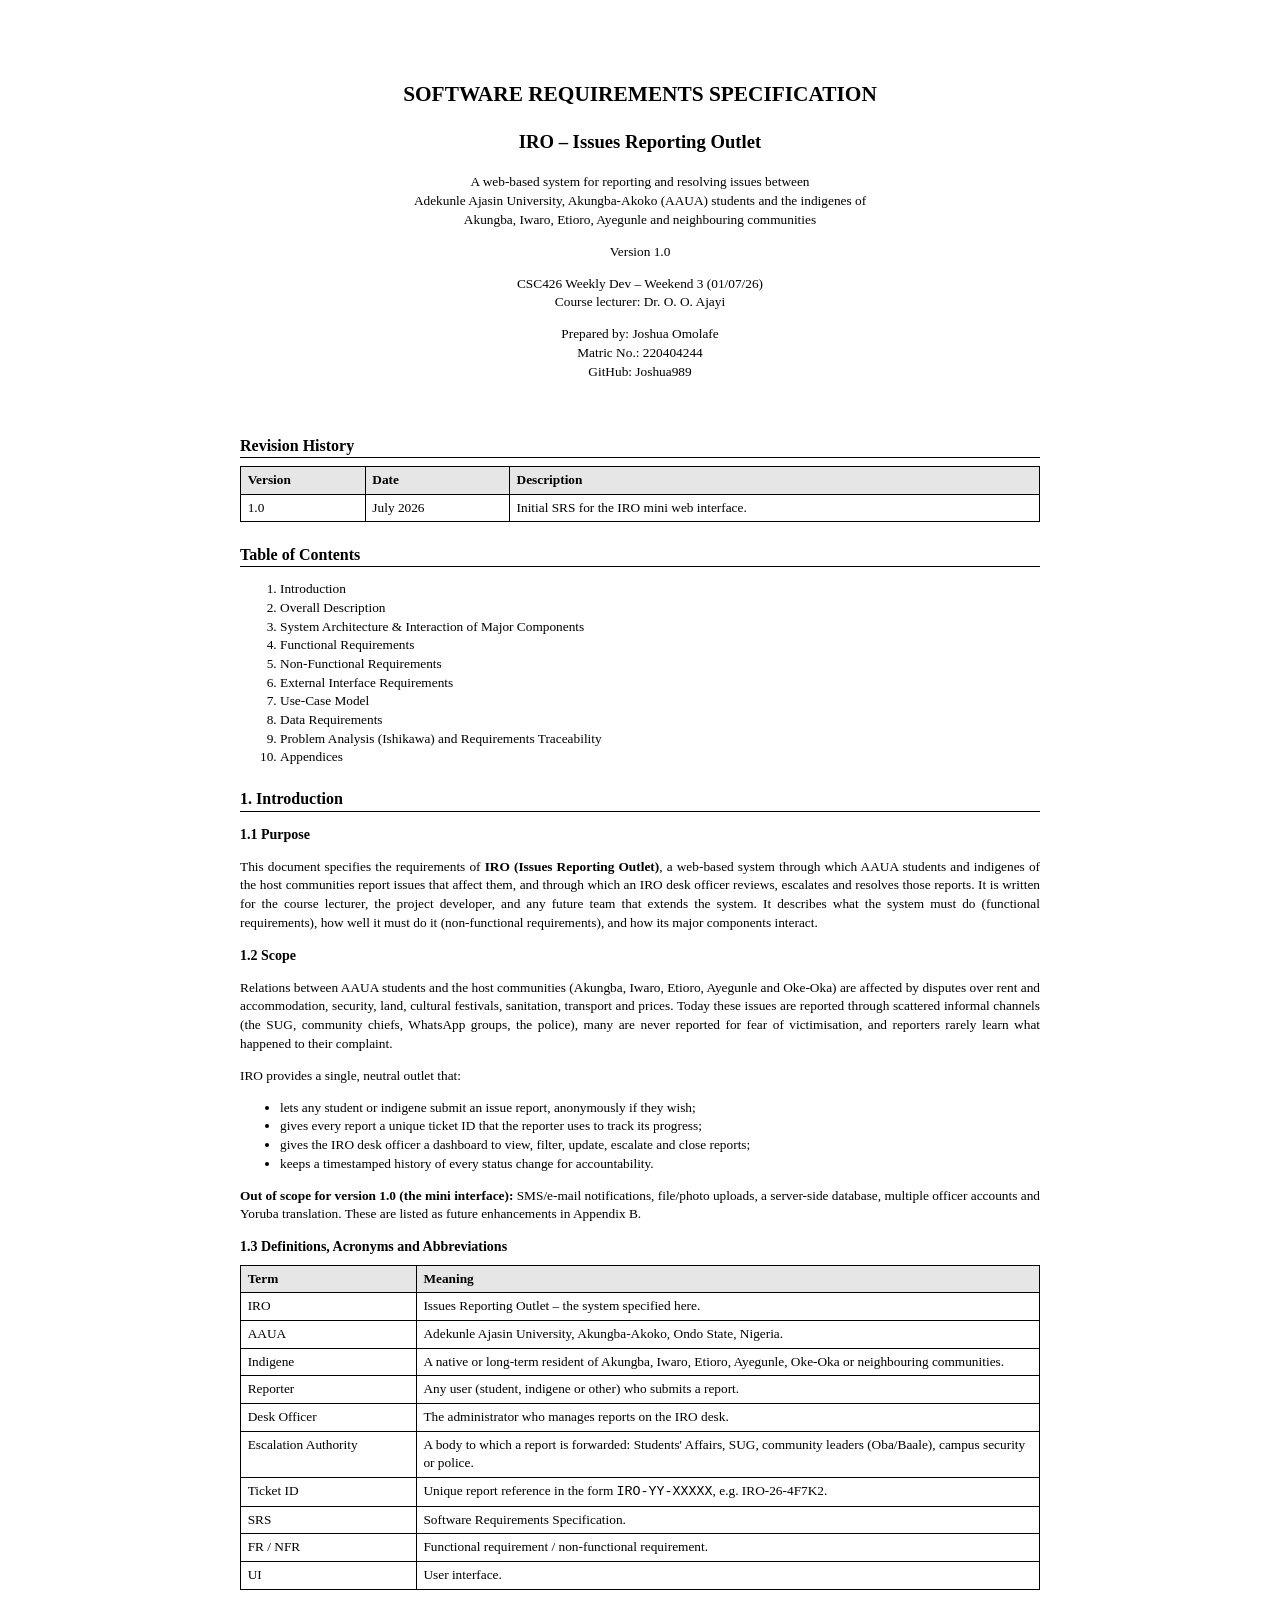
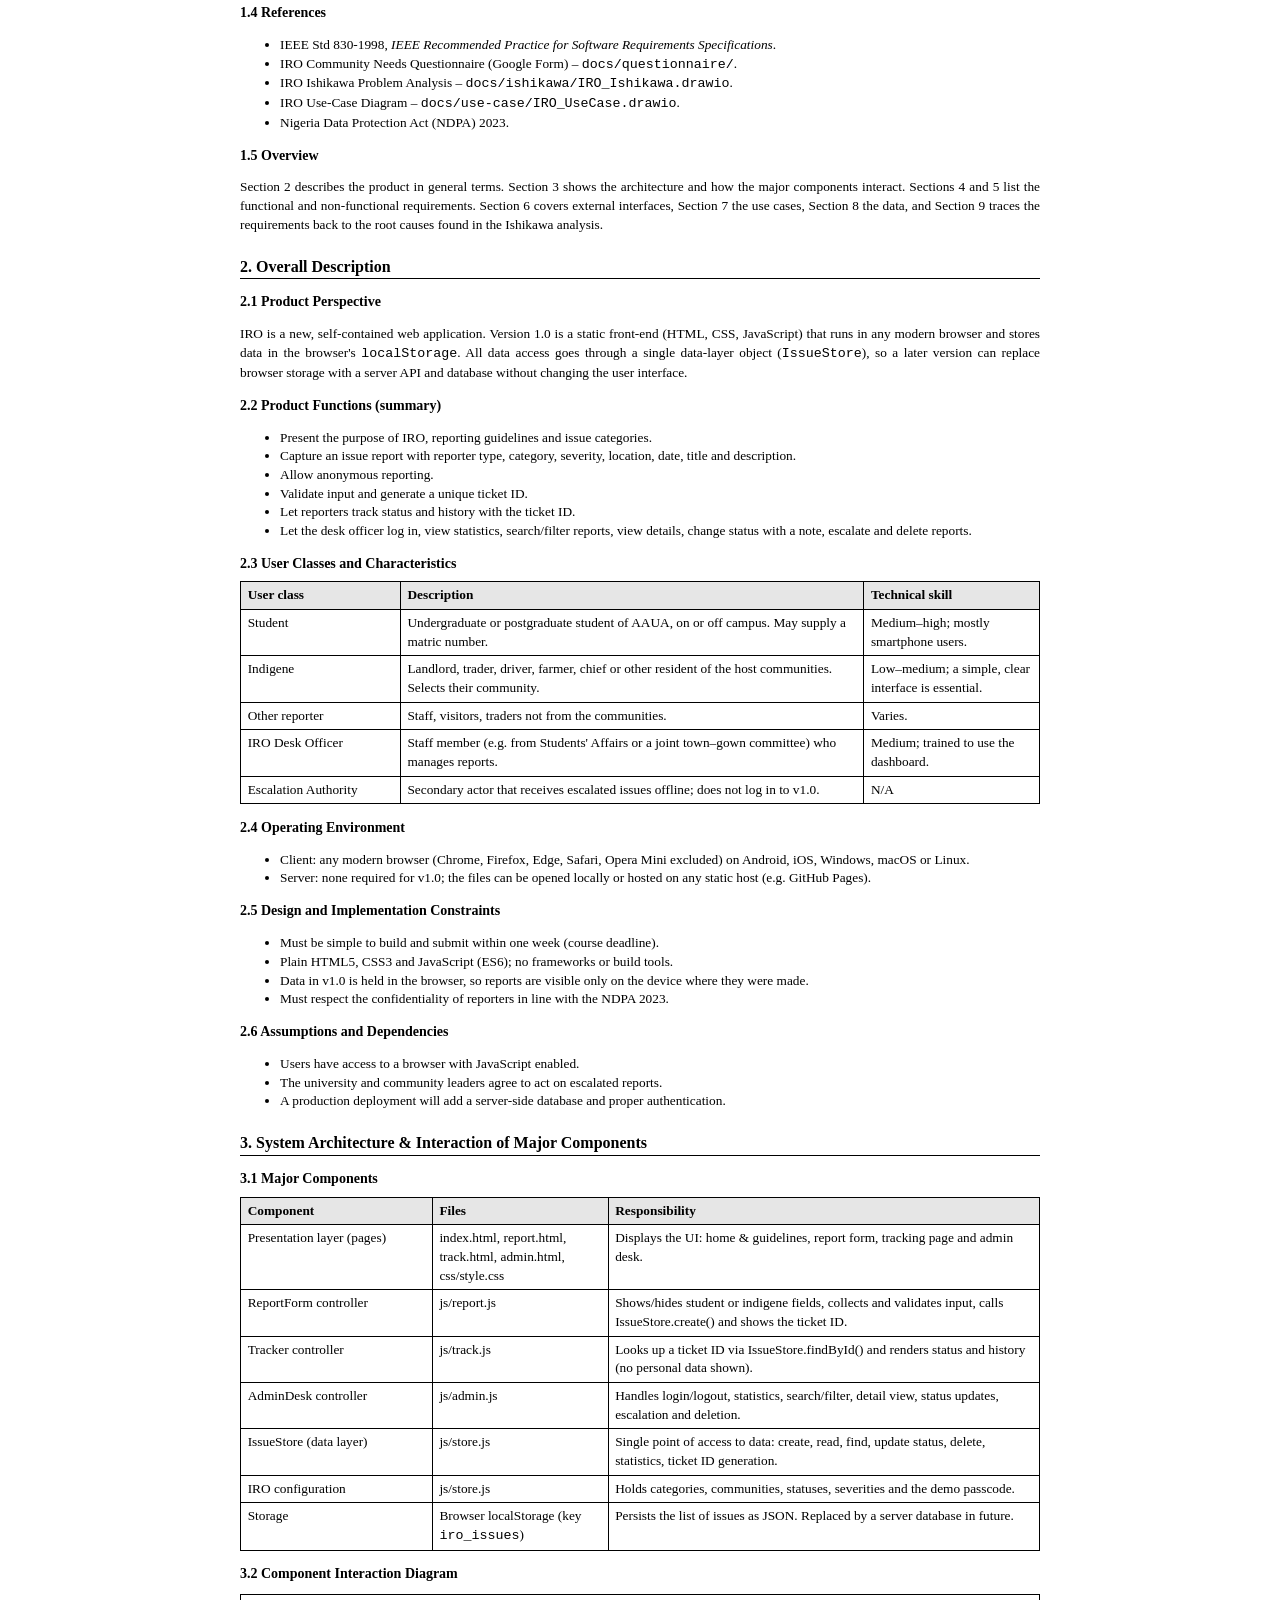
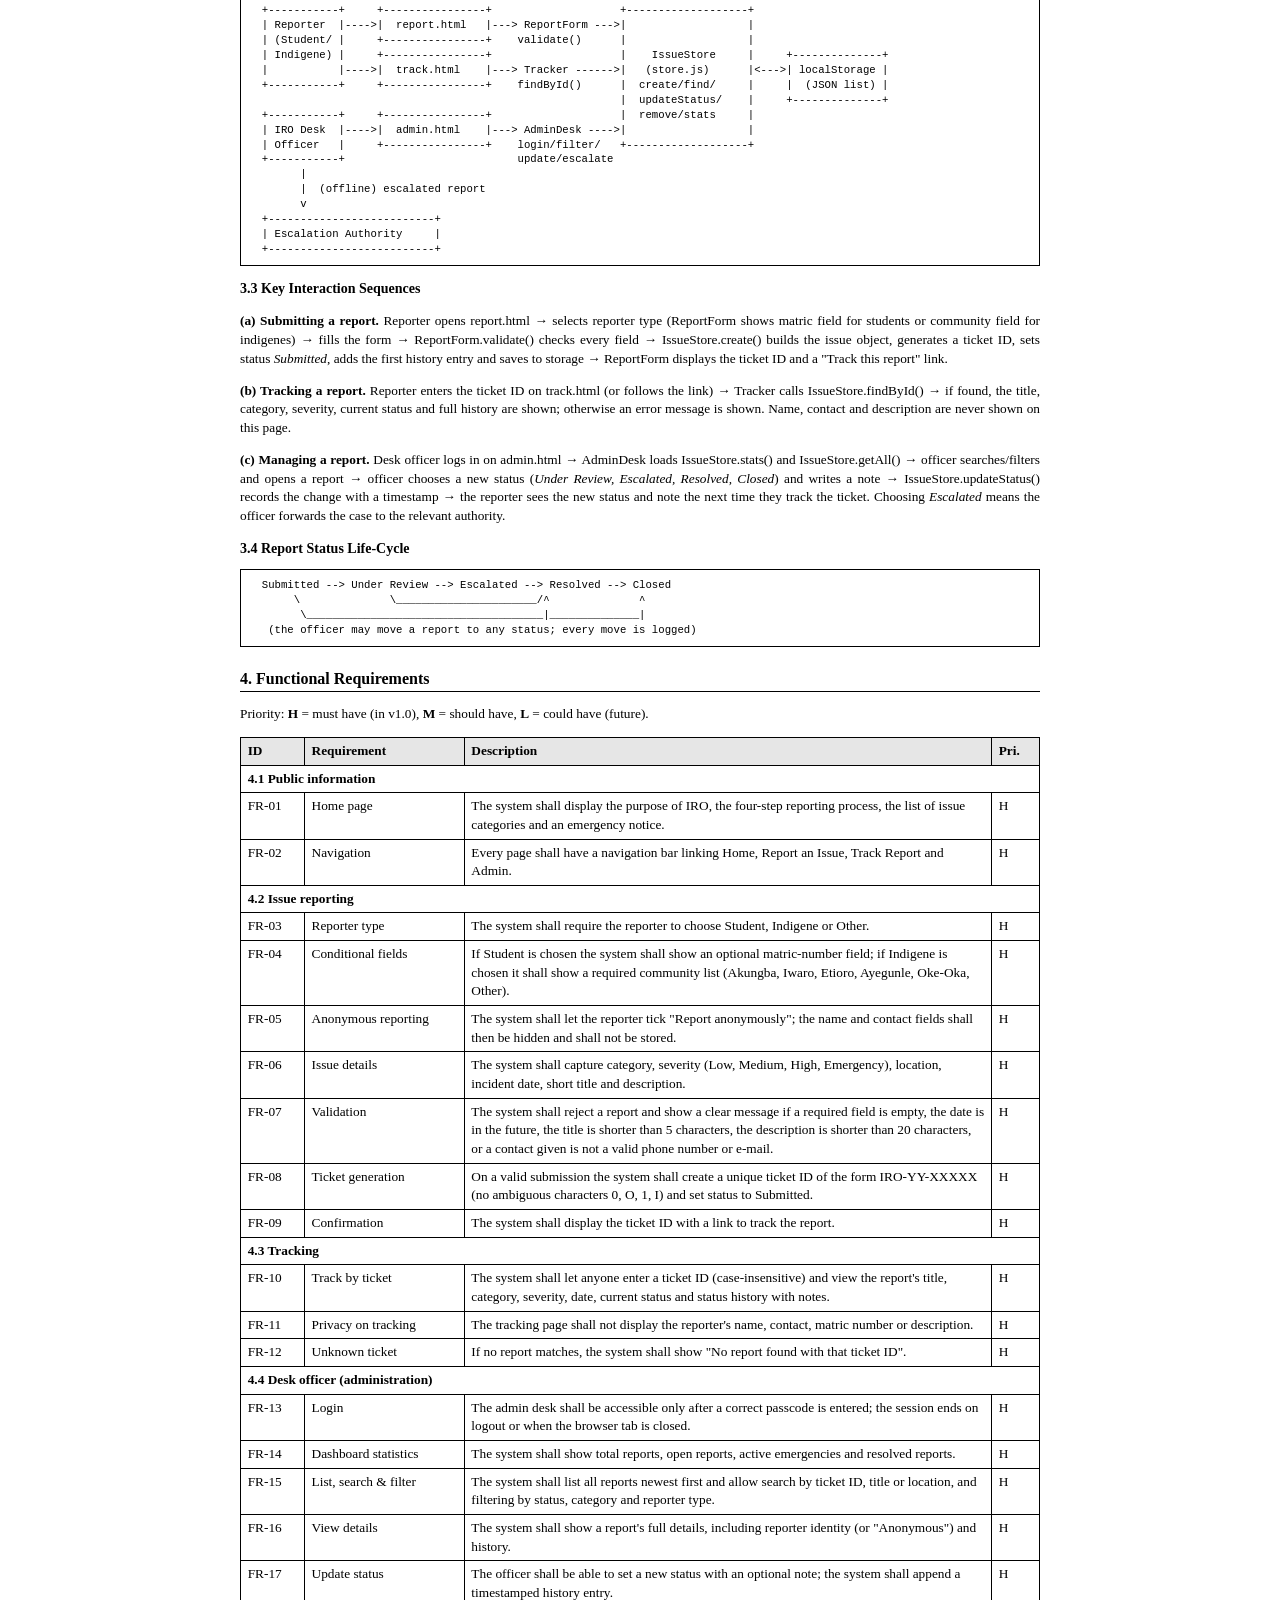
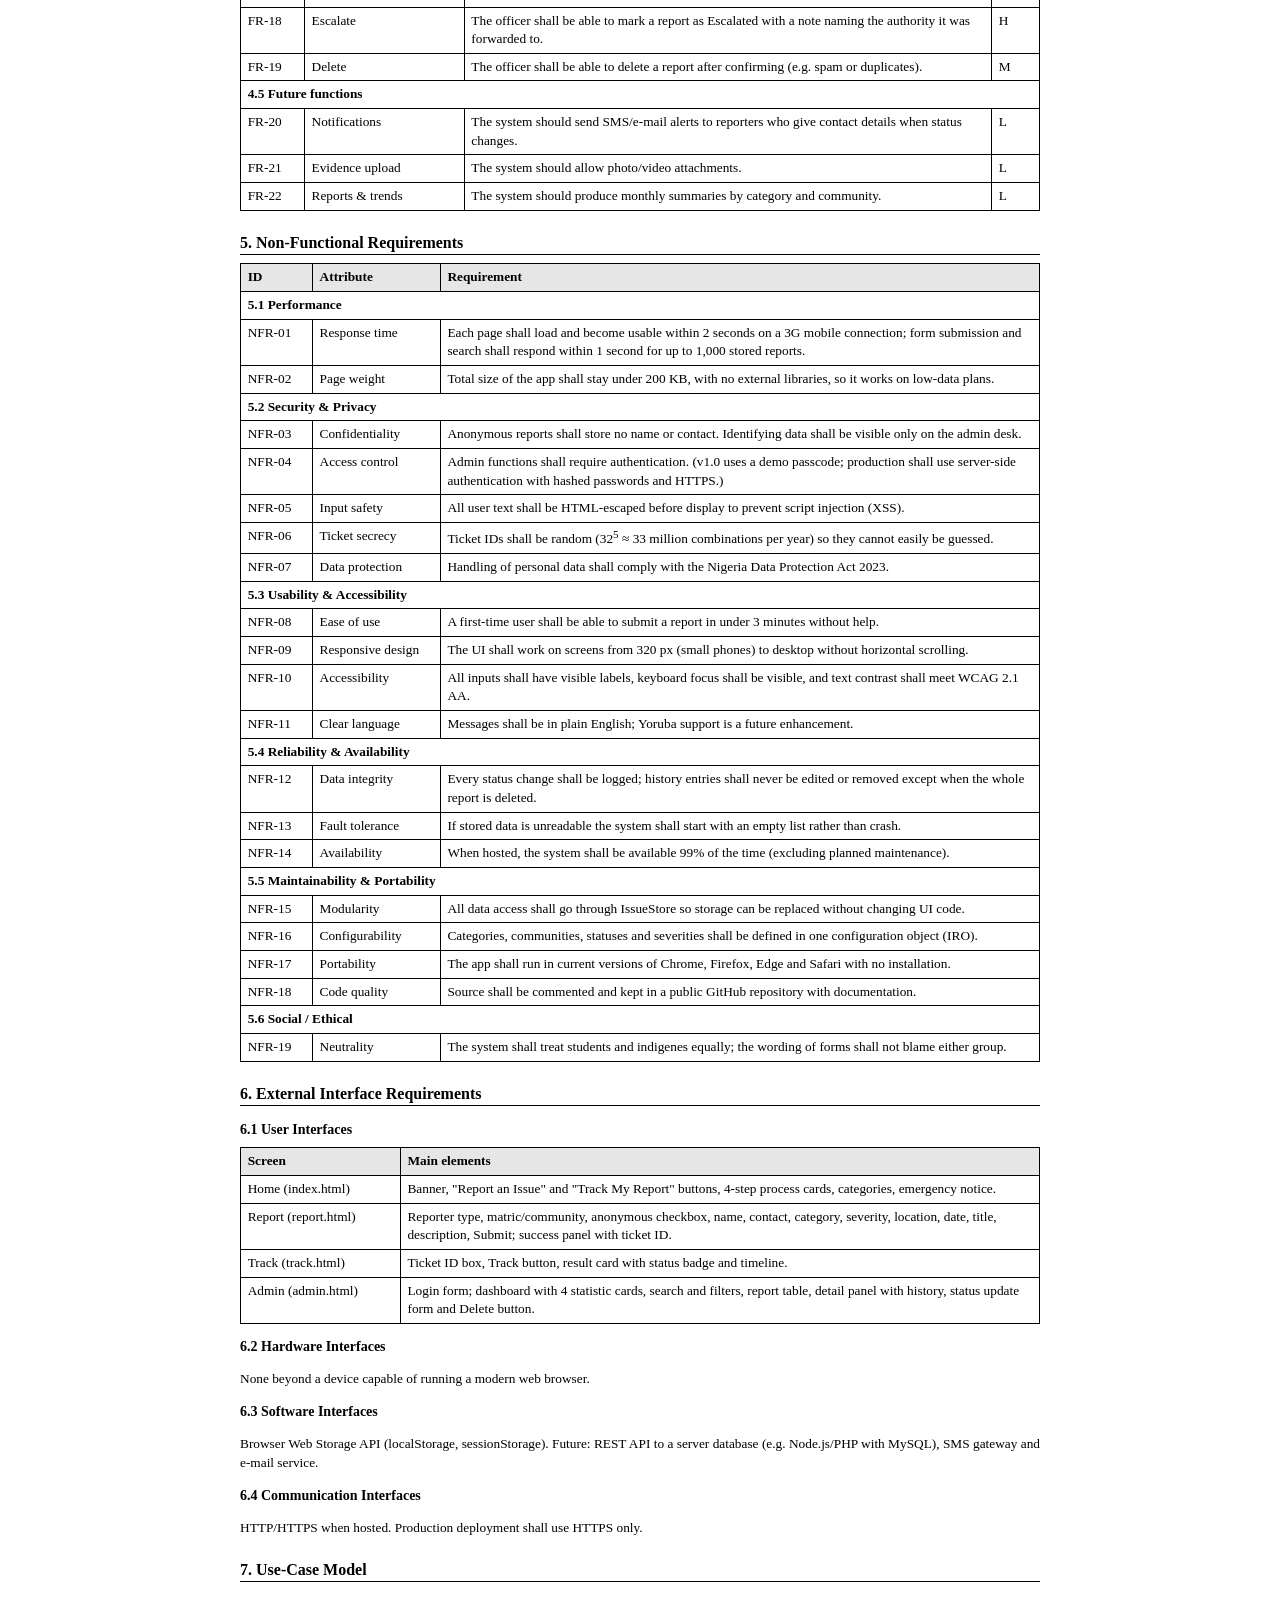
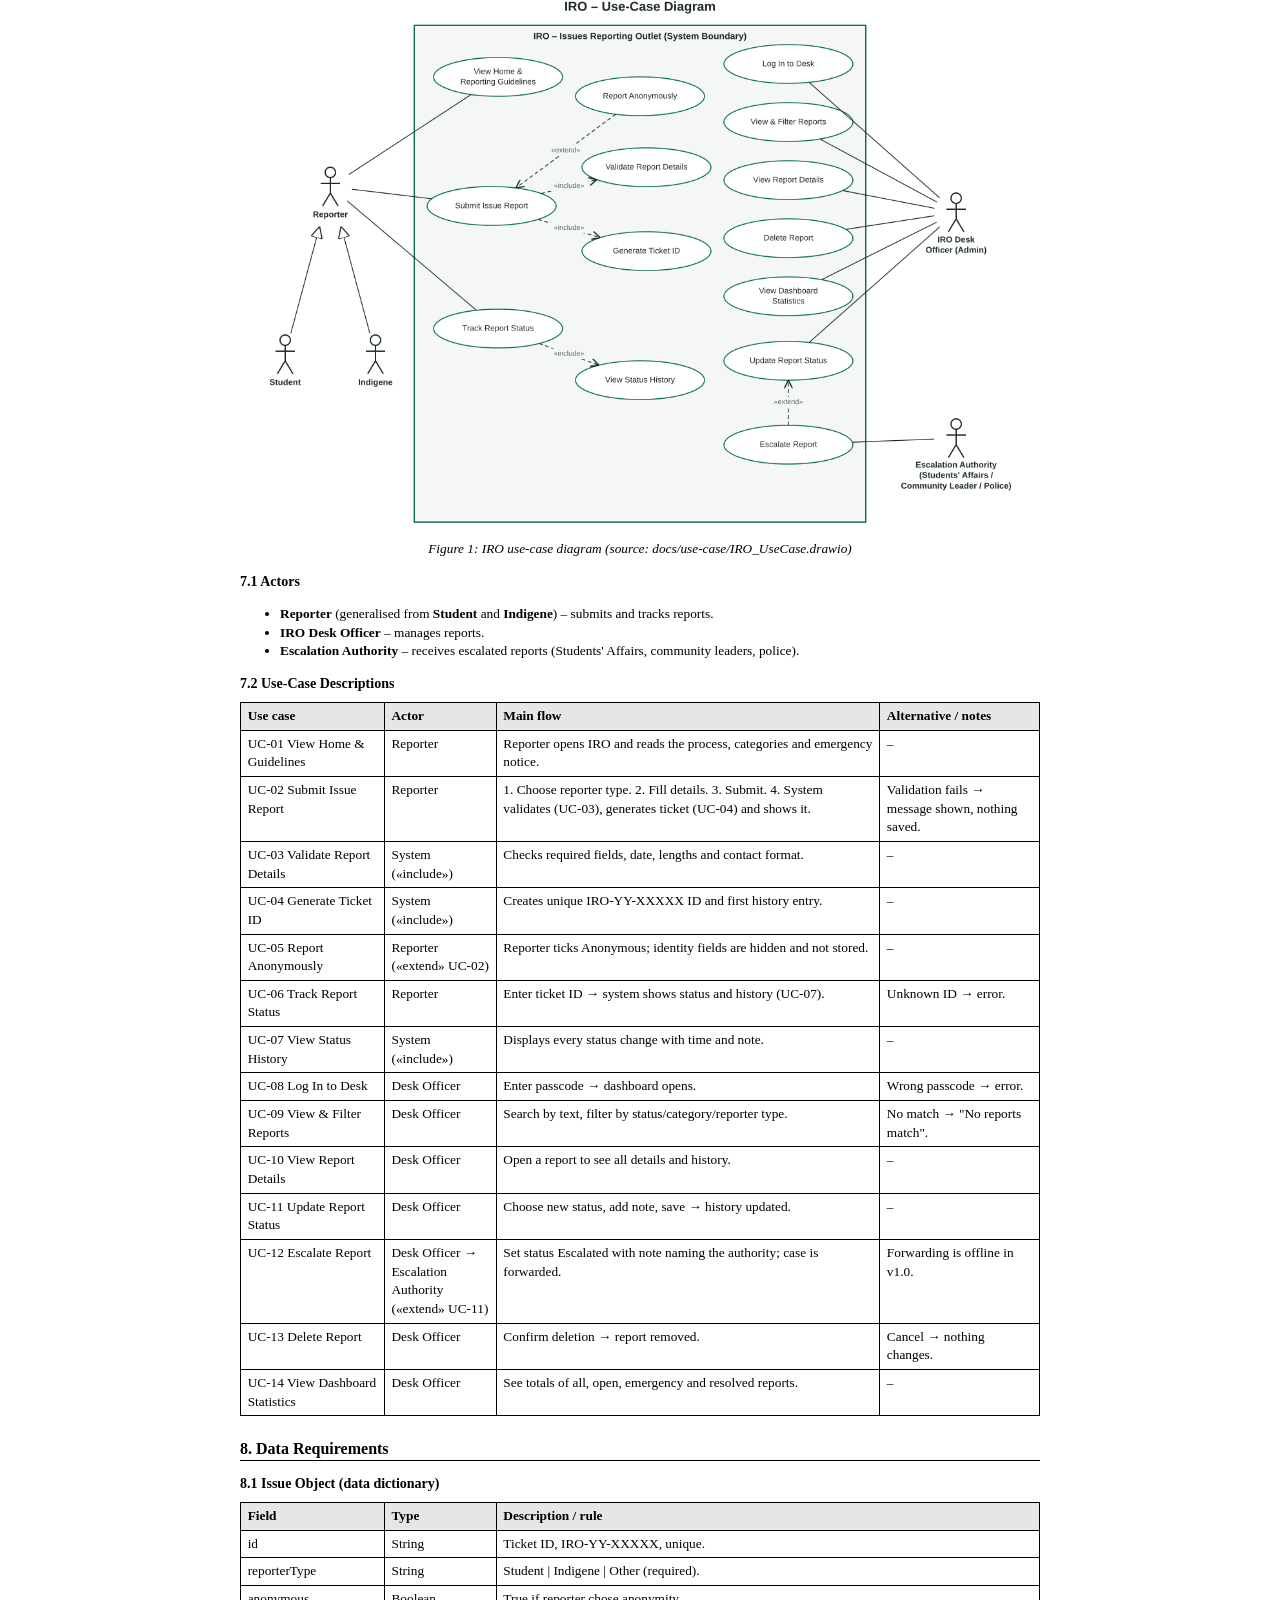
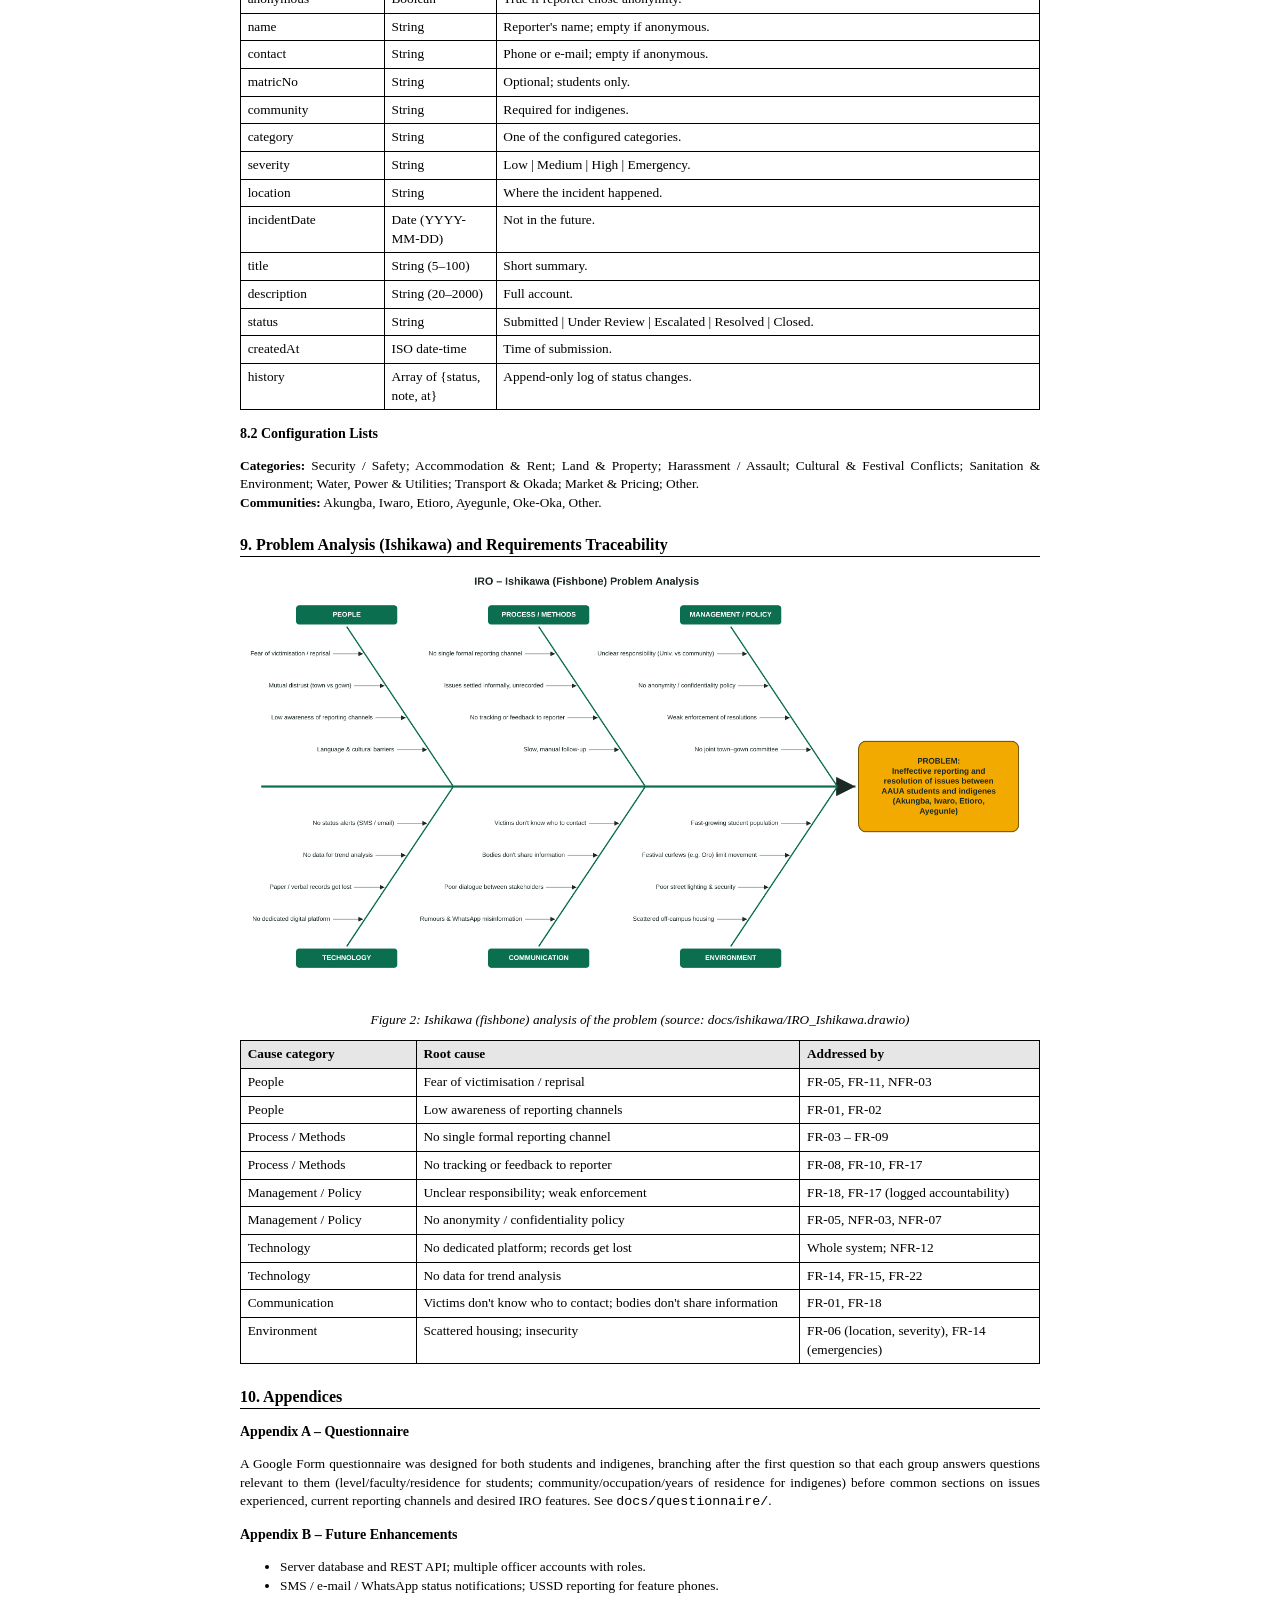
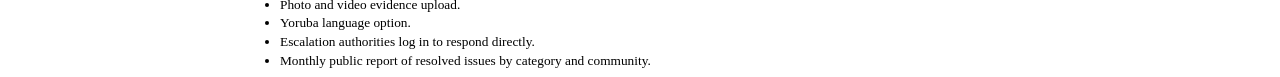
<file: docs/srs/IRO_SRS.html>
<!DOCTYPE html>
<html lang="en">
<head>
<meta charset="UTF-8">
<title>IRO – Software Requirements Specification</title>
<style>
  @page { size: A4; margin: 20mm 18mm; }
  body { font-family: "Times New Roman", Times, serif; font-size: 10pt; line-height: 1.4; color: #000; max-width: 800px; margin: 0 auto; }
  h1 { font-size: 16pt; text-align: center; margin: 0 0 4pt; }
  h2 { font-size: 12pt; margin: 16pt 0 6pt; border-bottom: 1px solid #000; page-break-after: avoid; }
  h3 { font-size: 10.5pt; margin: 10pt 0 4pt; page-break-after: avoid; }
  p, li { text-align: justify; }
  table { border-collapse: collapse; width: 100%; margin: 6pt 0; page-break-inside: auto; }
  tr { page-break-inside: avoid; }
  th, td { border: 1px solid #000; padding: 3pt 5pt; vertical-align: top; text-align: left; font-size: 10pt; }
  th { background: #e6e6e6; }
  .center { text-align: center; }
  .cover { text-align: center; margin: 60pt 0 40pt; }
  .cover p { text-align: center; }
  figure { text-align: center; margin: 8pt 0; page-break-inside: avoid; }
  figure img { max-width: 100%; }
  figcaption { font-style: italic; }
  .pb { page-break-before: always; }
  pre { font-family: "Courier New", monospace; font-size: 8pt; border: 1px solid #000; padding: 6pt; white-space: pre; overflow-x: auto; page-break-inside: avoid; }
</style>
</head>
<body>

<div class="cover">
  <h1>SOFTWARE REQUIREMENTS SPECIFICATION</h1>
  <p style="font-size:14pt"><b>IRO – Issues Reporting Outlet</b></p>
  <p>A web-based system for reporting and resolving issues between<br>
     Adekunle Ajasin University, Akungba-Akoko (AAUA) students and the indigenes of<br>
     Akungba, Iwaro, Etioro, Ayegunle and neighbouring communities</p>
  <p>Version 1.0</p>
  <p>CSC426 Weekly Dev – Weekend 3 (01/07/26)<br>Course lecturer: Dr. O. O. Ajayi</p>
  <p>Prepared by: Joshua Omolafe<br>Matric No.: 220404244<br>GitHub: Joshua989</p>
</div>

<h2>Revision History</h2>
<table>
  <tr><th>Version</th><th>Date</th><th>Description</th></tr>
  <tr><td>1.0</td><td>July 2026</td><td>Initial SRS for the IRO mini web interface.</td></tr>
</table>

<h2>Table of Contents</h2>
<ol>
  <li>Introduction</li>
  <li>Overall Description</li>
  <li>System Architecture &amp; Interaction of Major Components</li>
  <li>Functional Requirements</li>
  <li>Non-Functional Requirements</li>
  <li>External Interface Requirements</li>
  <li>Use-Case Model</li>
  <li>Data Requirements</li>
  <li>Problem Analysis (Ishikawa) and Requirements Traceability</li>
  <li>Appendices</li>
</ol>

<h2 class="pb">1. Introduction</h2>
<h3>1.1 Purpose</h3>
<p>This document specifies the requirements of <b>IRO (Issues Reporting Outlet)</b>, a web-based
system through which AAUA students and indigenes of the host communities report issues that affect
them, and through which an IRO desk officer reviews, escalates and resolves those reports. It is
written for the course lecturer, the project developer, and any future team that extends the system.
It describes what the system must do (functional requirements), how well it must do it
(non-functional requirements), and how its major components interact.</p>

<h3>1.2 Scope</h3>
<p>Relations between AAUA students and the host communities (Akungba, Iwaro, Etioro, Ayegunle and
Oke-Oka) are affected by disputes over rent and accommodation, security, land, cultural festivals,
sanitation, transport and prices. Today these issues are reported through scattered informal channels
(the SUG, community chiefs, WhatsApp groups, the police), many are never reported for fear of
victimisation, and reporters rarely learn what happened to their complaint.</p>
<p>IRO provides a single, neutral outlet that:</p>
<ul>
  <li>lets any student or indigene submit an issue report, anonymously if they wish;</li>
  <li>gives every report a unique ticket ID that the reporter uses to track its progress;</li>
  <li>gives the IRO desk officer a dashboard to view, filter, update, escalate and close reports;</li>
  <li>keeps a timestamped history of every status change for accountability.</li>
</ul>
<p><b>Out of scope for version 1.0 (the mini interface):</b> SMS/e-mail notifications, file/photo
uploads, a server-side database, multiple officer accounts and Yoruba translation. These are listed as
future enhancements in Appendix B.</p>

<h3>1.3 Definitions, Acronyms and Abbreviations</h3>
<table>
  <tr><th style="width:22%">Term</th><th>Meaning</th></tr>
  <tr><td>IRO</td><td>Issues Reporting Outlet – the system specified here.</td></tr>
  <tr><td>AAUA</td><td>Adekunle Ajasin University, Akungba-Akoko, Ondo State, Nigeria.</td></tr>
  <tr><td>Indigene</td><td>A native or long-term resident of Akungba, Iwaro, Etioro, Ayegunle, Oke-Oka or neighbouring communities.</td></tr>
  <tr><td>Reporter</td><td>Any user (student, indigene or other) who submits a report.</td></tr>
  <tr><td>Desk Officer</td><td>The administrator who manages reports on the IRO desk.</td></tr>
  <tr><td>Escalation Authority</td><td>A body to which a report is forwarded: Students' Affairs, SUG, community leaders (Oba/Baale), campus security or police.</td></tr>
  <tr><td>Ticket ID</td><td>Unique report reference in the form <code>IRO-YY-XXXXX</code>, e.g. IRO-26-4F7K2.</td></tr>
  <tr><td>SRS</td><td>Software Requirements Specification.</td></tr>
  <tr><td>FR / NFR</td><td>Functional requirement / non-functional requirement.</td></tr>
  <tr><td>UI</td><td>User interface.</td></tr>
</table>

<h3>1.4 References</h3>
<ul>
  <li>IEEE Std 830-1998, <i>IEEE Recommended Practice for Software Requirements Specifications</i>.</li>
  <li>IRO Community Needs Questionnaire (Google Form) – <code>docs/questionnaire/</code>.</li>
  <li>IRO Ishikawa Problem Analysis – <code>docs/ishikawa/IRO_Ishikawa.drawio</code>.</li>
  <li>IRO Use-Case Diagram – <code>docs/use-case/IRO_UseCase.drawio</code>.</li>
  <li>Nigeria Data Protection Act (NDPA) 2023.</li>
</ul>

<h3>1.5 Overview</h3>
<p>Section 2 describes the product in general terms. Section 3 shows the architecture and how the
major components interact. Sections 4 and 5 list the functional and non-functional requirements.
Section 6 covers external interfaces, Section 7 the use cases, Section 8 the data, and Section 9
traces the requirements back to the root causes found in the Ishikawa analysis.</p>

<h2>2. Overall Description</h2>
<h3>2.1 Product Perspective</h3>
<p>IRO is a new, self-contained web application. Version 1.0 is a static front-end (HTML, CSS,
JavaScript) that runs in any modern browser and stores data in the browser's <code>localStorage</code>.
All data access goes through a single data-layer object (<code>IssueStore</code>), so a later version can
replace browser storage with a server API and database without changing the user interface.</p>

<h3>2.2 Product Functions (summary)</h3>
<ul>
  <li>Present the purpose of IRO, reporting guidelines and issue categories.</li>
  <li>Capture an issue report with reporter type, category, severity, location, date, title and description.</li>
  <li>Allow anonymous reporting.</li>
  <li>Validate input and generate a unique ticket ID.</li>
  <li>Let reporters track status and history with the ticket ID.</li>
  <li>Let the desk officer log in, view statistics, search/filter reports, view details, change status with a note, escalate and delete reports.</li>
</ul>

<h3>2.3 User Classes and Characteristics</h3>
<table>
  <tr><th style="width:20%">User class</th><th>Description</th><th style="width:22%">Technical skill</th></tr>
  <tr><td>Student</td><td>Undergraduate or postgraduate student of AAUA, on or off campus. May supply a matric number.</td><td>Medium–high; mostly smartphone users.</td></tr>
  <tr><td>Indigene</td><td>Landlord, trader, driver, farmer, chief or other resident of the host communities. Selects their community.</td><td>Low–medium; a simple, clear interface is essential.</td></tr>
  <tr><td>Other reporter</td><td>Staff, visitors, traders not from the communities.</td><td>Varies.</td></tr>
  <tr><td>IRO Desk Officer</td><td>Staff member (e.g. from Students' Affairs or a joint town–gown committee) who manages reports.</td><td>Medium; trained to use the dashboard.</td></tr>
  <tr><td>Escalation Authority</td><td>Secondary actor that receives escalated issues offline; does not log in to v1.0.</td><td>N/A</td></tr>
</table>

<h3>2.4 Operating Environment</h3>
<ul>
  <li>Client: any modern browser (Chrome, Firefox, Edge, Safari, Opera Mini excluded) on Android, iOS, Windows, macOS or Linux.</li>
  <li>Server: none required for v1.0; the files can be opened locally or hosted on any static host (e.g. GitHub Pages).</li>
</ul>

<h3>2.5 Design and Implementation Constraints</h3>
<ul>
  <li>Must be simple to build and submit within one week (course deadline).</li>
  <li>Plain HTML5, CSS3 and JavaScript (ES6); no frameworks or build tools.</li>
  <li>Data in v1.0 is held in the browser, so reports are visible only on the device where they were made.</li>
  <li>Must respect the confidentiality of reporters in line with the NDPA 2023.</li>
</ul>

<h3>2.6 Assumptions and Dependencies</h3>
<ul>
  <li>Users have access to a browser with JavaScript enabled.</li>
  <li>The university and community leaders agree to act on escalated reports.</li>
  <li>A production deployment will add a server-side database and proper authentication.</li>
</ul>

<h2>3. System Architecture &amp; Interaction of Major Components</h2>
<h3>3.1 Major Components</h3>
<table>
  <tr><th style="width:24%">Component</th><th style="width:22%">Files</th><th>Responsibility</th></tr>
  <tr><td>Presentation layer (pages)</td><td>index.html, report.html, track.html, admin.html, css/style.css</td><td>Displays the UI: home &amp; guidelines, report form, tracking page and admin desk.</td></tr>
  <tr><td>ReportForm controller</td><td>js/report.js</td><td>Shows/hides student or indigene fields, collects and validates input, calls IssueStore.create() and shows the ticket ID.</td></tr>
  <tr><td>Tracker controller</td><td>js/track.js</td><td>Looks up a ticket ID via IssueStore.findById() and renders status and history (no personal data shown).</td></tr>
  <tr><td>AdminDesk controller</td><td>js/admin.js</td><td>Handles login/logout, statistics, search/filter, detail view, status updates, escalation and deletion.</td></tr>
  <tr><td>IssueStore (data layer)</td><td>js/store.js</td><td>Single point of access to data: create, read, find, update status, delete, statistics, ticket ID generation.</td></tr>
  <tr><td>IRO configuration</td><td>js/store.js</td><td>Holds categories, communities, statuses, severities and the demo passcode.</td></tr>
  <tr><td>Storage</td><td>Browser localStorage (key <code>iro_issues</code>)</td><td>Persists the list of issues as JSON. Replaced by a server database in future.</td></tr>
</table>

<h3>3.2 Component Interaction Diagram</h3>
<pre>
  +-----------+     +----------------+                    +-------------------+
  | Reporter  |---->|  report.html   |---> ReportForm --->|                   |
  | (Student/ |     +----------------+    validate()      |                   |
  | Indigene) |     +----------------+                    |    IssueStore     |     +--------------+
  |           |---->|  track.html    |---> Tracker ------>|   (store.js)      |<--->| localStorage |
  +-----------+     +----------------+    findById()      |  create/find/     |     |  (JSON list) |
                                                          |  updateStatus/    |     +--------------+
  +-----------+     +----------------+                    |  remove/stats     |
  | IRO Desk  |---->|  admin.html    |---> AdminDesk ---->|                   |
  | Officer   |     +----------------+    login/filter/   +-------------------+
  +-----------+                           update/escalate
        |
        |  (offline) escalated report
        v
  +--------------------------+
  | Escalation Authority     |
  +--------------------------+
</pre>

<h3>3.3 Key Interaction Sequences</h3>
<p><b>(a) Submitting a report.</b> Reporter opens report.html → selects reporter type (ReportForm shows
matric field for students or community field for indigenes) → fills the form → ReportForm.validate()
checks every field → IssueStore.create() builds the issue object, generates a ticket ID, sets status
<i>Submitted</i>, adds the first history entry and saves to storage → ReportForm displays the ticket ID and a
"Track this report" link.</p>
<p><b>(b) Tracking a report.</b> Reporter enters the ticket ID on track.html (or follows the link) →
Tracker calls IssueStore.findById() → if found, the title, category, severity, current status and full
history are shown; otherwise an error message is shown. Name, contact and description are never shown on
this page.</p>
<p><b>(c) Managing a report.</b> Desk officer logs in on admin.html → AdminDesk loads IssueStore.stats() and
IssueStore.getAll() → officer searches/filters and opens a report → officer chooses a new status
(<i>Under Review, Escalated, Resolved, Closed</i>) and writes a note → IssueStore.updateStatus() records the
change with a timestamp → the reporter sees the new status and note the next time they track the ticket.
Choosing <i>Escalated</i> means the officer forwards the case to the relevant authority.</p>

<h3>3.4 Report Status Life-Cycle</h3>
<pre>
  Submitted --> Under Review --> Escalated --> Resolved --> Closed
       \              \______________________/^              ^
        \_____________________________________|______________|
   (the officer may move a report to any status; every move is logged)
</pre>

<h2>4. Functional Requirements</h2>
<p>Priority: <b>H</b> = must have (in v1.0), <b>M</b> = should have, <b>L</b> = could have (future).</p>
<table>
  <tr><th style="width:8%">ID</th><th style="width:20%">Requirement</th><th>Description</th><th style="width:6%">Pri.</th></tr>
  <tr><td colspan="4"><b>4.1 Public information</b></td></tr>
  <tr><td>FR-01</td><td>Home page</td><td>The system shall display the purpose of IRO, the four-step reporting process, the list of issue categories and an emergency notice.</td><td>H</td></tr>
  <tr><td>FR-02</td><td>Navigation</td><td>Every page shall have a navigation bar linking Home, Report an Issue, Track Report and Admin.</td><td>H</td></tr>
  <tr><td colspan="4"><b>4.2 Issue reporting</b></td></tr>
  <tr><td>FR-03</td><td>Reporter type</td><td>The system shall require the reporter to choose Student, Indigene or Other.</td><td>H</td></tr>
  <tr><td>FR-04</td><td>Conditional fields</td><td>If Student is chosen the system shall show an optional matric-number field; if Indigene is chosen it shall show a required community list (Akungba, Iwaro, Etioro, Ayegunle, Oke-Oka, Other).</td><td>H</td></tr>
  <tr><td>FR-05</td><td>Anonymous reporting</td><td>The system shall let the reporter tick "Report anonymously"; the name and contact fields shall then be hidden and shall not be stored.</td><td>H</td></tr>
  <tr><td>FR-06</td><td>Issue details</td><td>The system shall capture category, severity (Low, Medium, High, Emergency), location, incident date, short title and description.</td><td>H</td></tr>
  <tr><td>FR-07</td><td>Validation</td><td>The system shall reject a report and show a clear message if a required field is empty, the date is in the future, the title is shorter than 5 characters, the description is shorter than 20 characters, or a contact given is not a valid phone number or e-mail.</td><td>H</td></tr>
  <tr><td>FR-08</td><td>Ticket generation</td><td>On a valid submission the system shall create a unique ticket ID of the form IRO-YY-XXXXX (no ambiguous characters 0, O, 1, I) and set status to Submitted.</td><td>H</td></tr>
  <tr><td>FR-09</td><td>Confirmation</td><td>The system shall display the ticket ID with a link to track the report.</td><td>H</td></tr>
  <tr><td colspan="4"><b>4.3 Tracking</b></td></tr>
  <tr><td>FR-10</td><td>Track by ticket</td><td>The system shall let anyone enter a ticket ID (case-insensitive) and view the report's title, category, severity, date, current status and status history with notes.</td><td>H</td></tr>
  <tr><td>FR-11</td><td>Privacy on tracking</td><td>The tracking page shall not display the reporter's name, contact, matric number or description.</td><td>H</td></tr>
  <tr><td>FR-12</td><td>Unknown ticket</td><td>If no report matches, the system shall show "No report found with that ticket ID".</td><td>H</td></tr>
  <tr><td colspan="4"><b>4.4 Desk officer (administration)</b></td></tr>
  <tr><td>FR-13</td><td>Login</td><td>The admin desk shall be accessible only after a correct passcode is entered; the session ends on logout or when the browser tab is closed.</td><td>H</td></tr>
  <tr><td>FR-14</td><td>Dashboard statistics</td><td>The system shall show total reports, open reports, active emergencies and resolved reports.</td><td>H</td></tr>
  <tr><td>FR-15</td><td>List, search &amp; filter</td><td>The system shall list all reports newest first and allow search by ticket ID, title or location, and filtering by status, category and reporter type.</td><td>H</td></tr>
  <tr><td>FR-16</td><td>View details</td><td>The system shall show a report's full details, including reporter identity (or "Anonymous") and history.</td><td>H</td></tr>
  <tr><td>FR-17</td><td>Update status</td><td>The officer shall be able to set a new status with an optional note; the system shall append a timestamped history entry.</td><td>H</td></tr>
  <tr><td>FR-18</td><td>Escalate</td><td>The officer shall be able to mark a report as Escalated with a note naming the authority it was forwarded to.</td><td>H</td></tr>
  <tr><td>FR-19</td><td>Delete</td><td>The officer shall be able to delete a report after confirming (e.g. spam or duplicates).</td><td>M</td></tr>
  <tr><td colspan="4"><b>4.5 Future functions</b></td></tr>
  <tr><td>FR-20</td><td>Notifications</td><td>The system should send SMS/e-mail alerts to reporters who give contact details when status changes.</td><td>L</td></tr>
  <tr><td>FR-21</td><td>Evidence upload</td><td>The system should allow photo/video attachments.</td><td>L</td></tr>
  <tr><td>FR-22</td><td>Reports &amp; trends</td><td>The system should produce monthly summaries by category and community.</td><td>L</td></tr>
</table>

<h2>5. Non-Functional Requirements</h2>
<table>
  <tr><th style="width:9%">ID</th><th style="width:16%">Attribute</th><th>Requirement</th></tr>
  <tr><td colspan="3"><b>5.1 Performance</b></td></tr>
  <tr><td>NFR-01</td><td>Response time</td><td>Each page shall load and become usable within 2 seconds on a 3G mobile connection; form submission and search shall respond within 1 second for up to 1,000 stored reports.</td></tr>
  <tr><td>NFR-02</td><td>Page weight</td><td>Total size of the app shall stay under 200 KB, with no external libraries, so it works on low-data plans.</td></tr>
  <tr><td colspan="3"><b>5.2 Security &amp; Privacy</b></td></tr>
  <tr><td>NFR-03</td><td>Confidentiality</td><td>Anonymous reports shall store no name or contact. Identifying data shall be visible only on the admin desk.</td></tr>
  <tr><td>NFR-04</td><td>Access control</td><td>Admin functions shall require authentication. (v1.0 uses a demo passcode; production shall use server-side authentication with hashed passwords and HTTPS.)</td></tr>
  <tr><td>NFR-05</td><td>Input safety</td><td>All user text shall be HTML-escaped before display to prevent script injection (XSS).</td></tr>
  <tr><td>NFR-06</td><td>Ticket secrecy</td><td>Ticket IDs shall be random (32<sup>5</sup> ≈ 33 million combinations per year) so they cannot easily be guessed.</td></tr>
  <tr><td>NFR-07</td><td>Data protection</td><td>Handling of personal data shall comply with the Nigeria Data Protection Act 2023.</td></tr>
  <tr><td colspan="3"><b>5.3 Usability &amp; Accessibility</b></td></tr>
  <tr><td>NFR-08</td><td>Ease of use</td><td>A first-time user shall be able to submit a report in under 3 minutes without help.</td></tr>
  <tr><td>NFR-09</td><td>Responsive design</td><td>The UI shall work on screens from 320 px (small phones) to desktop without horizontal scrolling.</td></tr>
  <tr><td>NFR-10</td><td>Accessibility</td><td>All inputs shall have visible labels, keyboard focus shall be visible, and text contrast shall meet WCAG 2.1 AA.</td></tr>
  <tr><td>NFR-11</td><td>Clear language</td><td>Messages shall be in plain English; Yoruba support is a future enhancement.</td></tr>
  <tr><td colspan="3"><b>5.4 Reliability &amp; Availability</b></td></tr>
  <tr><td>NFR-12</td><td>Data integrity</td><td>Every status change shall be logged; history entries shall never be edited or removed except when the whole report is deleted.</td></tr>
  <tr><td>NFR-13</td><td>Fault tolerance</td><td>If stored data is unreadable the system shall start with an empty list rather than crash.</td></tr>
  <tr><td>NFR-14</td><td>Availability</td><td>When hosted, the system shall be available 99% of the time (excluding planned maintenance).</td></tr>
  <tr><td colspan="3"><b>5.5 Maintainability &amp; Portability</b></td></tr>
  <tr><td>NFR-15</td><td>Modularity</td><td>All data access shall go through IssueStore so storage can be replaced without changing UI code.</td></tr>
  <tr><td>NFR-16</td><td>Configurability</td><td>Categories, communities, statuses and severities shall be defined in one configuration object (IRO).</td></tr>
  <tr><td>NFR-17</td><td>Portability</td><td>The app shall run in current versions of Chrome, Firefox, Edge and Safari with no installation.</td></tr>
  <tr><td>NFR-18</td><td>Code quality</td><td>Source shall be commented and kept in a public GitHub repository with documentation.</td></tr>
  <tr><td colspan="3"><b>5.6 Social / Ethical</b></td></tr>
  <tr><td>NFR-19</td><td>Neutrality</td><td>The system shall treat students and indigenes equally; the wording of forms shall not blame either group.</td></tr>
</table>

<h2>6. External Interface Requirements</h2>
<h3>6.1 User Interfaces</h3>
<table>
  <tr><th style="width:20%">Screen</th><th>Main elements</th></tr>
  <tr><td>Home (index.html)</td><td>Banner, "Report an Issue" and "Track My Report" buttons, 4-step process cards, categories, emergency notice.</td></tr>
  <tr><td>Report (report.html)</td><td>Reporter type, matric/community, anonymous checkbox, name, contact, category, severity, location, date, title, description, Submit; success panel with ticket ID.</td></tr>
  <tr><td>Track (track.html)</td><td>Ticket ID box, Track button, result card with status badge and timeline.</td></tr>
  <tr><td>Admin (admin.html)</td><td>Login form; dashboard with 4 statistic cards, search and filters, report table, detail panel with history, status update form and Delete button.</td></tr>
</table>
<h3>6.2 Hardware Interfaces</h3>
<p>None beyond a device capable of running a modern web browser.</p>
<h3>6.3 Software Interfaces</h3>
<p>Browser Web Storage API (localStorage, sessionStorage). Future: REST API to a server database
(e.g. Node.js/PHP with MySQL), SMS gateway and e-mail service.</p>
<h3>6.4 Communication Interfaces</h3>
<p>HTTP/HTTPS when hosted. Production deployment shall use HTTPS only.</p>

<h2 class="pb">7. Use-Case Model</h2>
<figure>
  <img src="../use-case/IRO_UseCase.png" alt="IRO use-case diagram">
  <figcaption>Figure 1: IRO use-case diagram (source: docs/use-case/IRO_UseCase.drawio)</figcaption>
</figure>
<h3>7.1 Actors</h3>
<ul>
  <li><b>Reporter</b> (generalised from <b>Student</b> and <b>Indigene</b>) – submits and tracks reports.</li>
  <li><b>IRO Desk Officer</b> – manages reports.</li>
  <li><b>Escalation Authority</b> – receives escalated reports (Students' Affairs, community leaders, police).</li>
</ul>
<h3>7.2 Use-Case Descriptions</h3>
<table>
  <tr><th style="width:18%">Use case</th><th style="width:14%">Actor</th><th>Main flow</th><th style="width:20%">Alternative / notes</th></tr>
  <tr><td>UC-01 View Home &amp; Guidelines</td><td>Reporter</td><td>Reporter opens IRO and reads the process, categories and emergency notice.</td><td>–</td></tr>
  <tr><td>UC-02 Submit Issue Report</td><td>Reporter</td><td>1. Choose reporter type. 2. Fill details. 3. Submit. 4. System validates (UC-03), generates ticket (UC-04) and shows it.</td><td>Validation fails → message shown, nothing saved.</td></tr>
  <tr><td>UC-03 Validate Report Details</td><td>System («include»)</td><td>Checks required fields, date, lengths and contact format.</td><td>–</td></tr>
  <tr><td>UC-04 Generate Ticket ID</td><td>System («include»)</td><td>Creates unique IRO-YY-XXXXX ID and first history entry.</td><td>–</td></tr>
  <tr><td>UC-05 Report Anonymously</td><td>Reporter («extend» UC-02)</td><td>Reporter ticks Anonymous; identity fields are hidden and not stored.</td><td>–</td></tr>
  <tr><td>UC-06 Track Report Status</td><td>Reporter</td><td>Enter ticket ID → system shows status and history (UC-07).</td><td>Unknown ID → error.</td></tr>
  <tr><td>UC-07 View Status History</td><td>System («include»)</td><td>Displays every status change with time and note.</td><td>–</td></tr>
  <tr><td>UC-08 Log In to Desk</td><td>Desk Officer</td><td>Enter passcode → dashboard opens.</td><td>Wrong passcode → error.</td></tr>
  <tr><td>UC-09 View &amp; Filter Reports</td><td>Desk Officer</td><td>Search by text, filter by status/category/reporter type.</td><td>No match → "No reports match".</td></tr>
  <tr><td>UC-10 View Report Details</td><td>Desk Officer</td><td>Open a report to see all details and history.</td><td>–</td></tr>
  <tr><td>UC-11 Update Report Status</td><td>Desk Officer</td><td>Choose new status, add note, save → history updated.</td><td>–</td></tr>
  <tr><td>UC-12 Escalate Report</td><td>Desk Officer → Escalation Authority («extend» UC-11)</td><td>Set status Escalated with note naming the authority; case is forwarded.</td><td>Forwarding is offline in v1.0.</td></tr>
  <tr><td>UC-13 Delete Report</td><td>Desk Officer</td><td>Confirm deletion → report removed.</td><td>Cancel → nothing changes.</td></tr>
  <tr><td>UC-14 View Dashboard Statistics</td><td>Desk Officer</td><td>See totals of all, open, emergency and resolved reports.</td><td>–</td></tr>
</table>

<h2>8. Data Requirements</h2>
<h3>8.1 Issue Object (data dictionary)</h3>
<table>
  <tr><th style="width:18%">Field</th><th style="width:14%">Type</th><th>Description / rule</th></tr>
  <tr><td>id</td><td>String</td><td>Ticket ID, IRO-YY-XXXXX, unique.</td></tr>
  <tr><td>reporterType</td><td>String</td><td>Student | Indigene | Other (required).</td></tr>
  <tr><td>anonymous</td><td>Boolean</td><td>True if reporter chose anonymity.</td></tr>
  <tr><td>name</td><td>String</td><td>Reporter's name; empty if anonymous.</td></tr>
  <tr><td>contact</td><td>String</td><td>Phone or e-mail; empty if anonymous.</td></tr>
  <tr><td>matricNo</td><td>String</td><td>Optional; students only.</td></tr>
  <tr><td>community</td><td>String</td><td>Required for indigenes.</td></tr>
  <tr><td>category</td><td>String</td><td>One of the configured categories.</td></tr>
  <tr><td>severity</td><td>String</td><td>Low | Medium | High | Emergency.</td></tr>
  <tr><td>location</td><td>String</td><td>Where the incident happened.</td></tr>
  <tr><td>incidentDate</td><td>Date (YYYY-MM-DD)</td><td>Not in the future.</td></tr>
  <tr><td>title</td><td>String (5–100)</td><td>Short summary.</td></tr>
  <tr><td>description</td><td>String (20–2000)</td><td>Full account.</td></tr>
  <tr><td>status</td><td>String</td><td>Submitted | Under Review | Escalated | Resolved | Closed.</td></tr>
  <tr><td>createdAt</td><td>ISO date-time</td><td>Time of submission.</td></tr>
  <tr><td>history</td><td>Array of {status, note, at}</td><td>Append-only log of status changes.</td></tr>
</table>
<h3>8.2 Configuration Lists</h3>
<p><b>Categories:</b> Security / Safety; Accommodation &amp; Rent; Land &amp; Property; Harassment / Assault;
Cultural &amp; Festival Conflicts; Sanitation &amp; Environment; Water, Power &amp; Utilities; Transport &amp; Okada;
Market &amp; Pricing; Other.<br>
<b>Communities:</b> Akungba, Iwaro, Etioro, Ayegunle, Oke-Oka, Other.</p>

<h2>9. Problem Analysis (Ishikawa) and Requirements Traceability</h2>
<figure>
  <img src="../ishikawa/IRO_Ishikawa.png" alt="IRO Ishikawa diagram">
  <figcaption>Figure 2: Ishikawa (fishbone) analysis of the problem (source: docs/ishikawa/IRO_Ishikawa.drawio)</figcaption>
</figure>
<table>
  <tr><th style="width:22%">Cause category</th><th>Root cause</th><th style="width:30%">Addressed by</th></tr>
  <tr><td>People</td><td>Fear of victimisation / reprisal</td><td>FR-05, FR-11, NFR-03</td></tr>
  <tr><td>People</td><td>Low awareness of reporting channels</td><td>FR-01, FR-02</td></tr>
  <tr><td>Process / Methods</td><td>No single formal reporting channel</td><td>FR-03 – FR-09</td></tr>
  <tr><td>Process / Methods</td><td>No tracking or feedback to reporter</td><td>FR-08, FR-10, FR-17</td></tr>
  <tr><td>Management / Policy</td><td>Unclear responsibility; weak enforcement</td><td>FR-18, FR-17 (logged accountability)</td></tr>
  <tr><td>Management / Policy</td><td>No anonymity / confidentiality policy</td><td>FR-05, NFR-03, NFR-07</td></tr>
  <tr><td>Technology</td><td>No dedicated platform; records get lost</td><td>Whole system; NFR-12</td></tr>
  <tr><td>Technology</td><td>No data for trend analysis</td><td>FR-14, FR-15, FR-22</td></tr>
  <tr><td>Communication</td><td>Victims don't know who to contact; bodies don't share information</td><td>FR-01, FR-18</td></tr>
  <tr><td>Environment</td><td>Scattered housing; insecurity</td><td>FR-06 (location, severity), FR-14 (emergencies)</td></tr>
</table>

<h2>10. Appendices</h2>
<h3>Appendix A – Questionnaire</h3>
<p>A Google Form questionnaire was designed for both students and indigenes, branching after the first
question so that each group answers questions relevant to them (level/faculty/residence for students;
community/occupation/years of residence for indigenes) before common sections on issues experienced,
current reporting channels and desired IRO features. See <code>docs/questionnaire/</code>.</p>
<h3>Appendix B – Future Enhancements</h3>
<ul>
  <li>Server database and REST API; multiple officer accounts with roles.</li>
  <li>SMS / e-mail / WhatsApp status notifications; USSD reporting for feature phones.</li>
  <li>Photo and video evidence upload.</li>
  <li>Yoruba language option.</li>
  <li>Escalation authorities log in to respond directly.</li>
  <li>Monthly public report of resolved issues by category and community.</li>
</ul>

</body>
</html>
</file>
<file: app/css/style.css>
/* IRO – Issues Reporting Outlet : shared stylesheet */
:root {
  --green: #0b6e4f;
  --green-dark: #08513a;
  --gold: #f2a900;
  --bg: #f4f7f5;
  --card: #ffffff;
  --text: #1d2a24;
  --muted: #5c6b64;
  --border: #d6e0db;
  --danger: #b3261e;
  --radius: 10px;
}

* { box-sizing: border-box; }

body {
  margin: 0;
  font-family: "Segoe UI", Roboto, Arial, sans-serif;
  background: var(--bg);
  color: var(--text);
  line-height: 1.5;
}

a { color: var(--green); }

/* ---------- Header / navigation ---------- */
header {
  background: var(--green);
  color: #fff;
}
.nav {
  max-width: 1000px;
  margin: 0 auto;
  padding: 14px 16px;
  display: flex;
  align-items: center;
  justify-content: space-between;
  flex-wrap: wrap;
  gap: 10px;
}
.brand { font-size: 1.4rem; font-weight: 700; color: #fff; text-decoration: none; }
.brand span { color: var(--gold); }
.nav ul { list-style: none; margin: 0; padding: 0; display: flex; gap: 6px; flex-wrap: wrap; }
.nav a.link {
  color: #fff;
  text-decoration: none;
  padding: 6px 12px;
  border-radius: 6px;
}
.nav a.link:hover, .nav a.link.active { background: var(--green-dark); }

/* ---------- Layout ---------- */
main { max-width: 1000px; margin: 0 auto; padding: 24px 16px 48px; }

.hero {
  background: linear-gradient(135deg, var(--green), var(--green-dark));
  color: #fff;
  border-radius: var(--radius);
  padding: 36px 28px;
  margin-bottom: 24px;
}
.hero h1 { margin: 0 0 8px; font-size: 1.9rem; }
.hero p { margin: 0 0 18px; max-width: 640px; opacity: .95; }

.grid { display: grid; gap: 16px; grid-template-columns: repeat(auto-fit, minmax(220px, 1fr)); }

.card {
  background: var(--card);
  border: 1px solid var(--border);
  border-radius: var(--radius);
  padding: 20px;
}
.card h2, .card h3 { margin-top: 0; color: var(--green-dark); }

/* ---------- Forms ---------- */
form h3 { margin: 24px 0 0; }
form .row { display: grid; gap: 14px; grid-template-columns: repeat(auto-fit, minmax(240px, 1fr)); }
label { display: block; font-weight: 600; margin: 12px 0 4px; }
.opt { font-weight: 400; color: var(--muted); font-size: .85rem; }
input, select, textarea {
  width: 100%;
  padding: 10px;
  border: 1px solid var(--border);
  border-radius: 6px;
  font: inherit;
  background: #fff;
}
textarea { min-height: 120px; resize: vertical; }
input:focus, select:focus, textarea:focus { outline: 2px solid var(--gold); border-color: var(--gold); }
.check { display: flex; align-items: center; gap: 8px; font-weight: 400; }
.check input { width: auto; }
.hidden { display: none !important; }

.btn {
  display: inline-block;
  background: var(--gold);
  color: #1d2a24;
  border: none;
  padding: 10px 20px;
  border-radius: 6px;
  font-weight: 700;
  cursor: pointer;
  text-decoration: none;
  font-size: 1rem;
}
.btn:hover { filter: brightness(.95); }
.btn.secondary { background: var(--green); color: #fff; }
.btn.small { padding: 5px 10px; font-size: .85rem; }

.error { color: var(--danger); font-size: .9rem; margin-top: 4px; }

.notice {
  background: #e7f4ee;
  border-left: 4px solid var(--green);
  padding: 14px 16px;
  border-radius: 6px;
  margin: 16px 0;
}
.ticket { font-family: monospace; font-size: 1.4rem; font-weight: 700; letter-spacing: 1px; }

/* ---------- Status badges & timeline ---------- */
.badge {
  display: inline-block;
  padding: 2px 10px;
  border-radius: 999px;
  font-size: .8rem;
  font-weight: 700;
  white-space: nowrap;
}
.badge.Submitted   { background: #e3e8ff; color: #2b3a99; }
.badge.Under-Review{ background: #fff3cd; color: #7a5a00; }
.badge.Escalated   { background: #fde2e1; color: #8c1d18; }
.badge.Resolved    { background: #d9f2e4; color: #0b6e4f; }
.badge.Closed      { background: #e4e4e4; color: #444; }

.timeline { list-style: none; padding: 0; margin: 0; border-left: 3px solid var(--border); }
.timeline li { padding: 0 0 14px 16px; position: relative; }
.timeline li::before {
  content: ""; position: absolute; left: -8px; top: 5px;
  width: 13px; height: 13px; border-radius: 50%; background: var(--green);
}
.timeline small { color: var(--muted); display: block; }

/* ---------- Admin table ---------- */
.toolbar { display: flex; gap: 10px; flex-wrap: wrap; margin-bottom: 12px; }
.toolbar > * { flex: 1 1 160px; }
.table-wrap { overflow-x: auto; }
table { width: 100%; border-collapse: collapse; background: #fff; }
th, td { padding: 10px; border-bottom: 1px solid var(--border); text-align: left; vertical-align: top; font-size: .92rem; }
th { background: #eef3f0; }
.stat { font-size: 1.8rem; font-weight: 700; color: var(--green); }

footer { text-align: center; color: var(--muted); font-size: .85rem; padding: 20px 16px; }
</file>
